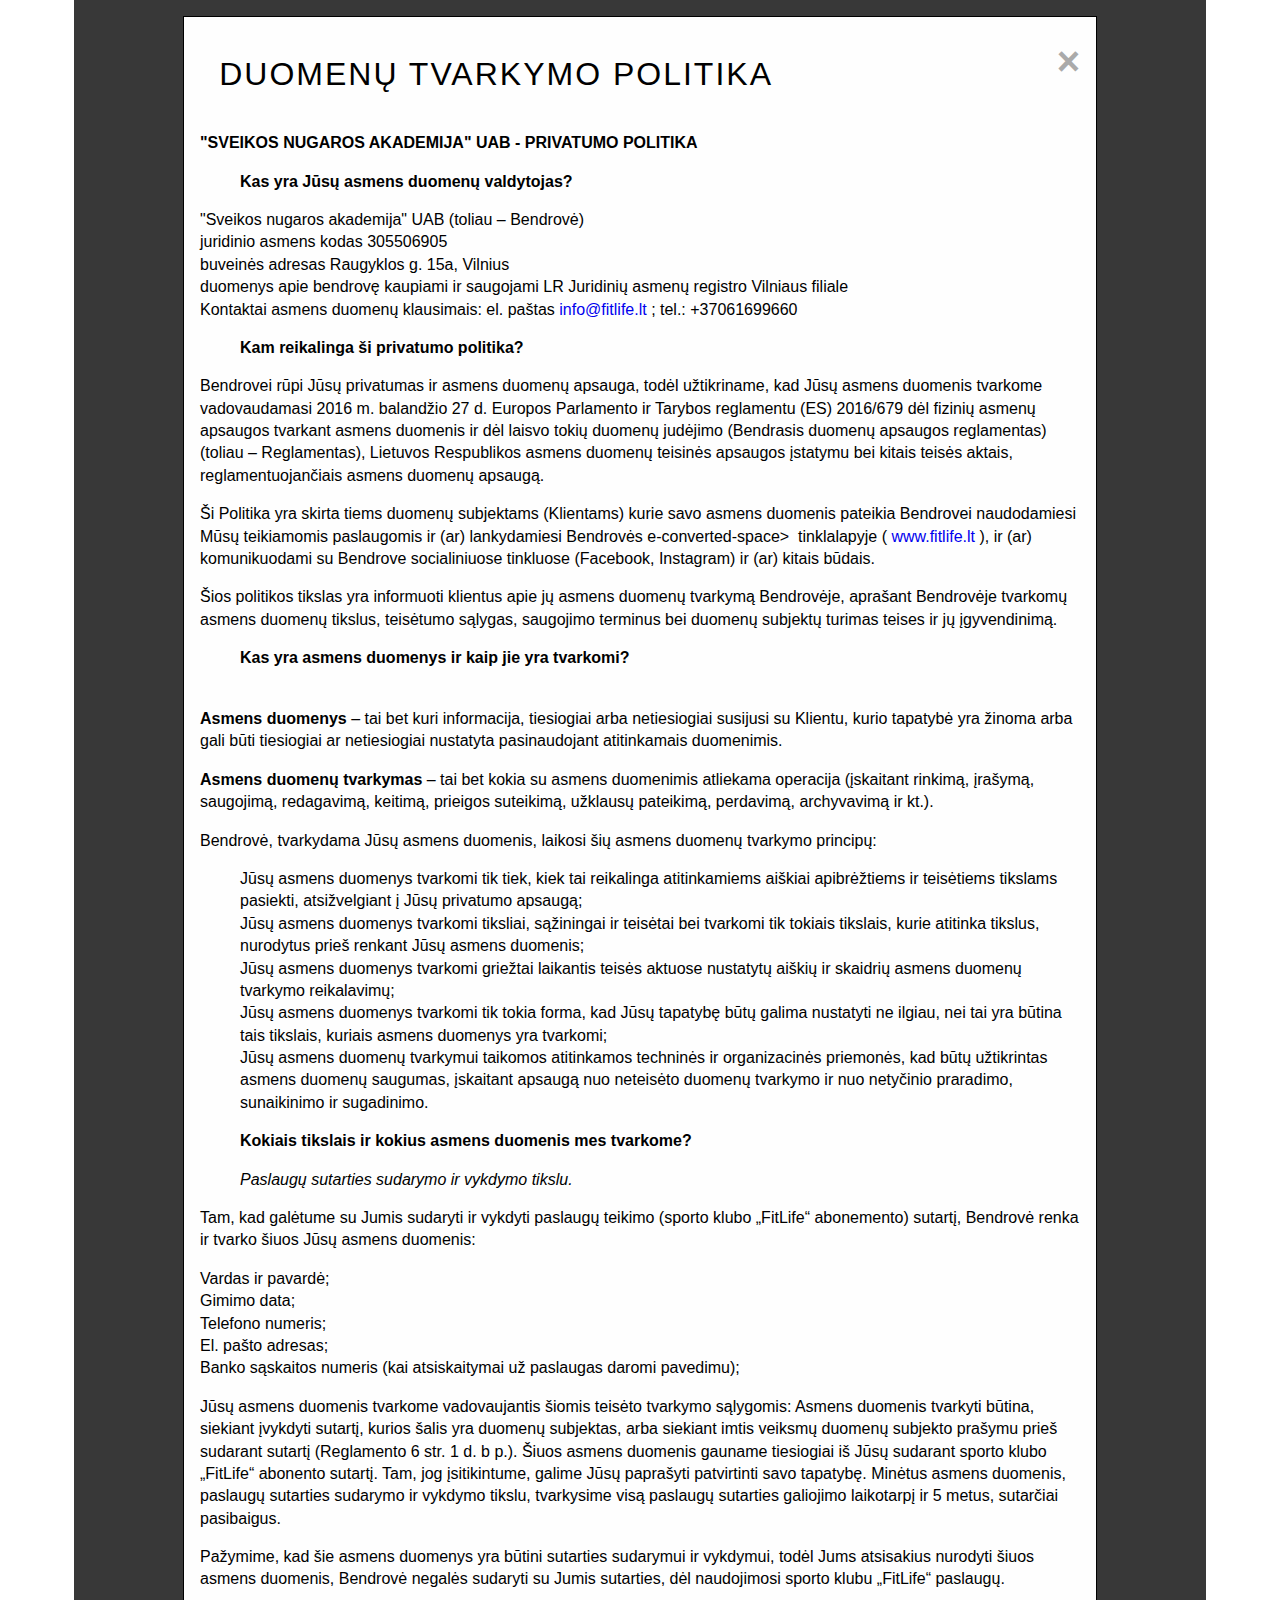
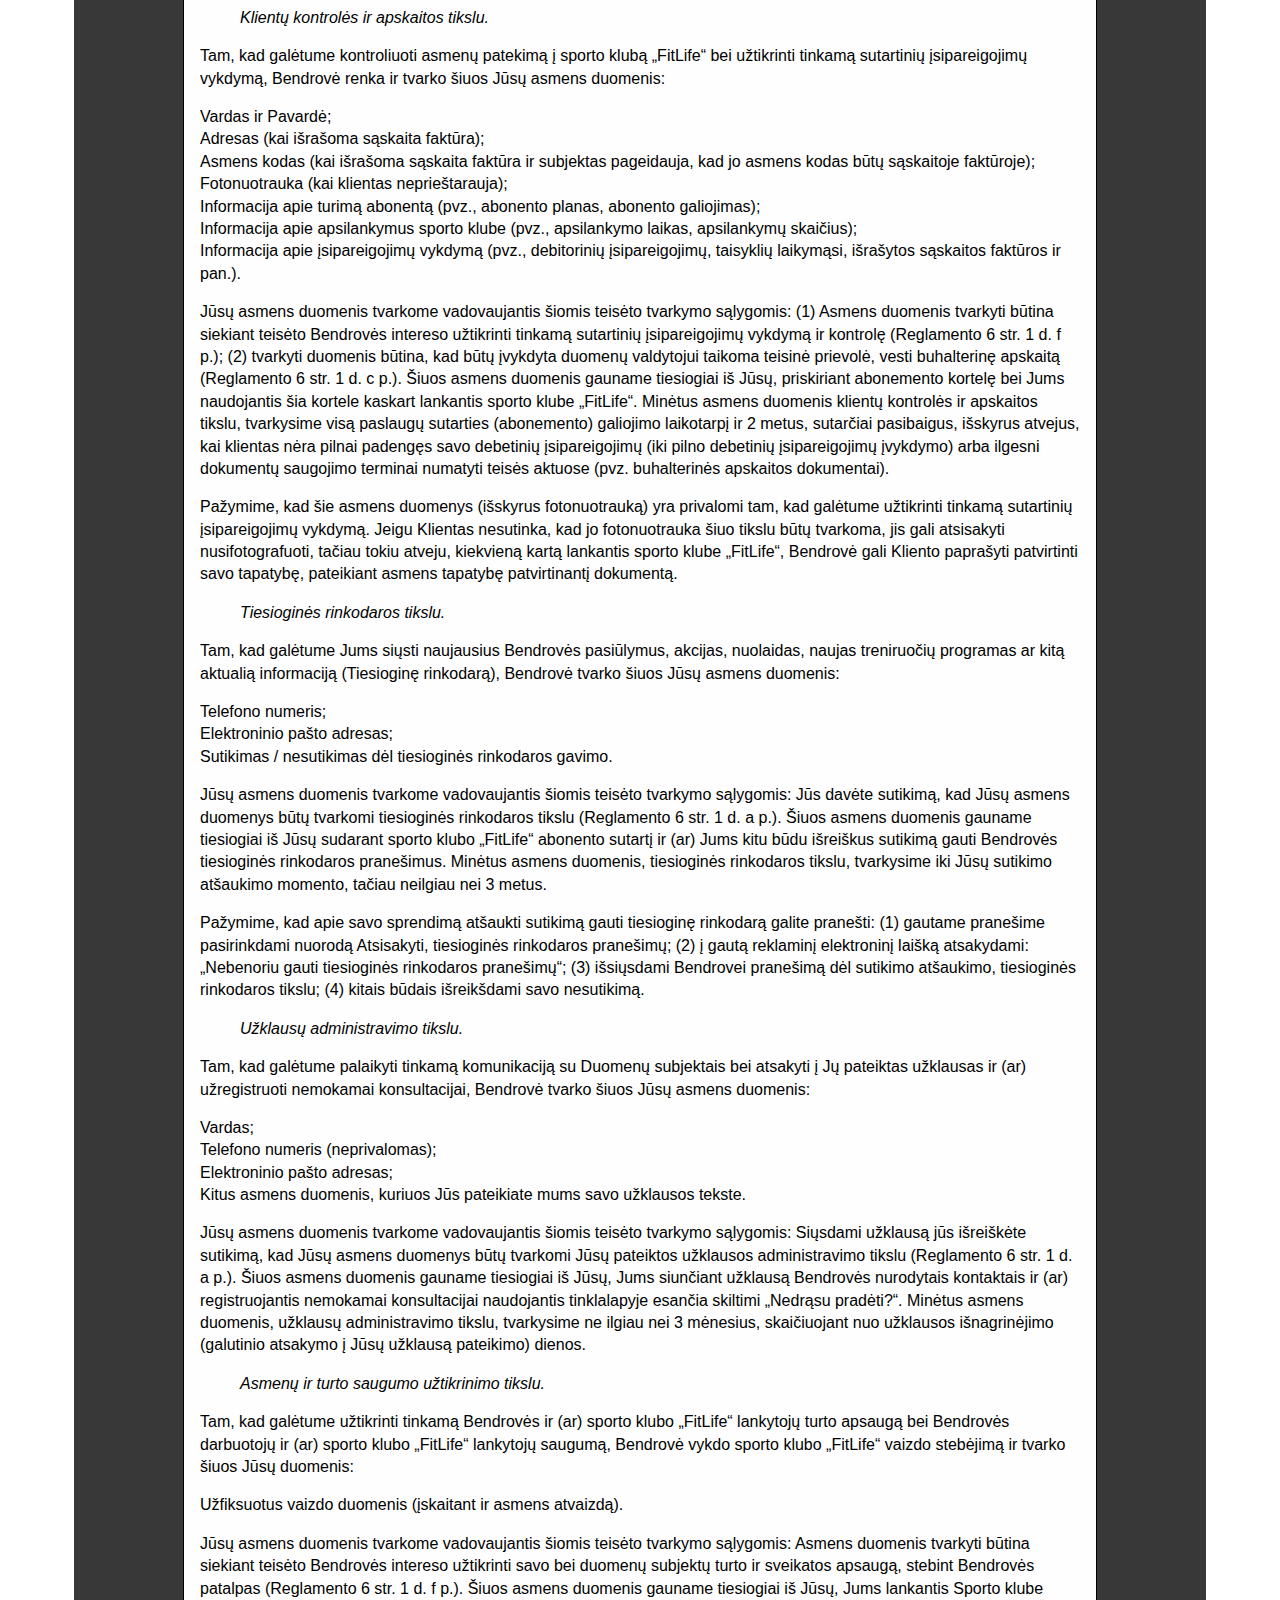
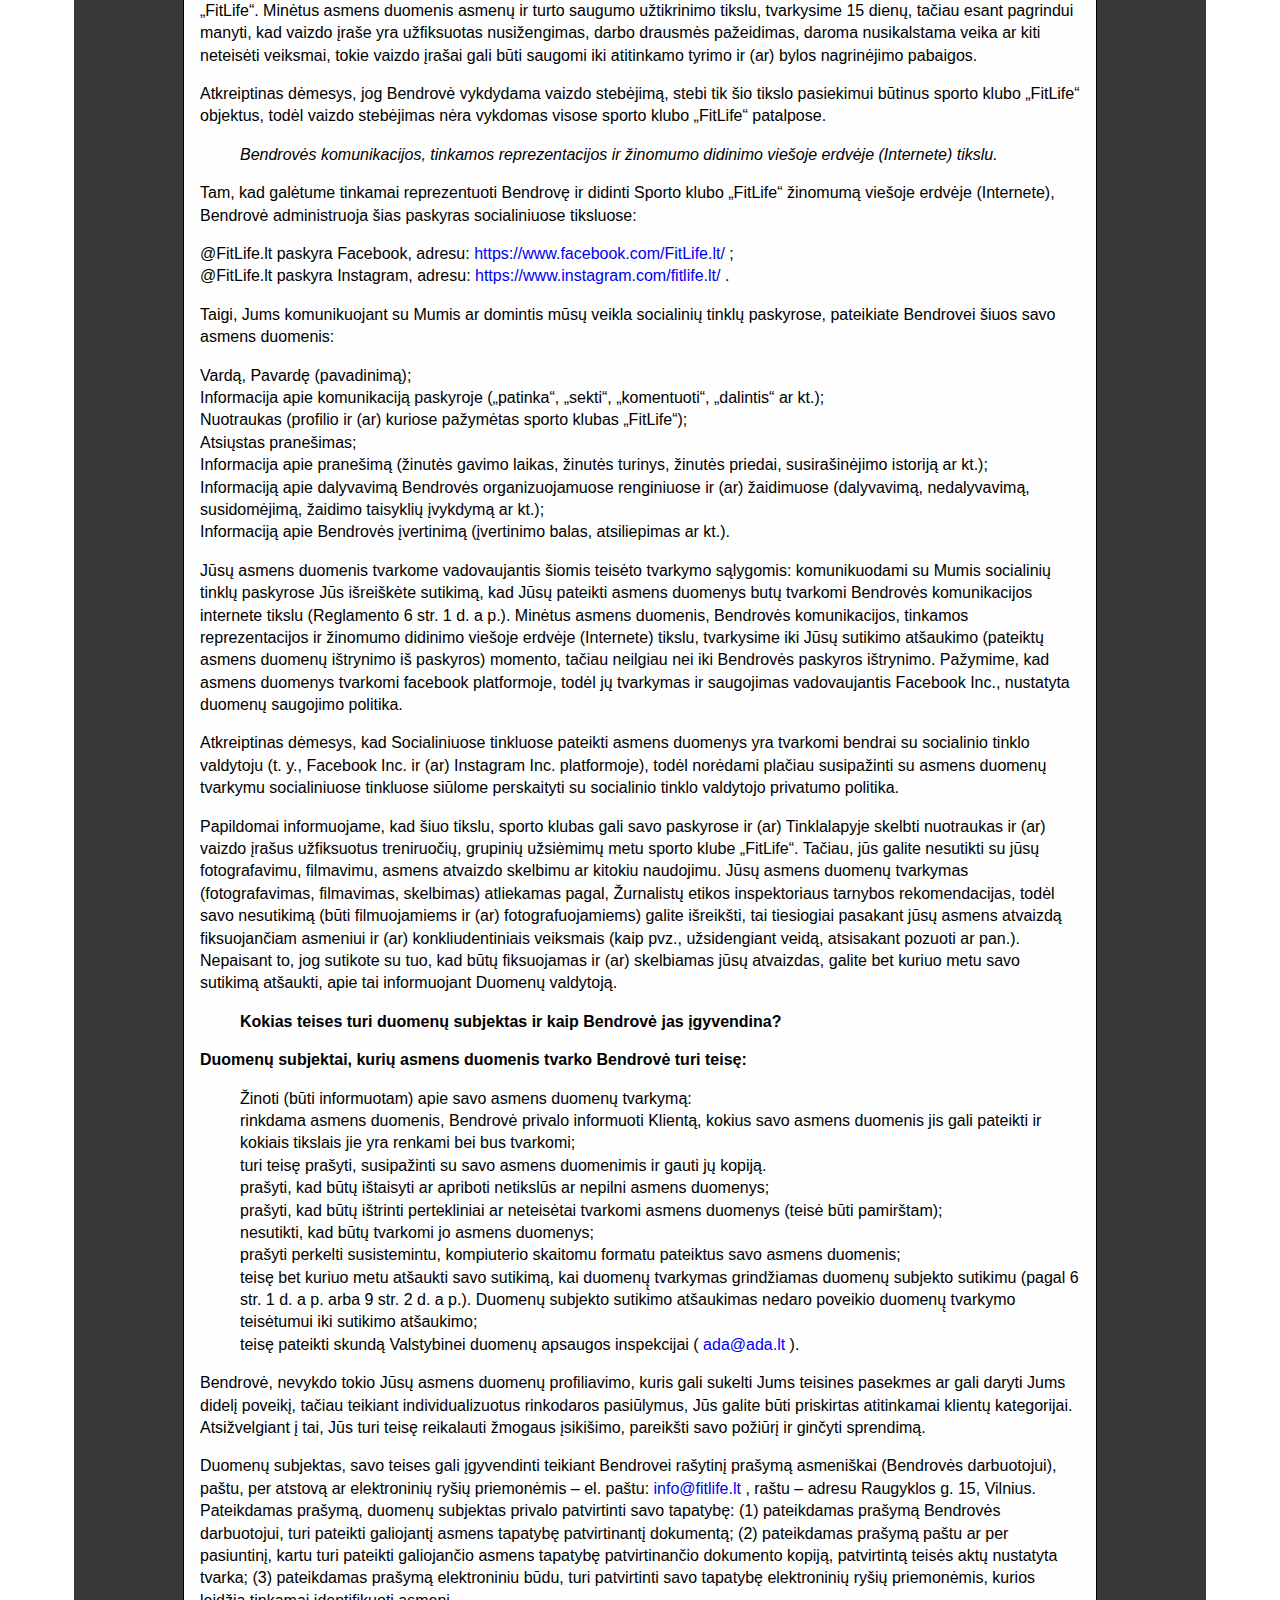
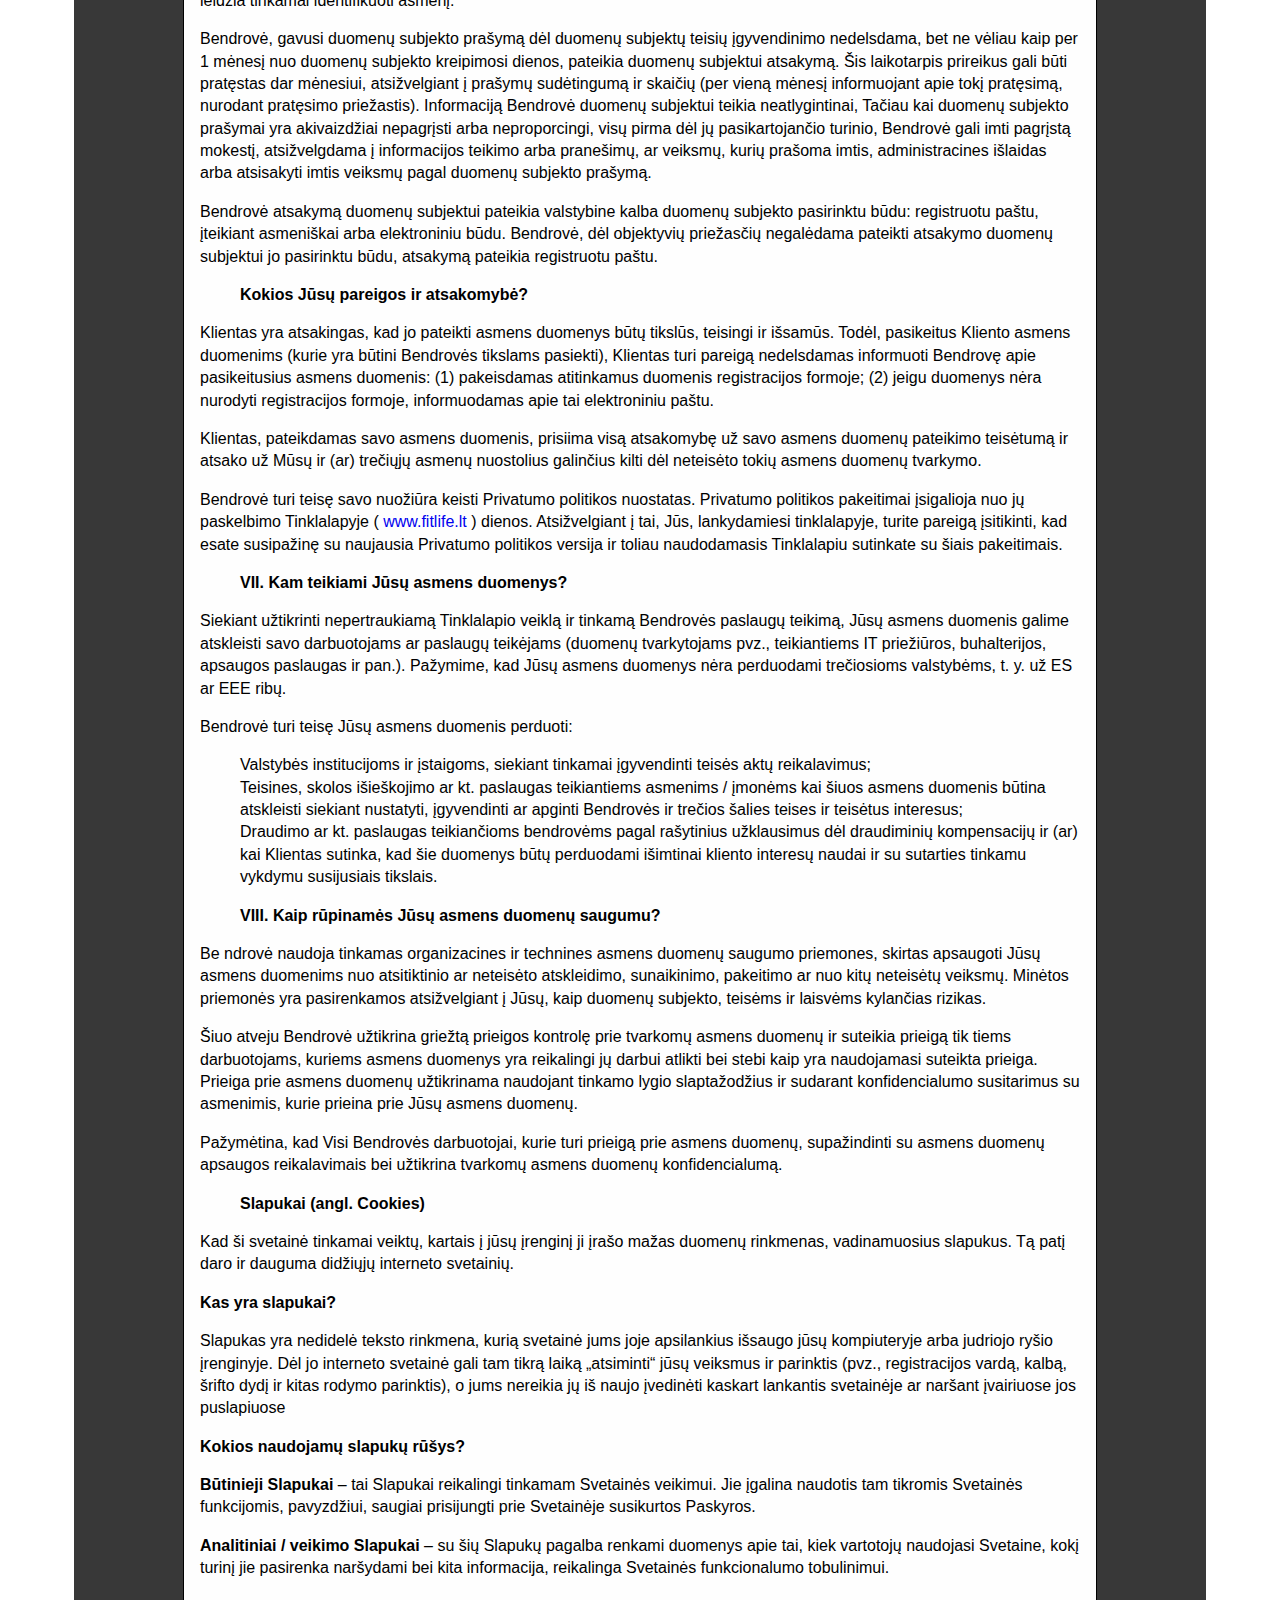
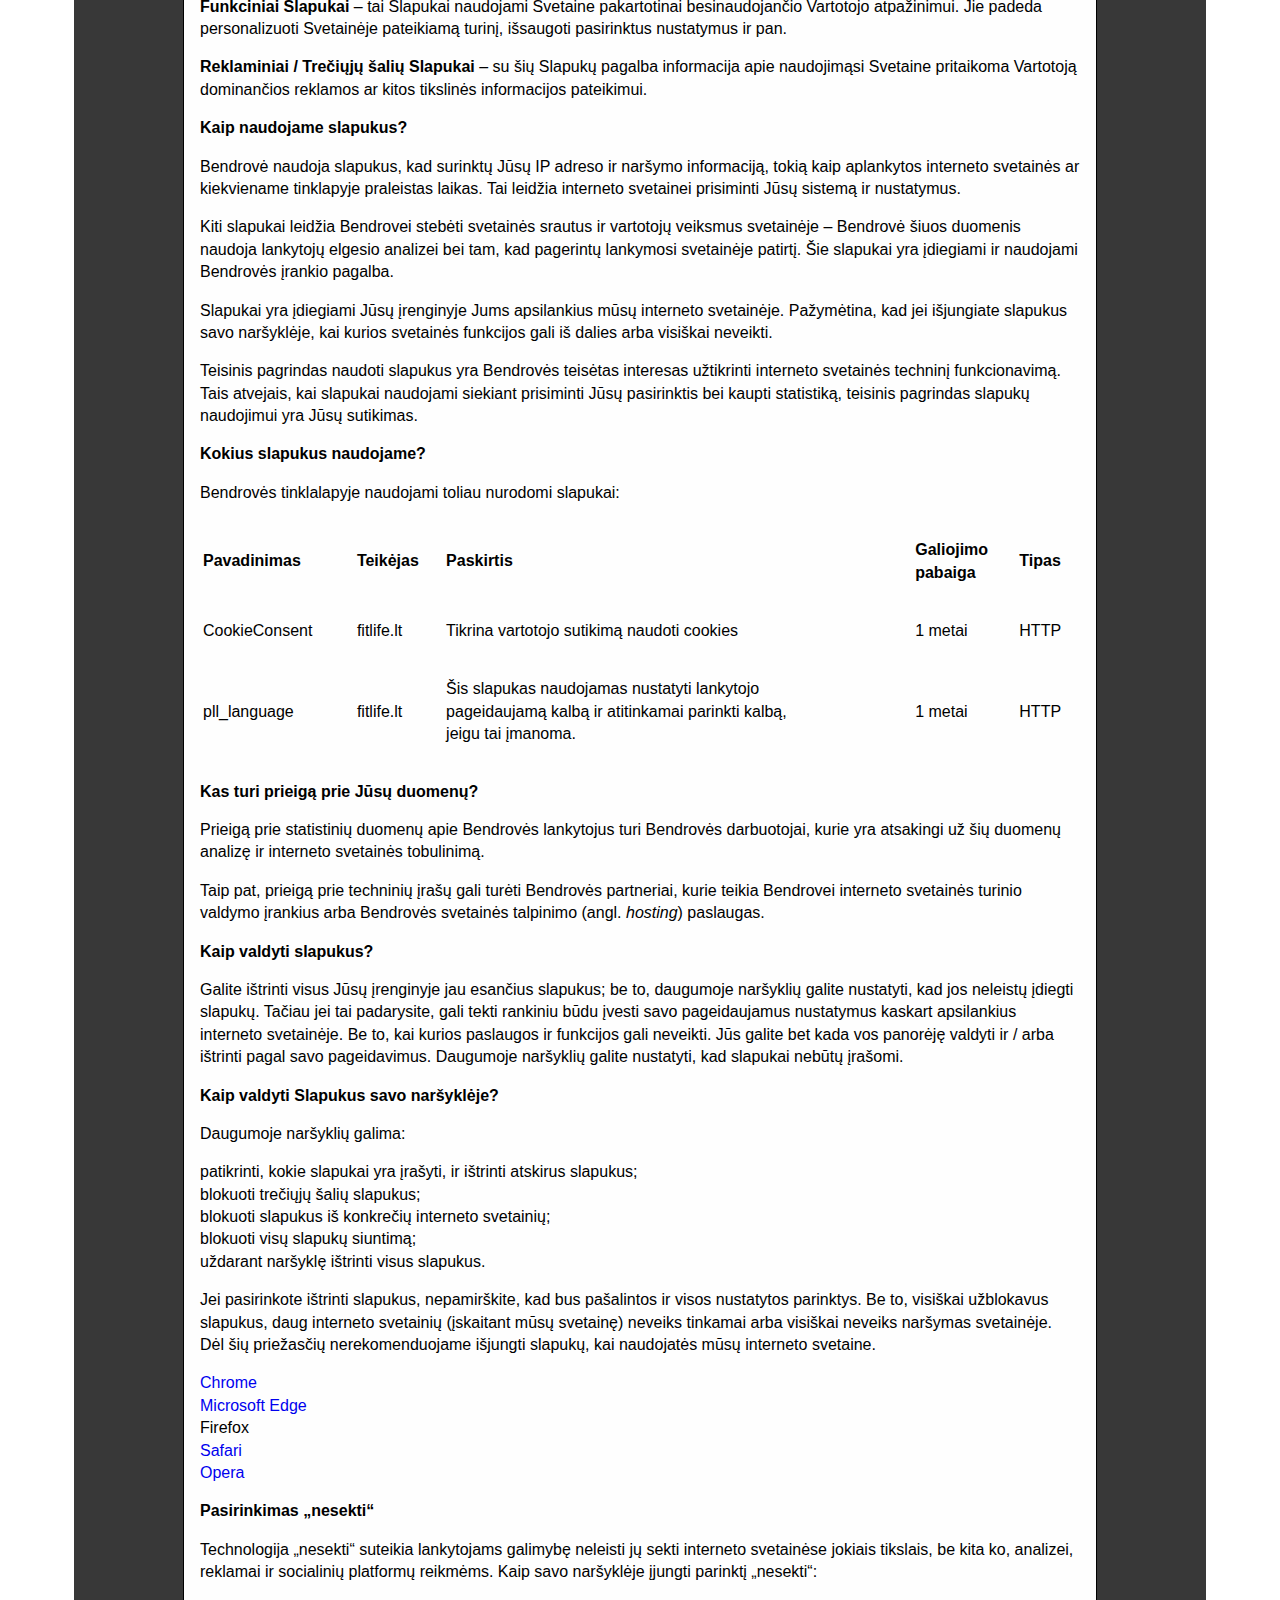
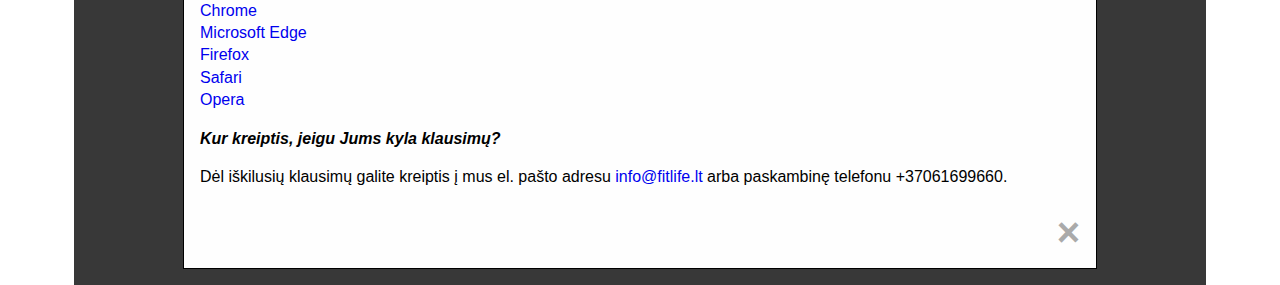
<file: taisyklesLT.html>
<!DOCTYPE html>
<html lang="lt-LT">
<head>
    <meta charset="UTF-8">
    <meta name="viewport" content="width=device-width, initial-scale=1.0">
    <title>FitLife/Taisykles</title>
    <link href="style.css" rel="stylesheet">
</head>

<body class="modal-body">

<div class="modal m-container" id="myModal">
    <div class="modal-content">
        <a class="close" href="index.html#contacts" >&times;</a>
        <h1> Duomenų tvarkymo politika</h1>
		<article>
            <p> <b>"SVEIKOS NUGAROS AKADEMIJA" UAB - PRIVATUMO POLITIKA</b> </p>
            <ol>
            <li> <b>Kas yra Jūsų asmens duomenų valdytojas?</b> </li>
            </ol>
            <p> "Sveikos nugaros akademija" UAB (toliau – Bendrovė)<br> juridinio asmens kodas 305506905<br> buveinės adresas Raugyklos g. 15a, Vilnius<br> duomenys apie bendrovę kaupiami ir saugojami LR Juridinių asmenų registro Vilniaus filiale<br> Kontaktai asmens duomenų klausimais: el. paštas <a href="mailto:info@fitlife.lt"> info@fitlife.lt </a>; tel.: +37061699660 </p>
            <ol >
            <li> <b> Kam reikalinga ši privatumo politika? </b></li>
            </ol>
            <p> Bendrovei rūpi Jūsų privatumas ir asmens duomenų apsauga, todėl užtikriname, kad Jūsų asmens duomenis tvarkome vadovaudamasi 2016 m. balandžio 27 d. Europos Parlamento ir Tarybos reglamentu (ES) 2016/679 dėl fizinių asmenų apsaugos tvarkant asmens duomenis ir dėl laisvo tokių duomenų judėjimo (Bendrasis duomenų apsaugos reglamentas) 
                (toliau – Reglamentas), Lietuvos Respublikos asmens duomenų teisinės apsaugos įstatymu bei kitais teisės aktais, reglamentuojančiais asmens duomenų apsaugą. </p>
            <p> Ši Politika yra skirta tiems duomenų subjektams (Klientams) kurie savo asmens duomenis pateikia Bendrovei naudodamiesi Mūsų teikiamomis paslaugomis ir (ar) lankydamiesi Bendrovės e-converted-space>   tinklalapyje (<a href="https://www.fitlife.lt"> www.fitlife.lt </a>), ir (ar) komunikuodami su Bendrove socialiniuose tinkluose (Facebook, Instagram) ir (ar) kitais būdais. </p>
            <p>  Šios politikos tikslas yra informuoti klientus apie jų asmens duomenų tvarkymą Bendrovėje, aprašant Bendrovėje tvarkomų asmens duomenų tikslus, teisėtumo sąlygas, saugojimo terminus bei duomenų subjektų turimas teises ir jų įgyvendinimą. </p>
            <ol>
                <li><b> Kas yra asmens duomenys ir kaip jie yra tvarkomi? </b> </li>
            </ol>
            <p> <b><br/> Asmens duomenys </b> – tai bet kuri informacija, tiesiogiai arba netiesiogiai susijusi su Klientu, kurio tapatybė yra žinoma arba gali būti tiesiogiai ar netiesiogiai nustatyta pasinaudojant atitinkamais duomenimis.  </p>
            <p><b> Asmens duomenų tvarkymas </b> – tai bet kokia su asmens duomenimis atliekama operacija (įskaitant rinkimą, įrašymą, saugojimą, redagavimą, keitimą, prieigos suteikimą, užklausų pateikimą, perdavimą, archyvavimą ir kt.). </p>
            <p> Bendrovė, tvarkydama Jūsų asmens duomenis, laikosi šių asmens duomenų tvarkymo principų: </p>
            <ol> 
                <li> Jūsų asmens duomenys tvarkomi tik tiek, kiek tai reikalinga atitinkamiems aiškiai apibrėžtiems ir teisėtiems tikslams pasiekti, atsižvelgiant į Jūsų privatumo apsaugą; </li>
                <li> Jūsų asmens duomenys tvarkomi tiksliai, sąžiningai ir teisėtai bei tvarkomi tik tokiais tikslais, kurie atitinka tikslus, nurodytus prieš renkant Jūsų asmens duomenis; </li>
                <li> Jūsų asmens duomenys tvarkomi griežtai laikantis teisės aktuose nustatytų aiškių ir skaidrių asmens duomenų tvarkymo reikalavimų; </li>
                <li> Jūsų asmens duomenys tvarkomi tik tokia forma, kad Jūsų tapatybę būtų galima nustatyti ne ilgiau, nei tai yra būtina tais tikslais, kuriais asmens duomenys yra tvarkomi; </li>
                <li> Jūsų asmens duomenų tvarkymui taikomos atitinkamos techninės ir organizacinės priemonės, kad būtų užtikrintas asmens duomenų saugumas, įskaitant apsaugą nuo neteisėto duomenų tvarkymo ir nuo netyčinio praradimo, sunaikinimo ir sugadinimo. </li>
            </ol>
            <ol>
                <li> <b>Kokiais tikslais ir kokius asmens duomenis mes tvarkome?</b> </li>
            </ol>
            <ol>
                 <li > <i>Paslaugų sutarties sudarymo ir vykdymo tikslu.</i> </li>
            </ol>
            <p>  Tam, kad galėtume su Jumis sudaryti ir vykdyti paslaugų teikimo (sporto klubo „FitLife“ abonemento) sutartį, Bendrovė renka ir tvarko šiuos Jūsų asmens duomenis: </p>
            <ul >
                <li> Vardas ir pavardė; </li>
                <li> Gimimo data; </li>
                <li> Telefono numeris;  </li>
                <li> El. pašto adresas; </li>
                <li> Banko sąskaitos numeris (kai atsiskaitymai už paslaugas daromi pavedimu); </li>
            </ul>
            <p>Jūsų asmens duomenis tvarkome vadovaujantis šiomis teisėto tvarkymo sąlygomis: Asmens duomenis tvarkyti būtina, siekiant įvykdyti sutartį, kurios šalis yra duomenų subjektas, arba siekiant imtis veiksmų duomenų subjekto prašymu prieš sudarant sutartį (Reglamento 6 str. 1 d. b p.). Šiuos asmens duomenis gauname tiesiogiai iš Jūsų sudarant sporto klubo „FitLife“ abonento sutartį.
                 Tam, jog įsitikintume, galime Jūsų paprašyti patvirtinti savo tapatybę. Minėtus asmens duomenis, paslaugų sutarties sudarymo ir vykdymo tikslu, tvarkysime visą paslaugų sutarties galiojimo laikotarpį ir 5 metus, sutarčiai pasibaigus. </p>
            <p> Pažymime, kad šie asmens duomenys yra būtini sutarties sudarymui ir vykdymui, todėl Jums atsisakius nurodyti šiuos asmens duomenis, Bendrovė negalės sudaryti su Jumis sutarties, dėl naudojimosi sporto klubu „FitLife“ paslaugų.  </p>
            <ol>
                <li><i> Klientų kontrolės ir apskaitos tikslu. </i> </li>
            </ol>
            <p>  Tam, kad galėtume kontroliuoti asmenų patekimą į sporto klubą „FitLife“ bei užtikrinti tinkamą sutartinių įsipareigojimų vykdymą, Bendrovė renka ir tvarko šiuos Jūsų asmens duomenis: </p>
            <ul>
                <li> Vardas ir Pavardė; </li>
                <li> Adresas (kai išrašoma sąskaita faktūra); </li>
                <li> Asmens kodas (kai išrašoma sąskaita faktūra ir subjektas pageidauja, kad jo asmens kodas būtų sąskaitoje faktūroje); </li>
                <li> Fotonuotrauka (kai klientas neprieštarauja); </li>
                <li> Informacija apie turimą abonentą (pvz., abonento planas, abonento galiojimas); </li>
                <li> Informacija apie apsilankymus sporto klube (pvz., apsilankymo laikas, apsilankymų skaičius); </li>
                <li> Informacija apie įsipareigojimų vykdymą (pvz., debitorinių įsipareigojimų, taisyklių laikymąsi, išrašytos sąskaitos faktūros ir pan.). </li>
            </ul>


            <p>  Jūsų asmens duomenis tvarkome vadovaujantis šiomis teisėto tvarkymo sąlygomis: (1) Asmens duomenis tvarkyti būtina siekiant teisėto Bendrovės intereso užtikrinti tinkamą sutartinių įsipareigojimų vykdymą ir kontrolę (Reglamento 6 str. 1 d. f p.); (2) tvarkyti duomenis būtina, kad būtų įvykdyta duomenų valdytojui taikoma teisinė prievolė, vesti buhalterinę apskaitą (Reglamento 6 str. 1 d. c p.). Šiuos asmens duomenis gauname tiesiogiai iš Jūsų, priskiriant abonemento kortelę bei Jums naudojantis šia kortele kaskart lankantis sporto klube „FitLife“. Minėtus asmens duomenis klientų kontrolės ir apskaitos tikslu, tvarkysime visą paslaugų sutarties (abonemento) galiojimo laikotarpį ir 2 metus, sutarčiai pasibaigus, išskyrus atvejus, kai klientas nėra pilnai padengęs savo debetinių įsipareigojimų (iki pilno debetinių įsipareigojimų įvykdymo) arba ilgesni dokumentų saugojimo terminai numatyti teisės aktuose (pvz. buhalterinės apskaitos dokumentai). </p>
            <p>  Pažymime, kad šie asmens duomenys (išskyrus fotonuotrauką) yra privalomi tam, kad galėtume užtikrinti tinkamą sutartinių įsipareigojimų vykdymą. Jeigu Klientas nesutinka, kad jo fotonuotrauka šiuo tikslu būtų tvarkoma, jis gali atsisakyti nusifotografuoti, tačiau tokiu atveju, kiekvieną kartą lankantis sporto klube „FitLife“, Bendrovė gali Kliento paprašyti patvirtinti savo tapatybę, pateikiant asmens tapatybę patvirtinantį dokumentą.  </p>
            <ol>
                <li> <i> Tiesioginės rinkodaros tikslu. </i> </li>
            </ol>
            <p> Tam, kad galėtume Jums siųsti naujausius Bendrovės pasiūlymus, akcijas, nuolaidas, naujas treniruočių programas ar kitą aktualią informaciją (Tiesioginę rinkodarą), Bendrovė tvarko šiuos Jūsų asmens duomenis: </p>
            <ul>
                <li> Telefono numeris; </li>
                <li> Elektroninio pašto adresas; </li>
                <li> Sutikimas / nesutikimas dėl tiesioginės rinkodaros gavimo. </li>
            </ul>
            <p> Jūsų asmens duomenis tvarkome vadovaujantis šiomis teisėto tvarkymo sąlygomis: Jūs davėte sutikimą, kad Jūsų asmens duomenys būtų tvarkomi tiesioginės rinkodaros tikslu (Reglamento 6 str. 1 d. a p.). Šiuos asmens duomenis gauname tiesiogiai iš Jūsų sudarant sporto klubo „FitLife“ abonento sutartį ir (ar) Jums kitu būdu išreiškus sutikimą gauti Bendrovės tiesioginės rinkodaros pranešimus. Minėtus asmens duomenis, tiesioginės rinkodaros tikslu, tvarkysime iki Jūsų sutikimo atšaukimo momento, tačiau neilgiau nei 3 metus.  </p>
            <p> Pažymime, kad apie savo sprendimą atšaukti sutikimą gauti tiesioginę rinkodarą galite pranešti: (1) gautame pranešime pasirinkdami nuorodą Atsisakyti, tiesioginės rinkodaros pranešimų; (2) į gautą reklaminį elektroninį laišką atsakydami: „Nebenoriu gauti tiesioginės rinkodaros pranešimų“; (3) išsiųsdami Bendrovei pranešimą dėl sutikimo atšaukimo, tiesioginės rinkodaros tikslu; (4) kitais būdais išreikšdami savo nesutikimą. </p>
            <ol>
                <li> <i>Užklausų administravimo tikslu.</i> </li>
            </ol>
            <p> Tam, kad galėtume palaikyti tinkamą komunikaciją su Duomenų subjektais bei atsakyti į Jų pateiktas užklausas ir (ar) užregistruoti nemokamai konsultacijai, Bendrovė tvarko šiuos Jūsų asmens duomenis: </p>
            <ul>
                <li> Vardas; </li>
                <li> Telefono numeris (neprivalomas); </li>
                <li> Elektroninio pašto adresas; </li>
                <li> Kitus asmens duomenis, kuriuos Jūs pateikiate mums savo užklausos tekste. </li>
            </ul>
            <p>  Jūsų asmens duomenis tvarkome vadovaujantis šiomis teisėto tvarkymo sąlygomis: Siųsdami užklausą jūs išreiškėte sutikimą, kad Jūsų asmens duomenys būtų tvarkomi Jūsų pateiktos užklausos administravimo tikslu (Reglamento 6 str. 1 d. a p.). Šiuos asmens duomenis gauname tiesiogiai iš Jūsų, Jums siunčiant užklausą Bendrovės nurodytais kontaktais ir (ar) registruojantis nemokamai konsultacijai naudojantis tinklalapyje esančia skiltimi „Nedrąsu pradėti?“. Minėtus asmens duomenis, užklausų administravimo tikslu, tvarkysime ne ilgiau nei 3 mėnesius, skaičiuojant nuo užklausos išnagrinėjimo (galutinio atsakymo į Jūsų užklausą pateikimo) dienos. </p>
            <ol>
                <li><i> Asmenų ir turto saugumo užtikrinimo tikslu. </i> </li>
            </ol>
            <p> Tam, kad galėtume užtikrinti tinkamą Bendrovės ir (ar) sporto klubo „FitLife“ lankytojų turto apsaugą bei Bendrovės darbuotojų ir (ar) sporto klubo „FitLife“ lankytojų saugumą, Bendrovė vykdo sporto klubo „FitLife“ vaizdo stebėjimą ir tvarko šiuos Jūsų duomenis: </p>
            <ul>
                <li> Užfiksuotus vaizdo duomenis (įskaitant ir asmens atvaizdą). </li>
            </ul>



            <p> Jūsų asmens duomenis tvarkome vadovaujantis šiomis teisėto tvarkymo sąlygomis: Asmens duomenis tvarkyti būtina siekiant teisėto Bendrovės intereso užtikrinti savo bei duomenų subjektų turto ir sveikatos apsaugą, stebint Bendrovės patalpas (Reglamento 6 str. 1 d. f p.). Šiuos asmens duomenis gauname tiesiogiai iš Jūsų, Jums lankantis Sporto klube „FitLife“. Minėtus asmens duomenis asmenų ir turto saugumo užtikrinimo tikslu, tvarkysime 15 dienų, tačiau esant pagrindui manyti, kad vaizdo įraše yra užfiksuotas nusižengimas, darbo drausmės pažeidimas, daroma nusikalstama veika ar kiti neteisėti veiksmai, tokie vaizdo įrašai gali būti saugomi iki atitinkamo tyrimo ir (ar) bylos nagrinėjimo pabaigos.  </p>
            <p> Atkreiptinas dėmesys, jog Bendrovė vykdydama vaizdo stebėjimą, stebi tik šio tikslo pasiekimui būtinus sporto klubo „FitLife“ objektus, todėl vaizdo stebėjimas nėra vykdomas visose sporto klubo „FitLife“ patalpose.  </p>
            <ol>
                <li><i> Bendrovės komunikacijos, tinkamos reprezentacijos ir žinomumo didinimo viešoje erdvėje (Internete) tikslu. </i> </li>
            </ol>
            <p> Tam, kad galėtume tinkamai reprezentuoti Bendrovę ir didinti Sporto klubo „FitLife“ žinomumą viešoje erdvėje (Internete), Bendrovė administruoja šias paskyras socialiniuose tiksluose: </p>
            <ul>
                <li> @FitLife.lt paskyra Facebook, adresu: <a href="https://www.facebook.com/FitLife.lt/">https://www.facebook.com/FitLife.lt/ </a>;  </li>
                <li> @FitLife.lt paskyra Instagram, adresu: <a href="https://www.instagram.com/fitlife.lt/"> https://www.instagram.com/fitlife.lt/ </a>.  </li>
            </ul>
            <p>  Taigi, Jums komunikuojant su Mumis ar domintis mūsų veikla socialinių tinklų paskyrose, pateikiate Bendrovei šiuos savo asmens duomenis: </p>
            <ul >
                <li> Vardą, Pavardę (pavadinimą); </li>
                <li> Informacija apie komunikaciją paskyroje („patinka“, „sekti“, „komentuoti“, „dalintis“ ar kt.); </li>
                <li> Nuotraukas (profilio ir (ar) kuriose pažymėtas sporto klubas „FitLife“); </li>
                <li> Atsiųstas pranešimas; </li>
                <li> Informacija apie pranešimą (žinutės gavimo laikas, žinutės turinys, žinutės priedai, susirašinėjimo istoriją ar kt.); </li>
                <li> Informaciją apie dalyvavimą Bendrovės organizuojamuose renginiuose ir (ar) žaidimuose (dalyvavimą, nedalyvavimą, susidomėjimą, žaidimo taisyklių įvykdymą ar kt.); </li>
                <li> Informaciją apie Bendrovės įvertinimą (įvertinimo balas, atsiliepimas ar kt.). </li>
            </ul>
            <p>  Jūsų asmens duomenis tvarkome vadovaujantis šiomis teisėto tvarkymo sąlygomis: komunikuodami su Mumis socialinių tinklų paskyrose Jūs išreiškėte sutikimą, kad Jūsų pateikti asmens duomenys butų tvarkomi Bendrovės komunikacijos internete tikslu (Reglamento 6 str. 1 d. a p.). Minėtus asmens duomenis, Bendrovės komunikacijos, tinkamos reprezentacijos ir žinomumo didinimo viešoje erdvėje (Internete) tikslu, tvarkysime iki Jūsų sutikimo atšaukimo (pateiktų asmens duomenų ištrynimo iš paskyros) momento, tačiau neilgiau nei iki Bendrovės paskyros ištrynimo. Pažymime, kad asmens duomenys tvarkomi facebook platformoje, todėl jų tvarkymas ir saugojimas vadovaujantis Facebook Inc., nustatyta duomenų saugojimo politika. </p>
            <p>  Atkreiptinas dėmesys, kad Socialiniuose tinkluose pateikti asmens duomenys yra tvarkomi bendrai su socialinio tinklo valdytoju (t. y., Facebook Inc. ir (ar) Instagram Inc. platformoje), todėl norėdami plačiau susipažinti su asmens duomenų tvarkymu socialiniuose tinkluose siūlome perskaityti su socialinio tinklo valdytojo privatumo politika. </p>
            <p>  Papildomai informuojame, kad šiuo tikslu, sporto klubas gali savo paskyrose ir (ar) Tinklalapyje skelbti nuotraukas ir (ar) vaizdo įrašus užfiksuotus treniruočių, grupinių užsiėmimų metu sporto klube „FitLife“. Tačiau, jūs galite nesutikti su jūsų fotografavimu, filmavimu, asmens atvaizdo skelbimu ar kitokiu naudojimu. Jūsų asmens duomenų tvarkymas (fotografavimas, filmavimas, skelbimas) atliekamas pagal, Žurnalistų etikos inspektoriaus tarnybos rekomendacijas, todėl savo nesutikimą (būti filmuojamiems ir (ar) fotografuojamiems) galite išreikšti, tai tiesiogiai pasakant jūsų asmens atvaizdą fiksuojančiam asmeniui ir (ar) konkliudentiniais veiksmais (kaip pvz., užsidengiant veidą, atsisakant pozuoti ar pan.). Nepaisant to, jog sutikote su tuo, kad būtų fiksuojamas ir (ar) skelbiamas jūsų atvaizdas, galite bet kuriuo metu savo sutikimą atšaukti, apie tai informuojant Duomenų valdytoją.  </p>
            <ol >
                <li > <b>Kokias teises turi duomenų subjektas ir kaip Bendrovė jas įgyvendina?</b> </li>
            </ol>
            <p> <b> Duomenų subjektai, kurių asmens duomenis tvarko Bendrovė turi teisę:  </b>  </p>
            <ol>
                <li> Žinoti (būti informuotam) apie savo asmens duomenų tvarkymą: </li> 
                <li> rinkdama asmens duomenis, Bendrovė privalo informuoti Klientą, kokius savo asmens duomenis jis gali pateikti ir kokiais tikslais jie yra renkami bei bus tvarkomi; </li>
                <li> turi teisę prašyti, susipažinti su savo asmens duomenimis ir gauti jų kopiją. </li>
                <li> prašyti, kad būtų ištaisyti ar apriboti netikslūs ar nepilni asmens duomenys; </li>
                <li> prašyti, kad būtų ištrinti pertekliniai ar neteisėtai tvarkomi asmens duomenys (teisė būti pamirštam); </li>
                <li> nesutikti, kad būtų tvarkomi jo asmens duomenys;  </li>
                <li> prašyti perkelti susistemintu, kompiuterio skaitomu formatu pateiktus savo asmens duomenis; </li>
                <li> teisę bet kuriuo metu atšaukti savo sutikimą, kai duomenų̨ tvarkymas grindžiamas duomenų subjekto sutikimu (pagal 6 str. 1 d. a p. arba 9 str. 2 d. a p.). Duomenų subjekto sutikimo atšaukimas nedaro poveikio duomenų̨ tvarkymo teisėtumui iki sutikimo atšaukimo; </li>
                <li> teisę pateikti skundą Valstybinei duomenų apsaugos inspekcijai (<a href="mailto:ada@ada.lt"> ada@ada.lt </a>).  </li>
            </ol>



            <p>  Bendrovė, nevykdo tokio Jūsų asmens duomenų profiliavimo, kuris gali sukelti Jums teisines pasekmes ar gali daryti Jums didelį poveikį, tačiau teikiant individualizuotus rinkodaros pasiūlymus, Jūs galite būti priskirtas atitinkamai klientų kategorijai. Atsižvelgiant į tai, Jūs turi teisę reikalauti žmogaus įsikišimo, pareikšti savo požiūrį ir ginčyti sprendimą. </p>
            <p>  Duomenų subjektas, savo teises gali įgyvendinti teikiant Bendrovei rašytinį prašymą asmeniškai (Bendrovės darbuotojui), paštu, per atstovą ar elektroninių ryšių priemonėmis – el. paštu: <a href="mailto:info@fitlife.lt"> info@fitlife.lt </a>, raštu – adresu Raugyklos g. 15, Vilnius. Pateikdamas prašymą, duomenų subjektas privalo patvirtinti savo tapatybę: (1) pateikdamas prašymą Bendrovės darbuotojui, turi pateikti galiojantį asmens tapatybę patvirtinantį dokumentą; (2) pateikdamas prašymą paštu ar per pasiuntinį, kartu turi pateikti galiojančio asmens tapatybę patvirtinančio dokumento kopiją, patvirtintą teisės aktų nustatyta tvarka; (3) pateikdamas prašymą elektroniniu būdu, turi patvirtinti savo tapatybę elektroninių ryšių priemonėmis, kurios leidžia tinkamai identifikuoti asmenį. </p>
            <p>  Bendrovė, gavusi duomenų subjekto prašymą dėl duomenų subjektų teisių įgyvendinimo nedelsdama, bet ne vėliau kaip per 1 mėnesį nuo duomenų subjekto kreipimosi dienos, pateikia duomenų subjektui atsakymą. Šis laikotarpis prireikus gali būti pratęstas dar mėnesiui, atsižvelgiant į prašymų sudėtingumą ir skaičių (per vieną mėnesį informuojant apie tokį pratęsimą, nurodant pratęsimo priežastis). Informaciją Bendrovė duomenų subjektui teikia neatlygintinai, Tačiau kai duomenų subjekto prašymai yra akivaizdžiai nepagrįsti arba neproporcingi, visų pirma dėl jų pasikartojančio turinio, Bendrovė gali imti pagrįstą mokestį, atsižvelgdama į informacijos teikimo arba pranešimų, ar veiksmų, kurių prašoma imtis, administracines išlaidas arba atsisakyti imtis veiksmų pagal duomenų subjekto prašymą. </p>
            <p>  Bendrovė atsakymą duomenų subjektui pateikia valstybine kalba duomenų subjekto pasirinktu būdu: registruotu paštu, įteikiant asmeniškai arba elektroniniu būdu. Bendrovė, dėl objektyvių priežasčių negalėdama pateikti atsakymo duomenų subjektui jo pasirinktu būdu, atsakymą pateikia registruotu paštu. </p>
            <ol>
                <li> <b> Kokios Jūsų pareigos ir atsakomybė? </b> </li>
            </ol>
            <p> Klientas yra atsakingas, kad jo pateikti asmens duomenys būtų tikslūs, teisingi ir išsamūs. Todėl, pasikeitus Kliento asmens duomenims (kurie yra būtini Bendrovės tikslams pasiekti), Klientas turi pareigą nedelsdamas informuoti Bendrovę apie pasikeitusius asmens duomenis: (1) pakeisdamas atitinkamus duomenis registracijos formoje; (2) jeigu duomenys nėra nurodyti registracijos formoje, informuodamas apie tai elektroniniu paštu.  </p>
            <p> Klientas, pateikdamas savo asmens duomenis, prisiima visą atsakomybę už savo asmens duomenų pateikimo teisėtumą ir atsako už Mūsų ir (ar) trečiųjų asmenų nuostolius galinčius kilti dėl neteisėto tokių asmens duomenų tvarkymo. </p>
            <p> Bendrovė turi teisę savo nuožiūra keisti Privatumo politikos nuostatas. Privatumo politikos pakeitimai įsigalioja nuo jų paskelbimo Tinklalapyje (<a href="https://www.fitlife.lt"> www.fitlife.lt </a>) dienos. Atsižvelgiant į tai, Jūs, lankydamiesi tinklalapyje, turite pareigą įsitikinti, kad esate susipažinę su naujausia Privatumo politikos versija ir toliau naudodamasis Tinklalapiu sutinkate su šiais pakeitimais. </p>
            <ol>
                <li><b> VII.</b> <b>Kam teikiami Jūsų asmens duomenys? </b> </li>
            </ol>
            <p>  Siekiant užtikrinti nepertraukiamą Tinklalapio veiklą ir tinkamą Bendrovės paslaugų teikimą, Jūsų asmens duomenis galime atskleisti savo darbuotojams ar paslaugų teikėjams (duomenų tvarkytojams pvz., teikiantiems IT priežiūros, buhalterijos, apsaugos paslaugas ir pan.). Pažymime, kad Jūsų asmens duomenys nėra perduodami trečiosioms valstybėms, t. y. už ES ar EEE ribų.  </p>
            <p>  Bendrovė turi teisę Jūsų asmens duomenis perduoti: </p>
            <ol>
                <li> Valstybės institucijoms ir įstaigoms, siekiant tinkamai įgyvendinti teisės aktų reikalavimus; </li>
                <li> Teisines, skolos išieškojimo ar kt. paslaugas teikiantiems asmenims / įmonėms kai šiuos asmens duomenis būtina atskleisti siekiant nustatyti, įgyvendinti ar apginti Bendrovės ir trečios šalies teises ir teisėtus interesus; </li>
                <li> Draudimo ar kt. paslaugas teikiančioms bendrovėms pagal rašytinius užklausimus dėl draudiminių kompensacijų ir (ar) kai Klientas sutinka, kad šie duomenys būtų perduodami išimtinai kliento interesų naudai ir su sutarties tinkamu vykdymu susijusiais tikslais. </li>
            </ol>



            
            <ol >
                <li > <b> VIII.</b>  <b>Kaip rūpinamės Jūsų asmens duomenų saugumu? </b> </li>
            </ol>
            <p> <span >Be  ndrovė naudoja tinkamas organizacines ir technines asmens duomenų saugumo priemones, skirtas apsaugoti Jūsų asmens duomenims nuo atsitiktinio ar neteisėto atskleidimo, sunaikinimo, pakeitimo ar nuo kitų neteisėtų veiksmų. Minėtos priemonės yra pasirenkamos atsižvelgiant į Jūsų, kaip duomenų subjekto, teisėms ir laisvėms kylančias rizikas.  </p>
            <p>  Šiuo atveju Bendrovė užtikrina griežtą prieigos kontrolę prie tvarkomų asmens duomenų ir suteikia prieigą tik tiems darbuotojams, kuriems asmens duomenys yra reikalingi jų darbui atlikti bei stebi kaip yra naudojamasi suteikta prieiga. Prieiga prie asmens duomenų užtikrinama naudojant tinkamo lygio slaptažodžius ir sudarant konfidencialumo susitarimus su asmenimis, kurie prieina prie Jūsų asmens duomenų. </p>
            <p>  Pažymėtina, kad Visi Bendrovės darbuotojai, kurie turi prieigą prie asmens duomenų, supažindinti su asmens duomenų apsaugos reikalavimais bei užtikrina tvarkomų asmens duomenų konfidencialumą. </p>
            <ol >
                <li> <b>Slapukai (angl. Cookies) </b> </li>
            </ol>
            <p>  Kad ši svetainė tinkamai veiktų, kartais į jūsų įrenginį ji įrašo mažas duomenų rinkmenas, vadinamuosius slapukus. Tą patį daro ir dauguma didžiųjų interneto svetainių. </p>
            <p> <b>Kas yra slapukai? </b> </p>
            <p>  Slapukas yra nedidelė teksto rinkmena, kurią svetainė jums joje apsilankius išsaugo jūsų kompiuteryje arba judriojo ryšio įrenginyje. Dėl jo interneto svetainė gali tam tikrą laiką „atsiminti“ jūsų veiksmus ir parinktis (pvz., registracijos vardą, kalbą, šrifto dydį ir kitas rodymo parinktis), o jums nereikia jų iš naujo įvedinėti kaskart lankantis svetainėje ar naršant įvairiuose jos puslapiuose </p>
            <p> <b>Kokios naudojamų slapukų rūšys? </b> </p>
            <p>  <b> Būtinieji Slapukai </b> – tai Slapukai reikalingi tinkamam Svetainės veikimui. Jie įgalina naudotis tam tikromis Svetainės funkcijomis, pavyzdžiui, saugiai prisijungti prie Svetainėje susikurtos Paskyros. </p>
            <p>  <b> Analitiniai / veikimo Slapukai </b> – su šių Slapukų pagalba renkami duomenys apie tai, kiek vartotojų naudojasi Svetaine, kokį turinį jie pasirenka naršydami bei kita informacija, reikalinga Svetainės funkcionalumo tobulinimui. </p>
            <p>  <b> Funkciniai Slapukai </b> – tai Slapukai naudojami Svetaine pakartotinai besinaudojančio Vartotojo atpažinimui. Jie padeda personalizuoti Svetainėje pateikiamą turinį, išsaugoti pasirinktus nustatymus ir pan. </p>
            <p>  <b> Reklaminiai / Trečiųjų šalių Slapukai</b> – su šių Slapukų pagalba informacija apie naudojimąsi Svetaine pritaikoma Vartotoją dominančios reklamos ar kitos tikslinės informacijos pateikimui. </p>
            <p> <b> Kaip naudojame slapukus? </b> </p>
            <p> Bendrovė naudoja slapukus, kad surinktų Jūsų IP adreso ir naršymo informaciją, tokią kaip aplankytos interneto svetainės ar kiekviename tinklapyje praleistas laikas. Tai leidžia interneto svetainei prisiminti Jūsų sistemą ir nustatymus. </p>
            <p> Kiti slapukai leidžia Bendrovei stebėti svetainės srautus ir vartotojų veiksmus svetainėje – Bendrovė šiuos duomenis naudoja lankytojų elgesio analizei bei tam, kad pagerintų lankymosi svetainėje patirtį. Šie slapukai yra įdiegiami ir naudojami Bendrovės įrankio pagalba. </p>
            <p> Slapukai yra įdiegiami Jūsų įrenginyje Jums apsilankius mūsų interneto svetainėje. Pažymėtina, kad jei išjungiate slapukus savo naršyklėje, kai kurios svetainės funkcijos gali iš dalies arba visiškai neveikti. </p>
            <p> Teisinis pagrindas naudoti slapukus yra Bendrovės teisėtas interesas užtikrinti interneto svetainės techninį funkcionavimą. Tais atvejais, kai slapukai naudojami siekiant prisiminti Jūsų pasirinktis bei kaupti statistiką, teisinis pagrindas slapukų naudojimui yra Jūsų sutikimas. </p>
            <p> <b> Kokius slapukus naudojame? </b> </p>
            <p> Bendrovės tinklalapyje naudojami toliau nurodomi slapukai: </p>

            <table class="rulesTable" >
                
                    <tr>
                        <th>
                            <p> Pavadinimas </p>
                        </th>
                        <th>
                            <p> Teikėjas </p>
                        </th>
                        <th>
                            <p> Paskirtis </p>
                        </th>
                        <th>
                            <p> Galiojimo <br>pabaiga </p>
                        </th>
                        <th>
                            <p> Tipas </p>
                        </th>
                    </tr>

                    <tr>
                        <td>
                            <p> CookieConsent </p>
                        </td>
                        <td >
                            <p > fitlife.lt </p>
                        </td>
                        <td>
                            <p> Tikrina vartotojo sutikimą naudoti cookies </p>
                        </td>
                        <td>
                            <p> 1 metai </p>
                        </td>
                        <td>
                            <p> HTTP </p>
                        </td>
                    </tr>

                    <tr>
                        <td>
                            <p> pll_language </p>
                        </td>
                        <td>
                            <p> fitlife.lt </p>
                        </td>
                        <td>
                            <p > Šis slapukas naudojamas nustatyti lankytojo <br> pageidaujamą kalbą ir  atitinkamai  parinkti kalbą,<br>  jeigu  tai įmanoma. </p>
                        </td>
                        <td>
                            <p > 1 metai </p>
                        </td>
                        <td>
                            <p> HTTP </p>
                        </td>
                    </tr>

                
            </table>

            
            <p> <b> Kas turi prieigą prie Jūsų duomenų? </b> </p>
            <p> Prieigą prie statistinių duomenų apie Bendrovės lankytojus turi Bendrovės darbuotojai, kurie yra atsakingi už šių duomenų analizę ir interneto svetainės tobulinimą. </p>
            <p> Taip pat, prieigą prie techninių įrašų gali turėti Bendrovės partneriai, kurie teikia Bendrovei interneto svetainės turinio valdymo įrankius arba Bendrovės svetainės talpinimo (angl. <i>hosting</i>) paslaugas. </p>
            <p> <b> Kaip valdyti slapukus? </b> </p>
            <p> Galite ištrinti visus Jūsų įrenginyje jau esančius slapukus; be to, daugumoje naršyklių galite nustatyti, kad jos neleistų įdiegti slapukų. Tačiau jei tai padarysite, gali tekti rankiniu būdu įvesti savo pageidaujamus nustatymus kaskart apsilankius interneto svetainėje. Be to, kai kurios paslaugos ir funkcijos gali neveikti. Jūs galite bet kada vos panorėję valdyti ir / arba ištrinti pagal savo pageidavimus. Daugumoje naršyklių galite nustatyti, kad slapukai nebūtų įrašomi. </p>
            <p> <b> Kaip valdyti Slapukus savo naršyklėje? </b> </p>
            <p> Daugumoje naršyklių galima: </p>
            <ul>
                <li> patikrinti, kokie slapukai yra įrašyti, ir ištrinti atskirus slapukus; </li>
                <li> blokuoti trečiųjų šalių slapukus; </li>
                <li> blokuoti slapukus iš konkrečių interneto svetainių; </li>
                <li> blokuoti visų slapukų siuntimą; </li>
                <li> uždarant naršyklę ištrinti visus slapukus. </li>
            </ul>
            <p> Jei pasirinkote ištrinti slapukus, nepamirškite, kad bus pašalintos ir visos nustatytos parinktys. Be to, visiškai užblokavus slapukus, daug interneto svetainių (įskaitant mūsų svetainę) neveiks tinkamai arba visiškai neveiks naršymas svetainėje. Dėl šių priežasčių nerekomenduojame išjungti slapukų, kai naudojatės mūsų interneto svetaine. </p>
            <ul>
                <li> <a href="https://support.google.com/accounts/answer/32050?co=GENIE.Platform%253DDesktop&amp;hl=lt"> Chrome </a> </li>
                <li> <a href="https://support.microsoft.com/lt-lt/help/10607/microsoft-edge-view-delete-browser-history"> Microsoft Edge </a> </li>
                <li> Firefox </li>
                <li> <a href="https://support.apple.com/kb/ph21411?locale=en_US"> Safari </a> </li>
                <li> <a href="https://www.opera.com/help/tutorials/security/privacy/"> Opera </a> </li>
            </ul>
            <p> <b>Pasirinkimas „nesekti“</b> </p>
            <p> Technologija „nesekti“ suteikia lankytojams galimybę neleisti jų sekti interneto svetainėse jokiais tikslais, be kita ko, analizei, reklamai ir socialinių platformų reikmėms. Kaip savo naršyklėje įjungti parinktį „nesekti“: </p>
            <ul >
                <li> <a href="https://support.google.com/chrome/answer/114836?hl=lt&amp;ref_topic=3421433"> Chrome </a> </li>
                <li> <a href="https://privacy.microsoft.com/lt-lt/windows-10-microsoft-edge-and-privacy"> Microsoft Edge </a> </li>
                <li> <a href="https://support.mozilla.org/lt/kb/nurodyti-svetainems-kad-jos-jusu-nestebetu"> Firefox </a> </li>
                <li> <a href="http://help.apple.com/safari/mac/9.0/#/sfri40732"> Safari </a> </li>
                <li> <a href="http://help.opera.com/Windows/12.10/en/notrack.html"> Opera </a> </li>
            </ul>
            <p> <b><i> Kur kreiptis, jeigu Jums kyla klausimų? </i></b> </p>
            <p> Dėl iškilusių klausimų galite kreiptis į mus el. pašto adresu <a href="mailto:info@fitlife.lt"> info@fitlife.lt </a>   arba paskambinę telefonu +37061699660. </p>
            <a class="close" href="index.html#contacts" >&times;</a>
		</article> 
    </div>
</div>
<!-- <script src="script.js"></script> -->
</body>
</html>
</file>
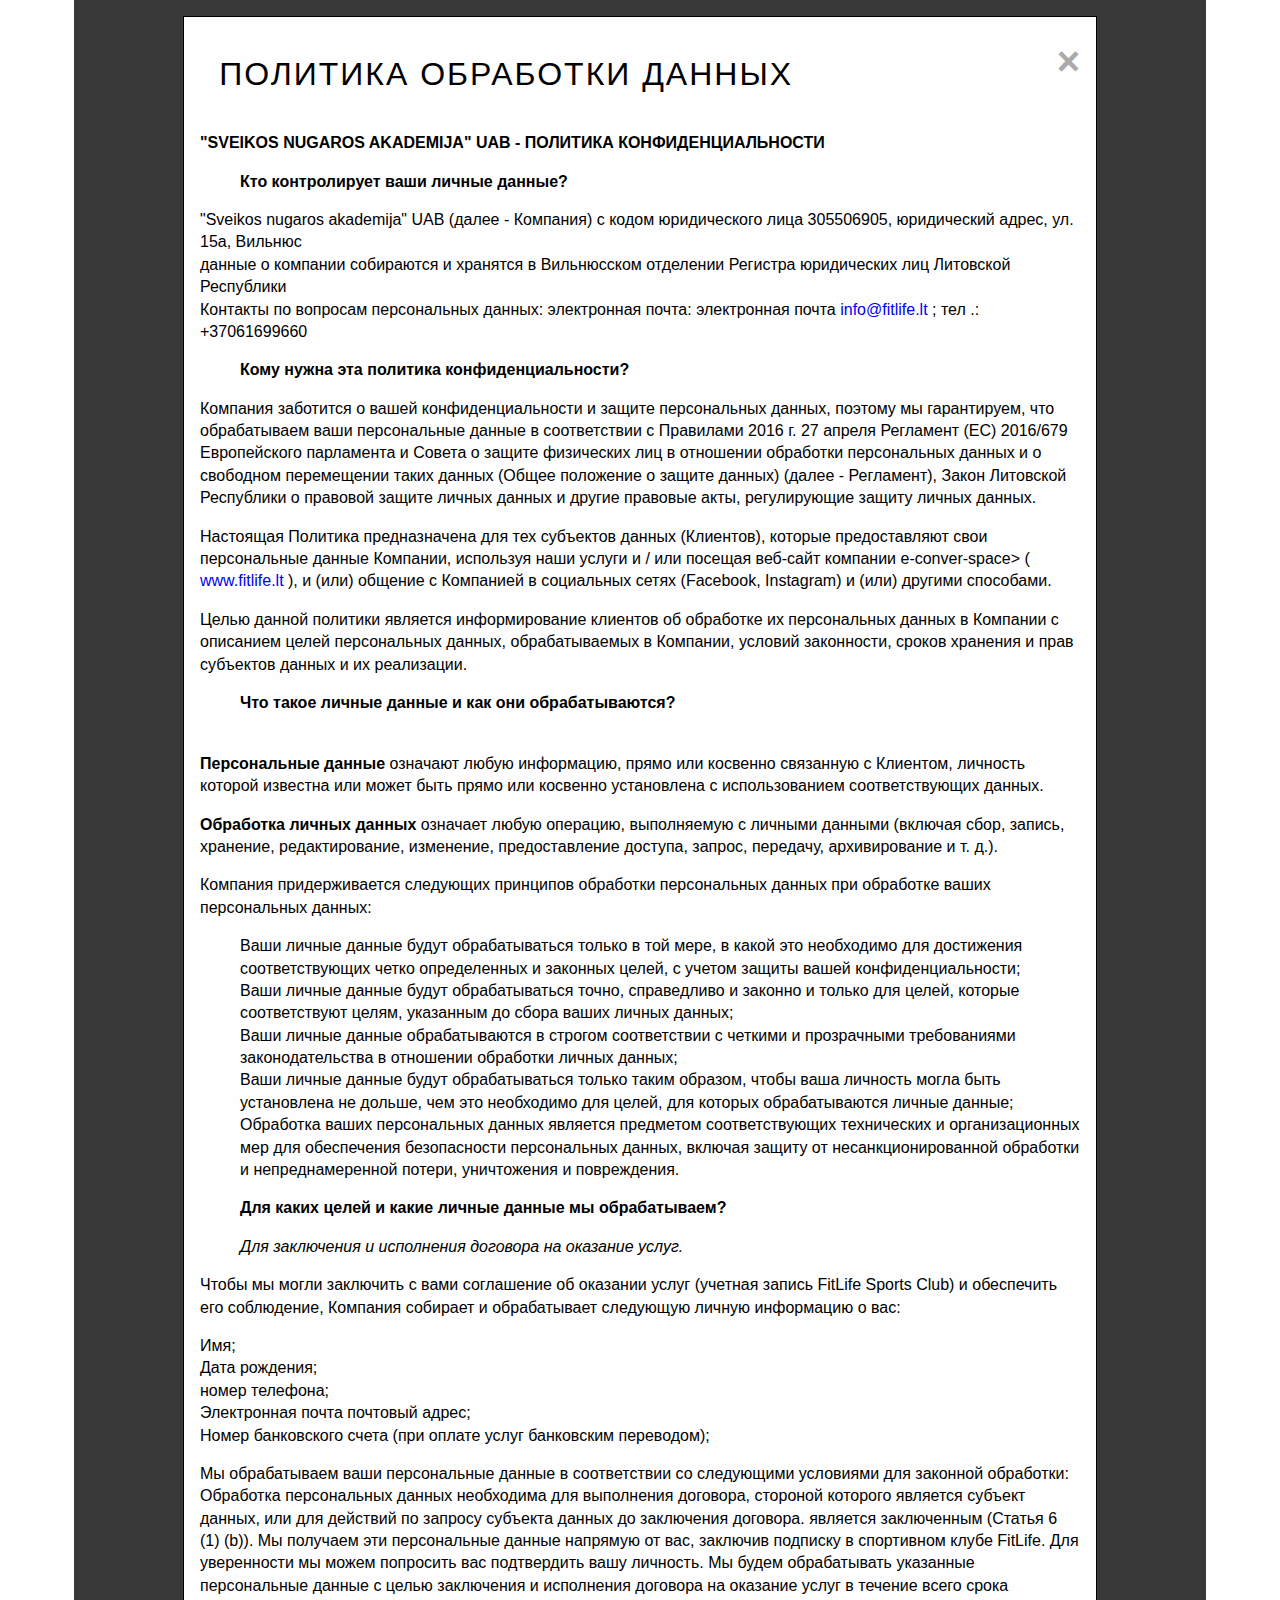
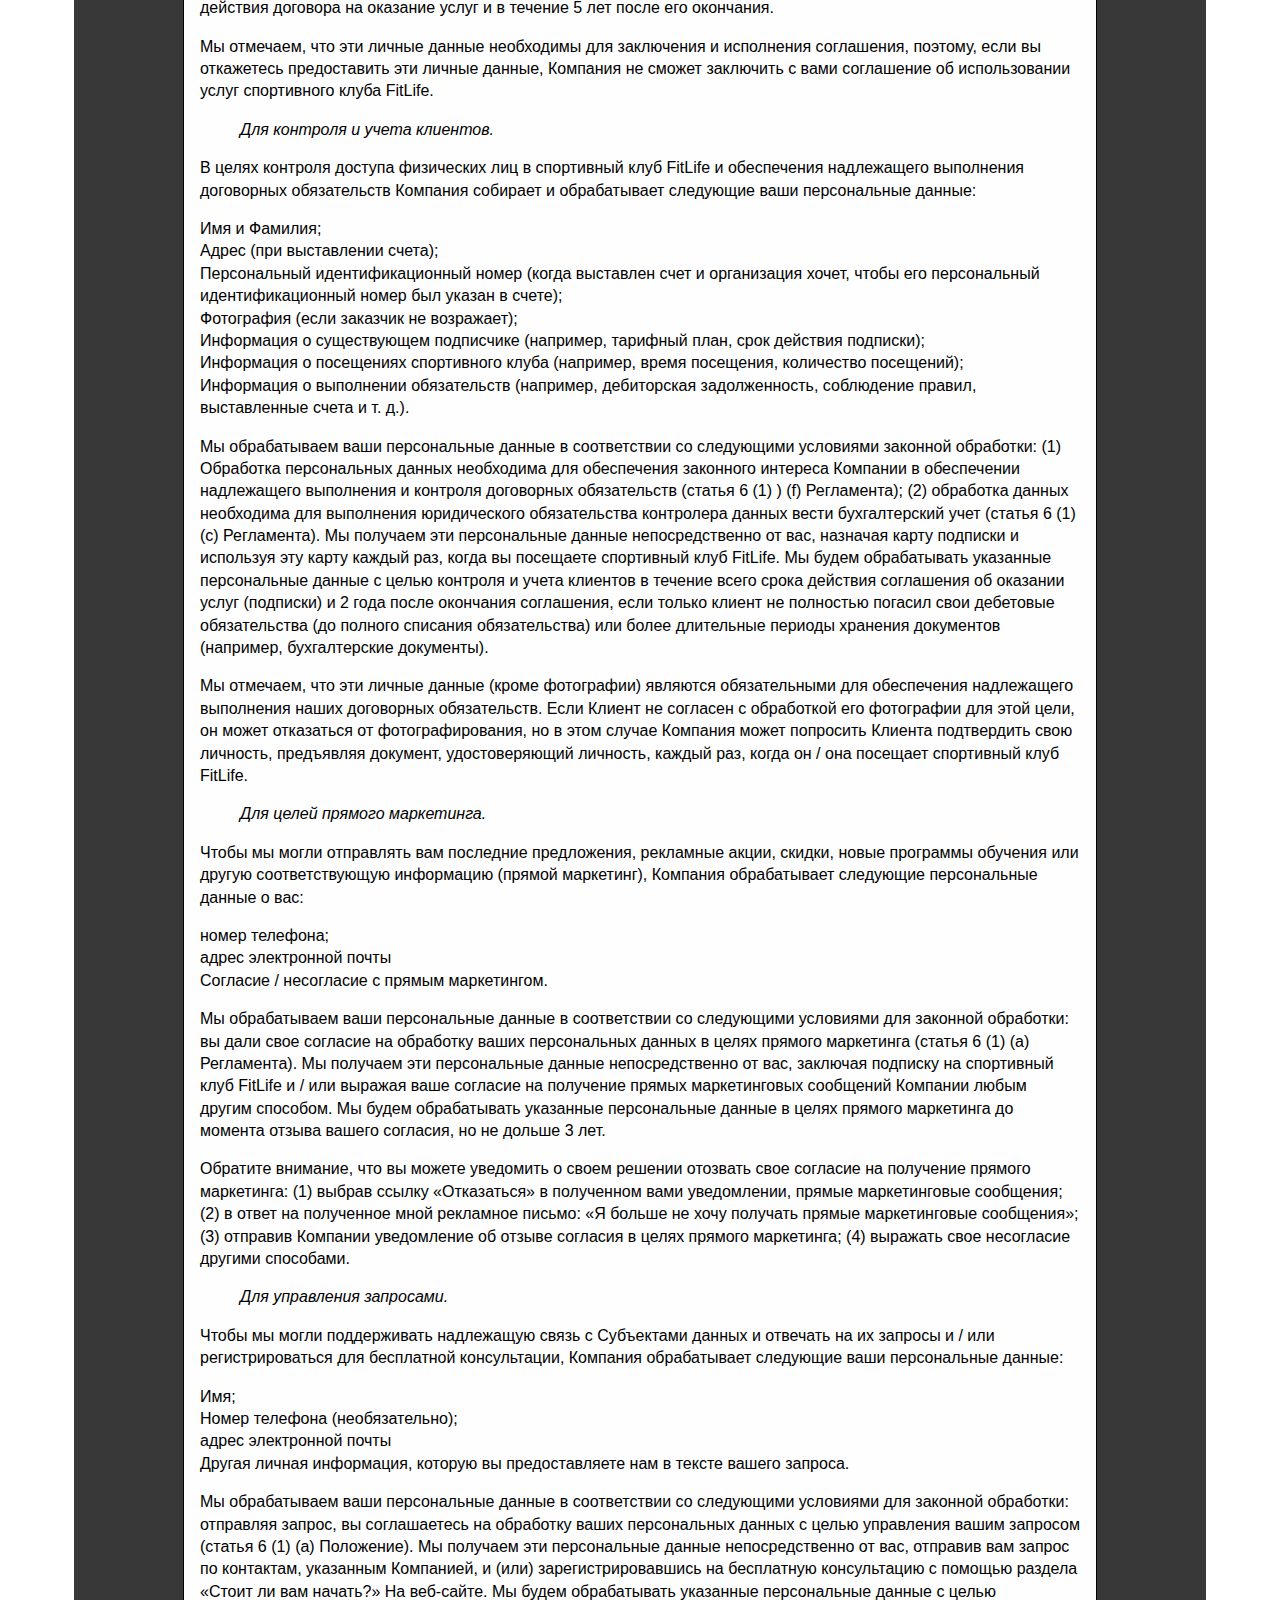
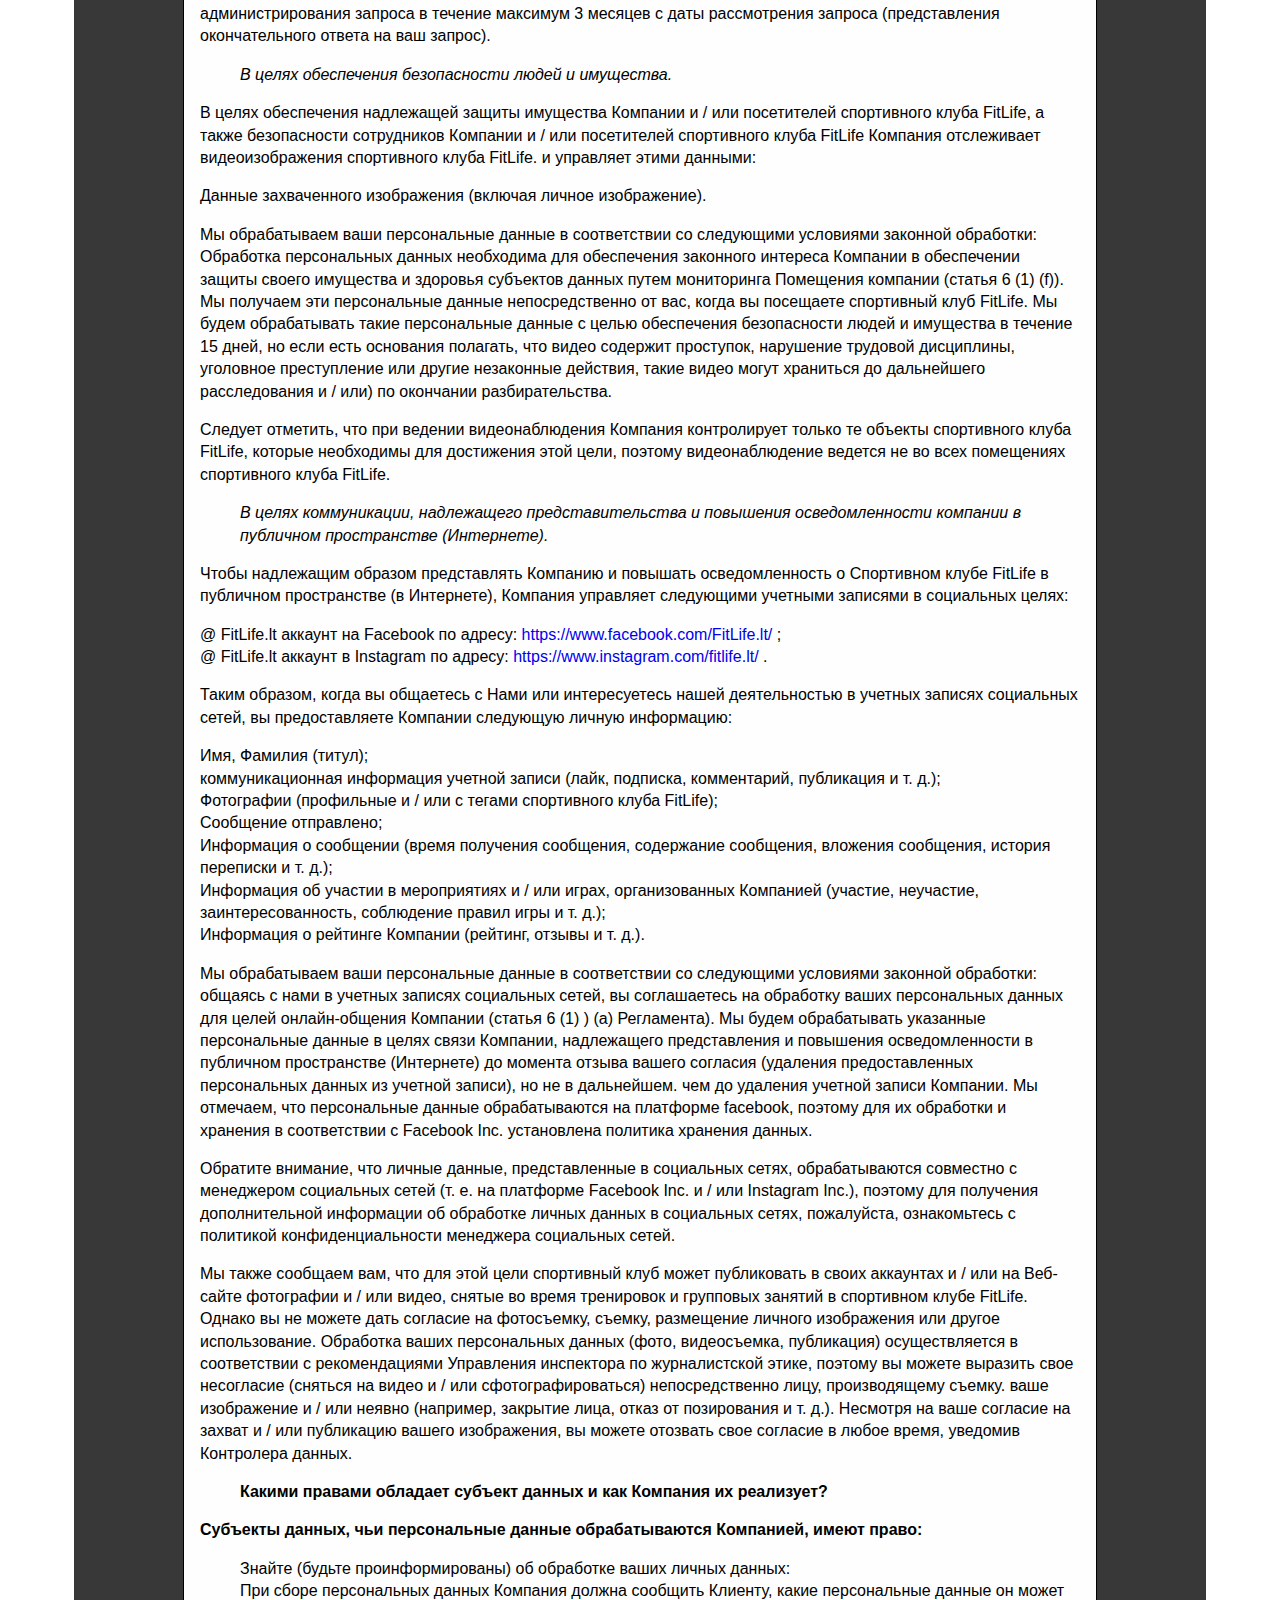
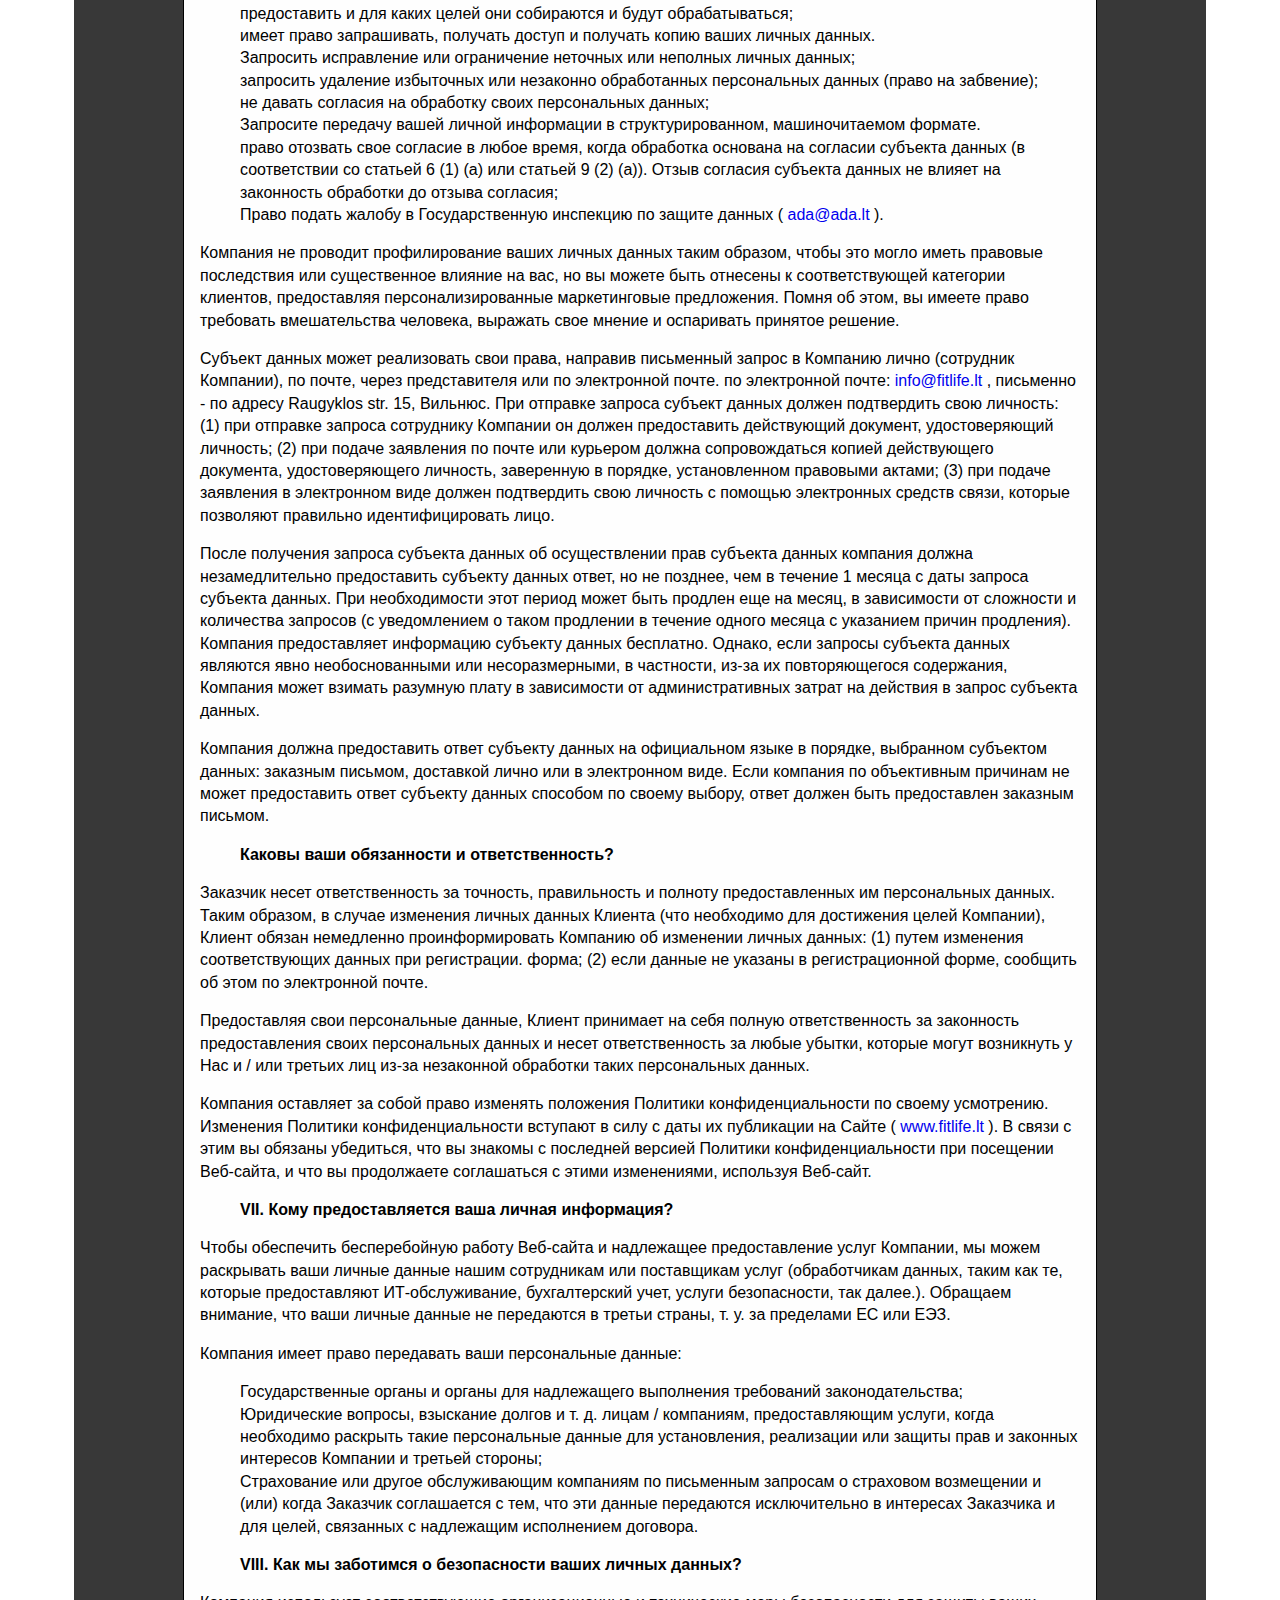
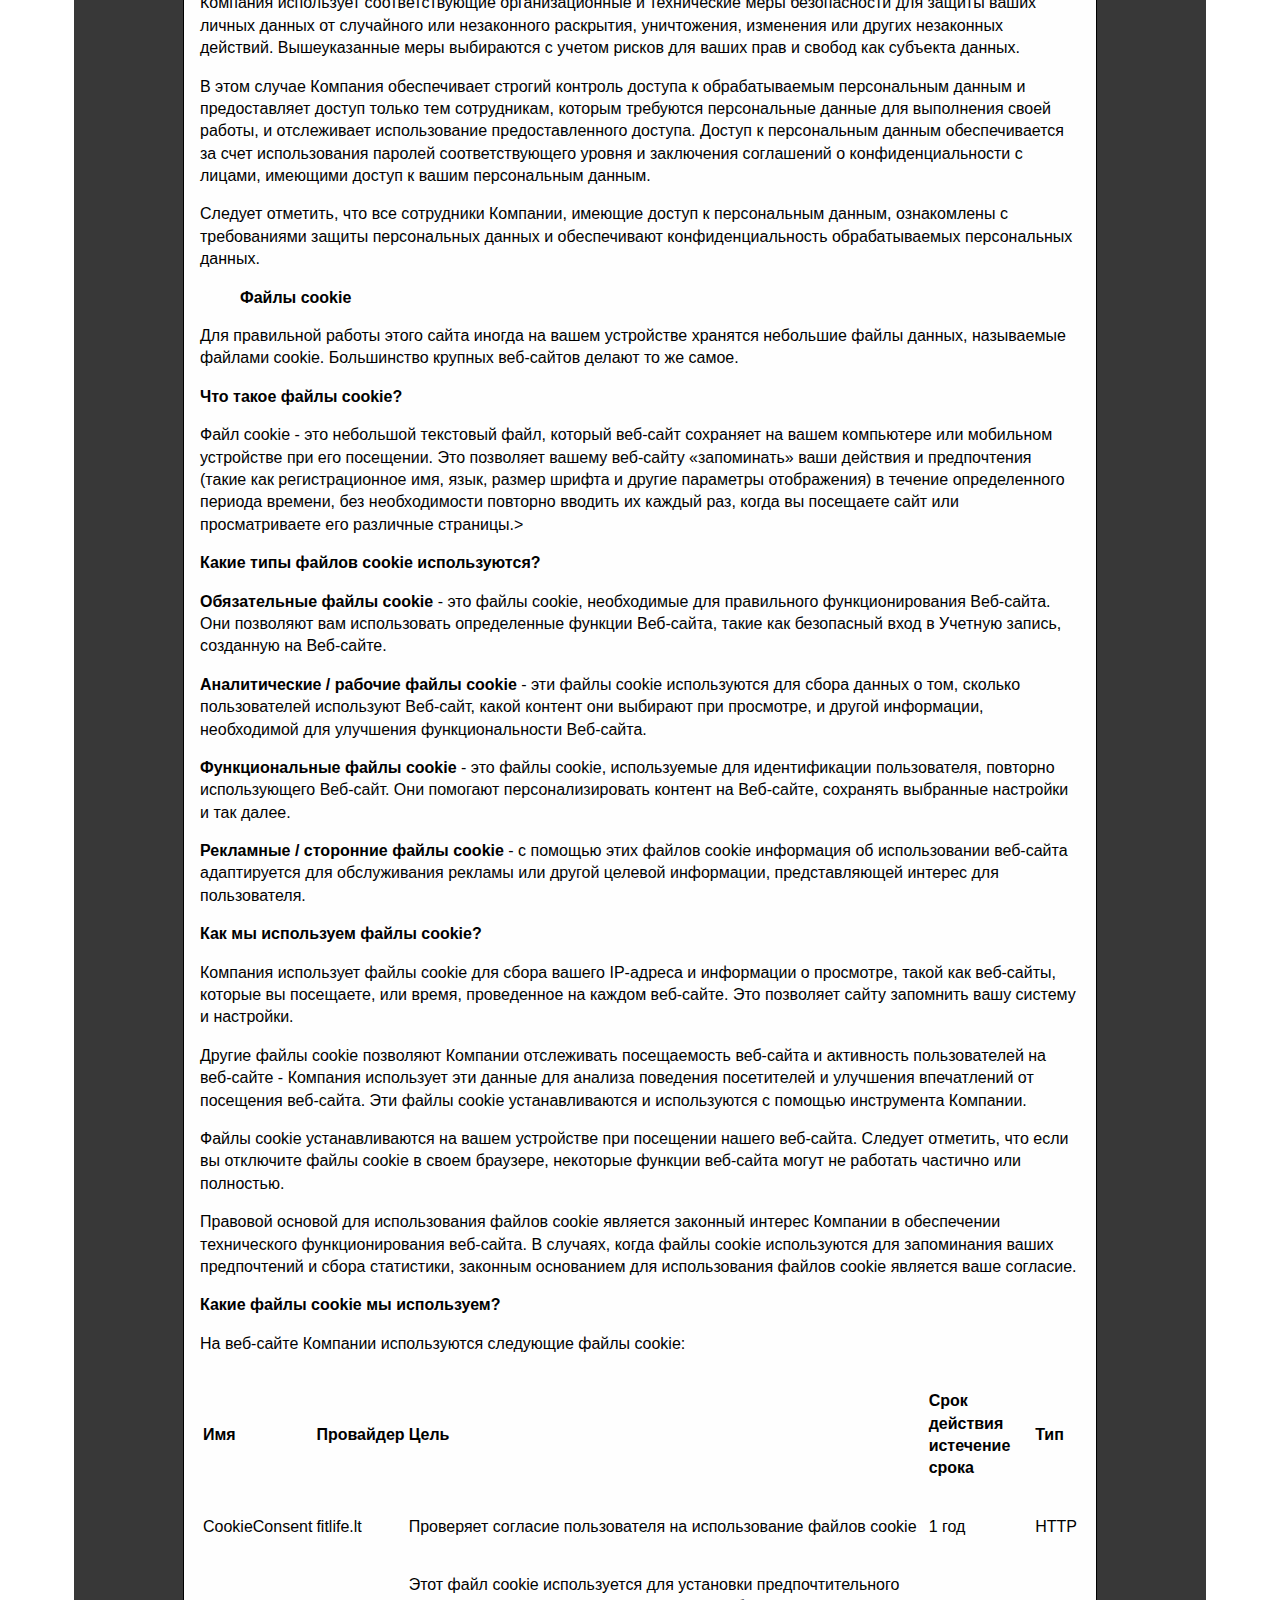
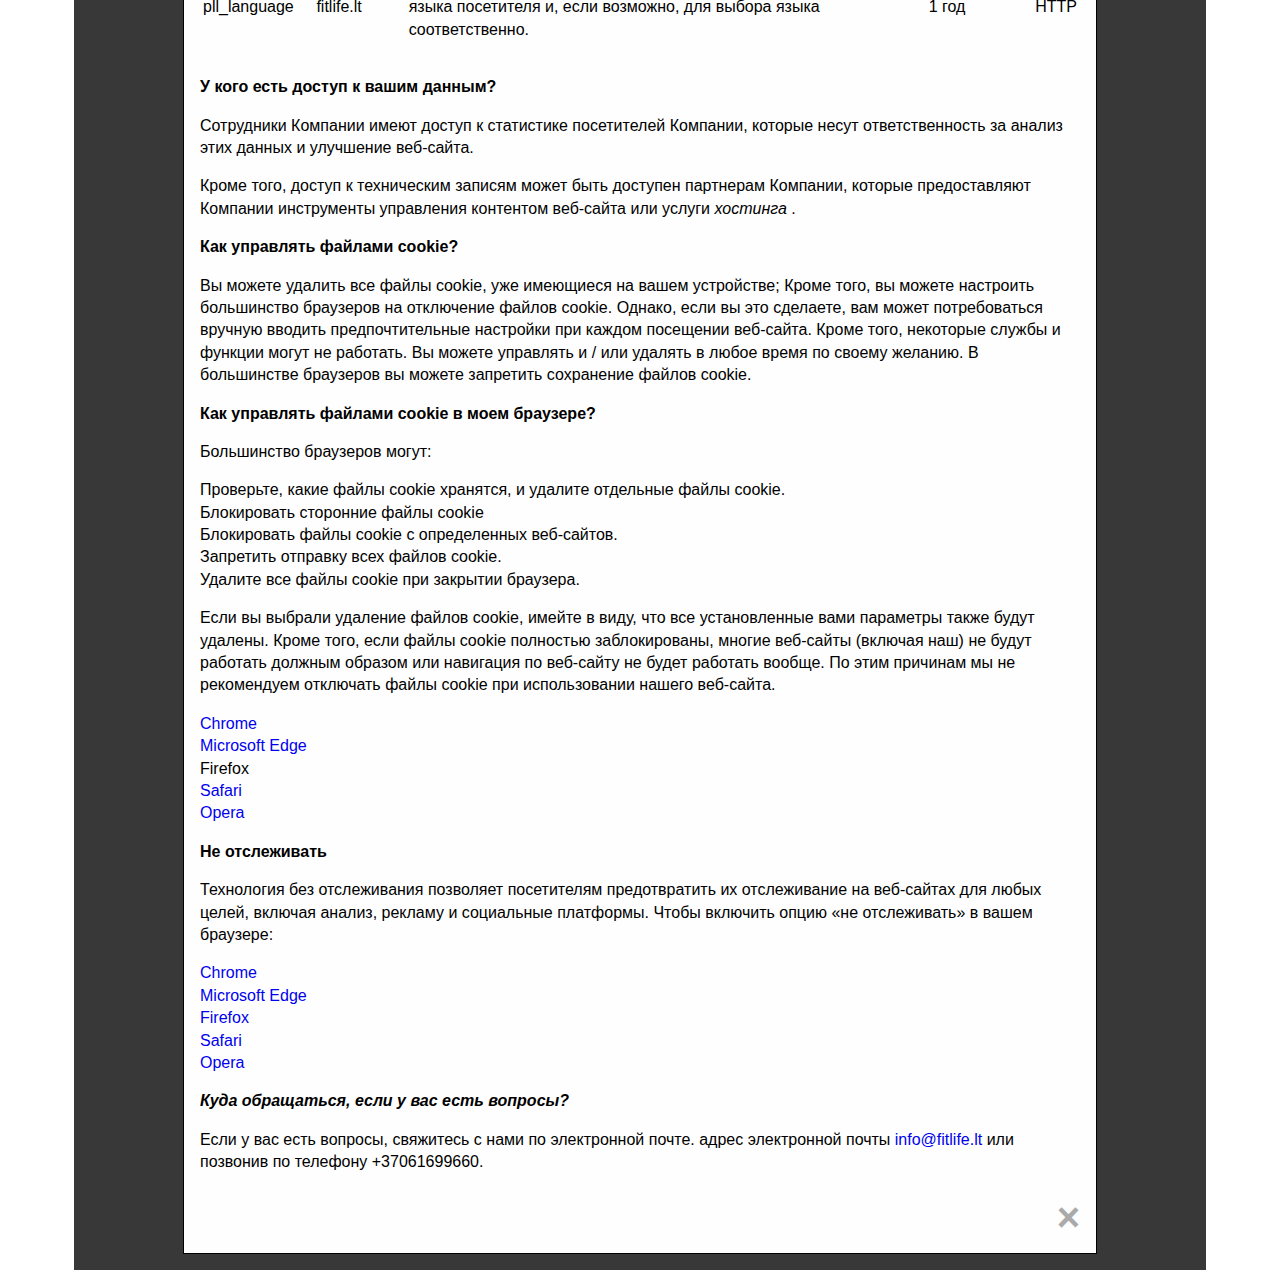
<file: taisyklesRU.html>
<!DOCTYPE html>
<html lang="lt-LT">
<head>
    <meta charset="UTF-8">
    <meta name="viewport" content="width=device-width, initial-scale=1.0">
    <title>FitLife/Taisykles</title>
    <link href="style.css" rel="stylesheet">
</head>

<body class="modal-body">

<div class="modal m-container" id="myModal">
    <div class="modal-content">
        <a class="close" href="index.html#contacts" >&times;</a>
        <h1> Политика обработки данных</h1>
		<article>
            <p> <b>"SVEIKOS NUGAROS AKADEMIJA" UAB - ПОЛИТИКА КОНФИДЕНЦИАЛЬНОСТИ</b> </p>
            <ol>
                <li> <b> Кто контролирует ваши личные данные? </b> </li>
                </ol>
                <p> "Sveikos nugaros akademija" UAB  (далее - Компания) с кодом юридического лица 305506905, юридический адрес, ул. 15а, Вильнюс <br> данные о компании собираются и хранятся в Вильнюсском отделении Регистра юридических лиц Литовской Республики <br> Контакты по вопросам персональных данных: электронная почта: электронная почта <a href="mailto:info@fitlife.lt"> info@fitlife.lt </a>; тел .: +37061699660 </p>
                <ol>
                <li> <b> Кому нужна эта политика конфиденциальности? </b> </li>
                </ol>
                <p> Компания заботится о вашей конфиденциальности и защите персональных данных, поэтому мы гарантируем, что обрабатываем ваши персональные данные в соответствии с Правилами 2016 г. 27 апреля Регламент (ЕС) 2016/679 Европейского парламента и Совета о защите физических лиц в отношении обработки персональных данных и о свободном перемещении таких данных (Общее положение о защите данных)
                    (далее - Регламент), Закон Литовской Республики о правовой защите личных данных и другие правовые акты, регулирующие защиту личных данных. </p>
                <p> Настоящая Политика предназначена для тех субъектов данных (Клиентов), которые предоставляют свои персональные данные Компании, используя наши услуги и / или посещая веб-сайт компании e-conver-space> (<a href = "https: // www .fitlife. lt "> www.fitlife.lt </a>), и (или) общение с Компанией в социальных сетях (Facebook, Instagram) и (или) другими способами. </p>
                <p> Целью данной политики является информирование клиентов об обработке их персональных данных в Компании с описанием целей персональных данных, обрабатываемых в Компании, условий законности, сроков хранения и прав субъектов данных и их реализации. </p>
                <ol>
                    <li> <b> Что такое личные данные и как они обрабатываются? </b> </li>
                </ol>
                <p> <b> <br/> Персональные данные </b> означают любую информацию, прямо или косвенно связанную с Клиентом, личность которой известна или может быть прямо или косвенно установлена ​​с использованием соответствующих данных. </p>
                <p> <b> Обработка личных данных </b> означает любую операцию, выполняемую с личными данными (включая сбор, запись, хранение, редактирование, изменение, предоставление доступа, запрос, передачу, архивирование и т. д.). </p>
                <p> Компания придерживается следующих принципов обработки персональных данных при обработке ваших персональных данных: </p>
                <ol>
                    <li> Ваши личные данные будут обрабатываться только в той мере, в какой это необходимо для достижения соответствующих четко определенных и законных целей, с учетом защиты вашей конфиденциальности; </li>
                    <li> Ваши личные данные будут обрабатываться точно, справедливо и законно и только для целей, которые соответствуют целям, указанным до сбора ваших личных данных; </li>
                    <li> Ваши личные данные обрабатываются в строгом соответствии с четкими и прозрачными требованиями законодательства в отношении обработки личных данных; </li>
                    <li> Ваши личные данные будут обрабатываться только таким образом, чтобы ваша личность могла быть установлена ​​не дольше, чем это необходимо для целей, для которых обрабатываются личные данные; </li>
                    <li> Обработка ваших персональных данных является предметом соответствующих технических и организационных мер для обеспечения безопасности персональных данных, включая защиту от несанкционированной обработки и непреднамеренной потери, уничтожения и повреждения. </li>
                </ol>
                <ol>
                    <li> <b> Для каких целей и какие личные данные мы обрабатываем? </b> </li>
                </ol>
                <ol>
                     <li> <i> Для заключения и исполнения договора на оказание услуг. </i> </li>
                </ol>
                <p> Чтобы мы могли заключить с вами соглашение об оказании услуг (учетная запись FitLife Sports Club) и обеспечить его соблюдение, Компания собирает и обрабатывает следующую личную информацию о вас: </p>
                <ul>
                    <li> Имя; </li>
                    <li> Дата рождения; </li>
                    <li> номер телефона; </li>
                    <li> Электронная почта почтовый адрес; </li>
                    <li> Номер банковского счета (при оплате услуг банковским переводом); </li>
                </ul>
                <p> Мы обрабатываем ваши персональные данные в соответствии со следующими условиями для законной обработки: Обработка персональных данных необходима для выполнения договора, стороной которого является субъект данных, или для действий по запросу субъекта данных до заключения договора. является заключенным (Статья 6 (1) (b)). Мы получаем эти персональные данные напрямую от вас, заключив подписку в спортивном клубе FitLife.
                     Для уверенности мы можем попросить вас подтвердить вашу личность. Мы будем обрабатывать указанные персональные данные с целью заключения и исполнения договора на оказание услуг в течение всего срока действия договора на оказание услуг и в течение 5 лет после его окончания. </p>
                <p> Мы отмечаем, что эти личные данные необходимы для заключения и исполнения соглашения, поэтому, если вы откажетесь предоставить эти личные данные, Компания не сможет заключить с вами соглашение об использовании услуг спортивного клуба FitLife. </p>
                <ol>
                    <li> <i> Для контроля и учета клиентов. </i> </li>
                </ol>
                <p> В целях контроля доступа физических лиц в спортивный клуб FitLife и обеспечения надлежащего выполнения договорных обязательств Компания собирает и обрабатывает следующие ваши персональные данные: </p>
                <ul>
                    <li> Имя и Фамилия; </li>
                    <li> Адрес (при выставлении счета); </li>
                    <li> Персональный идентификационный номер (когда выставлен счет и организация хочет, чтобы его персональный идентификационный номер был указан в счете); </li>
                    <li> Фотография (если заказчик не возражает); </li>
                    <li> Информация о существующем подписчике (например, тарифный план, срок действия подписки); </li>
                    <li> Информация о посещениях спортивного клуба (например, время посещения, количество посещений); </li>
                    <li> Информация о выполнении обязательств (например, дебиторская задолженность, соблюдение правил, выставленные счета и т. д.). </li>
                </ul>


                <p> Мы обрабатываем ваши персональные данные в соответствии со следующими условиями законной обработки: (1) Обработка персональных данных необходима для обеспечения законного интереса Компании в обеспечении надлежащего выполнения и контроля договорных обязательств (статья 6 (1) ) (f) Регламента); (2) обработка данных необходима для выполнения юридического обязательства контролера данных вести бухгалтерский учет (статья 6 (1) (c) Регламента). Мы получаем эти персональные данные непосредственно от вас, назначая карту подписки и используя эту карту каждый раз, когда вы посещаете спортивный клуб FitLife. Мы будем обрабатывать указанные персональные данные с целью контроля и учета клиентов в течение всего срока действия соглашения об оказании услуг (подписки) и 2 года после окончания соглашения, если только клиент не полностью погасил свои дебетовые обязательства (до полного списания обязательства) или более длительные периоды хранения документов (например, бухгалтерские документы). </p>
                <p> Мы отмечаем, что эти личные данные (кроме фотографии) являются обязательными для обеспечения надлежащего выполнения наших договорных обязательств. Если Клиент не согласен с обработкой его фотографии для этой цели, он может отказаться от фотографирования, но в этом случае Компания может попросить Клиента подтвердить свою личность, предъявляя документ, удостоверяющий личность, каждый раз, когда он / она посещает спортивный клуб FitLife. </p>
                <ol>
                    <li> <i> Для целей прямого маркетинга. </i> </li>
                </ol>
                <p> Чтобы мы могли отправлять вам последние предложения, рекламные акции, скидки, новые программы обучения или другую соответствующую информацию (прямой маркетинг), Компания обрабатывает следующие персональные данные о вас: </p>
                <ul>
                    <li> номер телефона; </li>
                    <li> адрес электронной почты </li>
                    <li> Согласие / несогласие с прямым маркетингом. </li>
                </ul>
                <p> Мы обрабатываем ваши персональные данные в соответствии со следующими условиями для законной обработки: вы дали свое согласие на обработку ваших персональных данных в целях прямого маркетинга (статья 6 (1) (а) Регламента). Мы получаем эти персональные данные непосредственно от вас, заключая подписку на спортивный клуб FitLife и / или выражая ваше согласие на получение прямых маркетинговых сообщений Компании любым другим способом. Мы будем обрабатывать указанные персональные данные в целях прямого маркетинга до момента отзыва вашего согласия, но не дольше 3 лет. </p>
                <p> Обратите внимание, что вы можете уведомить о своем решении отозвать свое согласие на получение прямого маркетинга: (1) выбрав ссылку «Отказаться» в полученном вами уведомлении, прямые маркетинговые сообщения; (2) в ответ на полученное мной рекламное письмо: «Я больше не хочу получать прямые маркетинговые сообщения»; (3) отправив Компании уведомление об отзыве согласия в целях прямого маркетинга; (4) выражать свое несогласие другими способами. </p>
                <ol>
                    <li> <i> Для управления запросами. </i> </li>
                </ol>
                <p> Чтобы мы могли поддерживать надлежащую связь с Субъектами данных и отвечать на их запросы и / или регистрироваться для бесплатной консультации, Компания обрабатывает следующие ваши персональные данные: </p>
                <ul>
                    <li> Имя; </li>
                    <li> Номер телефона (необязательно); </li>
                    <li> адрес электронной почты </li>
                    <li> Другая личная информация, которую вы предоставляете нам в тексте вашего запроса. </li>
                </ul>
                <p> Мы обрабатываем ваши персональные данные в соответствии со следующими условиями для законной обработки: отправляя запрос, вы соглашаетесь на обработку ваших персональных данных с целью управления вашим запросом (статья 6 (1) (а) Положение). Мы получаем эти персональные данные непосредственно от вас, отправив вам запрос по контактам, указанным Компанией, и (или) зарегистрировавшись на бесплатную консультацию с помощью раздела «Стоит ли вам начать?» На веб-сайте. Мы будем обрабатывать указанные персональные данные с целью администрирования запроса в течение максимум 3 месяцев с даты рассмотрения запроса (представления окончательного ответа на ваш запрос). </p>
                <ol>
                    <li> <i> В целях обеспечения безопасности людей и имущества. </i> </li>
                </ol>
                <p> В целях обеспечения надлежащей защиты имущества Компании и / или посетителей спортивного клуба FitLife, а также безопасности сотрудников Компании и / или посетителей спортивного клуба FitLife Компания отслеживает видеоизображения спортивного клуба FitLife. и управляет этими данными: </p>
                <ul>
                    <li> Данные захваченного изображения (включая личное изображение). </li>
                </ul>



                <p> Мы обрабатываем ваши персональные данные в соответствии со следующими условиями законной обработки: Обработка персональных данных необходима для обеспечения законного интереса Компании в обеспечении защиты своего имущества и здоровья субъектов данных путем мониторинга Помещения компании (статья 6 (1) (f)). Мы получаем эти персональные данные непосредственно от вас, когда вы посещаете спортивный клуб FitLife. Мы будем обрабатывать такие персональные данные с целью обеспечения безопасности людей и имущества в течение 15 дней, но если есть основания полагать, что видео содержит проступок, нарушение трудовой дисциплины, уголовное преступление или другие незаконные действия, такие видео могут храниться до дальнейшего расследования и / или) по окончании разбирательства. </p>
                <p> Следует отметить, что при ведении видеонаблюдения Компания контролирует только те объекты спортивного клуба FitLife, которые необходимы для достижения этой цели, поэтому видеонаблюдение ведется не во всех помещениях спортивного клуба FitLife. </p>
                <ol>
                    <li> <i> В целях коммуникации, надлежащего представительства и повышения осведомленности компании в публичном пространстве (Интернете). </i> </li>
                </ol>
                <p> Чтобы надлежащим образом представлять Компанию и повышать осведомленность о Спортивном клубе FitLife в публичном пространстве (в Интернете), Компания управляет следующими учетными записями в социальных целях: </p>
                <ul>
                    <li> @ FitLife.lt аккаунт на Facebook по адресу: <a href="https://www.facebook.com/FitLife.lt/"> https://www.facebook.com/FitLife.lt/ </a >; </li>
                    <li> @ FitLife.lt аккаунт в Instagram по адресу: <a href="https://www.instagram.com/fitlife.lt/"> https://www.instagram.com/fitlife.lt/ </a >. </li>
                </ul>
                <p> Таким образом, когда вы общаетесь с Нами или интересуетесь нашей деятельностью в учетных записях социальных сетей, вы предоставляете Компании следующую личную информацию: </p>
                <ul>
                    <li> Имя, Фамилия (титул); </li>
                    <li> коммуникационная информация учетной записи (лайк, подписка, комментарий, публикация и т. д.); </li>
                    <li> Фотографии (профильные и / или с тегами спортивного клуба FitLife); </li>
                    <li> Сообщение отправлено; </li>
                    <li> Информация о сообщении (время получения сообщения, содержание сообщения, вложения сообщения, история переписки и т. д.); </li>
                    <li> Информация об участии в мероприятиях и / или играх, организованных Компанией (участие, неучастие, заинтересованность, соблюдение правил игры и т. д.); </li>
                    <li> Информация о рейтинге Компании (рейтинг, отзывы и т. д.). </li>
                </ul>
                <p> Мы обрабатываем ваши персональные данные в соответствии со следующими условиями законной обработки: общаясь с нами в учетных записях социальных сетей, вы соглашаетесь на обработку ваших персональных данных для целей онлайн-общения Компании (статья 6 (1) ) (а) Регламента). Мы будем обрабатывать указанные персональные данные в целях связи Компании, надлежащего представления и повышения осведомленности в публичном пространстве (Интернете) до момента отзыва вашего согласия (удаления предоставленных персональных данных из учетной записи), но не в дальнейшем. чем до удаления учетной записи Компании. Мы отмечаем, что персональные данные обрабатываются на платформе facebook, поэтому для их обработки и хранения в соответствии с Facebook Inc. установлена ​​политика хранения данных. </p>
                <p> Обратите внимание, что личные данные, представленные в социальных сетях, обрабатываются совместно с менеджером социальных сетей (т. е. на платформе Facebook Inc. и / или Instagram Inc.), поэтому для получения дополнительной информации об обработке личных данных в социальных сетях, пожалуйста, ознакомьтесь с политикой конфиденциальности менеджера социальных сетей. </p>
                <p> Мы также сообщаем вам, что для этой цели спортивный клуб может публиковать в своих аккаунтах и ​​/ или на Веб-сайте фотографии и / или видео, снятые во время тренировок и групповых занятий в спортивном клубе FitLife. Однако вы не можете дать согласие на фотосъемку, съемку, размещение личного изображения или другое использование. Обработка ваших персональных данных (фото, видеосъемка, публикация) осуществляется в соответствии с рекомендациями Управления инспектора по журналистской этике, поэтому вы можете выразить свое несогласие (сняться на видео и / или сфотографироваться) непосредственно лицу, производящему съемку. ваше изображение и / или неявно (например, закрытие лица, отказ от позирования и т. д.). Несмотря на ваше согласие на захват и / или публикацию вашего изображения, вы можете отозвать свое согласие в любое время, уведомив Контролера данных. </p>
                <ol>
                    <li> <b> Какими правами обладает субъект данных и как Компания их реализует? </b> </li>
                </ol>
                <p> <b> Субъекты данных, чьи персональные данные обрабатываются Компанией, имеют право: </b> </p>
                <ol>
                    <li> Знайте (будьте проинформированы) об обработке ваших личных данных: </li>
                    <li> При сборе персональных данных Компания должна сообщить Клиенту, какие персональные данные он может предоставить и для каких целей они собираются и будут обрабатываться; </li>
                    <li> имеет право запрашивать, получать доступ и получать копию ваших личных данных. </li>
                    <li> Запросить исправление или ограничение неточных или неполных личных данных; </li>
                    <li> запросить удаление избыточных или незаконно обработанных персональных данных (право на забвение); </li>
                    <li> не давать согласия на обработку своих персональных данных; </li>
                    <li> Запросите передачу вашей личной информации в структурированном, машиночитаемом формате. </li>
                    <li> право отозвать свое согласие в любое время, когда обработка основана на согласии субъекта данных (в соответствии со статьей 6 (1) (а) или статьей 9 (2) (а)). Отзыв согласия субъекта данных не влияет на законность обработки до отзыва согласия; </li>
                    <li> Право подать жалобу в Государственную инспекцию по защите данных (<a href="mailto:ada@ada.lt"> ada@ada.lt </a>). </li>
                </ol>



                <p> Компания не проводит профилирование ваших личных данных таким образом, чтобы это могло иметь правовые последствия или существенное влияние на вас, но вы можете быть отнесены к соответствующей категории клиентов, предоставляя персонализированные маркетинговые предложения. Помня об этом, вы имеете право требовать вмешательства человека, выражать свое мнение и оспаривать принятое решение. </p>
                <p> Субъект данных может реализовать свои права, направив письменный запрос в Компанию лично (сотрудник Компании), по почте, через представителя или по электронной почте. по электронной почте: <a href="mailto:info@fitlife.lt"> info@fitlife.lt </a>, письменно - по адресу Raugyklos str. 15, Вильнюс. При отправке запроса субъект данных должен подтвердить свою личность: (1) при отправке запроса сотруднику Компании он должен предоставить действующий документ, удостоверяющий личность; (2) при подаче заявления по почте или курьером должна сопровождаться копией действующего документа, удостоверяющего личность, заверенную в порядке, установленном правовыми актами; (3) при подаче заявления в электронном виде должен подтвердить свою личность с помощью электронных средств связи, которые позволяют правильно идентифицировать лицо. </p>
                <p> После получения запроса субъекта данных об осуществлении прав субъекта данных компания должна незамедлительно предоставить субъекту данных ответ, но не позднее, чем в течение 1 месяца с даты запроса субъекта данных. При необходимости этот период может быть продлен еще на месяц, в зависимости от сложности и количества запросов (с уведомлением о таком продлении в течение одного месяца с указанием причин продления). Компания предоставляет информацию субъекту данных бесплатно. Однако, если запросы субъекта данных являются явно необоснованными или несоразмерными, в частности, из-за их повторяющегося содержания, Компания может взимать разумную плату в зависимости от административных затрат на действия в запрос субъекта данных. </p>
                <p> Компания должна предоставить ответ субъекту данных на официальном языке в порядке, выбранном субъектом данных: заказным письмом, доставкой лично или в электронном виде. Если компания по объективным причинам не может предоставить ответ субъекту данных способом по своему выбору, ответ должен быть предоставлен заказным письмом. </p>
                <ol>
                    <li> <b> Каковы ваши обязанности и ответственность? </b> </li>
                </ol>
                <p> Заказчик несет ответственность за точность, правильность и полноту предоставленных им персональных данных. Таким образом, в случае изменения личных данных Клиента (что необходимо для достижения целей Компании), Клиент обязан немедленно проинформировать Компанию об изменении личных данных: (1) путем изменения соответствующих данных при регистрации. форма; (2) если данные не указаны в регистрационной форме, сообщить об этом по электронной почте. </p>
                <p> Предоставляя свои персональные данные, Клиент принимает на себя полную ответственность за законность предоставления своих персональных данных и несет ответственность за любые убытки, которые могут возникнуть у Нас и / или третьих лиц из-за незаконной обработки таких персональных данных. </p>
                <p> Компания оставляет за собой право изменять положения Политики конфиденциальности по своему усмотрению. Изменения Политики конфиденциальности вступают в силу с даты их публикации на Сайте (<a href="https://www.fitlife.lt"> www.fitlife.lt </a>). В связи с этим вы обязаны убедиться, что вы знакомы с последней версией Политики конфиденциальности при посещении Веб-сайта, и что вы продолжаете соглашаться с этими изменениями, используя Веб-сайт. </p>
                <ol>
                    <li> <b> VII. </b> <b> Кому предоставляется ваша личная информация? </b> </li>
                </ol>
                <p> Чтобы обеспечить бесперебойную работу Веб-сайта и надлежащее предоставление услуг Компании, мы можем раскрывать ваши личные данные нашим сотрудникам или поставщикам услуг (обработчикам данных, таким как те, которые предоставляют ИТ-обслуживание, бухгалтерский учет, услуги безопасности, так далее.). Обращаем внимание, что ваши личные данные не передаются в третьи страны, т. у. за пределами ЕС или ЕЭЗ. </p>
                <p> Компания имеет право передавать ваши персональные данные: </p>
                <ol>
                    <li> Государственные органы и органы для надлежащего выполнения требований законодательства; </li>
                    <li> Юридические вопросы, взыскание долгов и т. д. лицам / компаниям, предоставляющим услуги, когда необходимо раскрыть такие персональные данные для установления, реализации или защиты прав и законных интересов Компании и третьей стороны; </li>
                    <li> Страхование или другое обслуживающим компаниям по письменным запросам о страховом возмещении и (или) когда Заказчик соглашается с тем, что эти данные передаются исключительно в интересах Заказчика и для целей, связанных с надлежащим исполнением договора. </li>
                </ol>




                <ol>
                    <li> <b> VIII. </b> <b> Как мы заботимся о безопасности ваших личных данных? </b> </li>
                </ol>
                <p> <span> Компания использует соответствующие организационные и технические меры безопасности для защиты ваших личных данных от случайного или незаконного раскрытия, уничтожения, изменения или других незаконных действий. Вышеуказанные меры выбираются с учетом рисков для ваших прав и свобод как субъекта данных. </p>
                <p> В этом случае Компания обеспечивает строгий контроль доступа к обрабатываемым персональным данным и предоставляет доступ только тем сотрудникам, которым требуются персональные данные для выполнения своей работы, и отслеживает использование предоставленного доступа. Доступ к персональным данным обеспечивается за счет использования паролей соответствующего уровня и заключения соглашений о конфиденциальности с лицами, имеющими доступ к вашим персональным данным. </p>
                <p> Следует отметить, что все сотрудники Компании, имеющие доступ к персональным данным, ознакомлены с требованиями защиты персональных данных и обеспечивают конфиденциальность обрабатываемых персональных данных. </p>
                <ol>
                    <li> <b> Файлы cookie </b> </li>
                </ol>
                <p> Для правильной работы этого сайта иногда на вашем устройстве хранятся небольшие файлы данных, называемые файлами cookie. Большинство крупных веб-сайтов делают то же самое. </p>
                <p> <b> Что такое файлы cookie? </b> </p>
                <p> Файл cookie - это небольшой текстовый файл, который веб-сайт сохраняет на вашем компьютере или мобильном устройстве при его посещении. Это позволяет вашему веб-сайту «запоминать» ваши действия и предпочтения (такие как регистрационное имя, язык, размер шрифта и другие параметры отображения) в течение определенного периода времени, без необходимости повторно вводить их каждый раз, когда вы посещаете сайт или просматриваете его различные страницы.>
                <p> <b> Какие типы файлов cookie используются? </b> </p>
                <p> <b> Обязательные файлы cookie </b> - это файлы cookie, необходимые для правильного функционирования Веб-сайта. Они позволяют вам использовать определенные функции Веб-сайта, такие как безопасный вход в Учетную запись, созданную на Веб-сайте. </p>
                <p> <b> Аналитические / рабочие файлы cookie </b> - эти файлы cookie используются для сбора данных о том, сколько пользователей используют Веб-сайт, какой контент они выбирают при просмотре, и другой информации, необходимой для улучшения функциональности Веб-сайта. </p>
                <p> <b> Функциональные файлы cookie </b> - это файлы cookie, используемые для идентификации пользователя, повторно использующего Веб-сайт. Они помогают персонализировать контент на Веб-сайте, сохранять выбранные настройки и так далее. </p>
                <p> <b> Рекламные / сторонние файлы cookie </b> - с помощью этих файлов cookie информация об использовании веб-сайта адаптируется для обслуживания рекламы или другой целевой информации, представляющей интерес для пользователя. </p>
                <p> <b> Как мы используем файлы cookie? </b> </p>
                <p> Компания использует файлы cookie для сбора вашего IP-адреса и информации о просмотре, такой как веб-сайты, которые вы посещаете, или время, проведенное на каждом веб-сайте. Это позволяет сайту запомнить вашу систему и настройки. </p>
                <p> Другие файлы cookie позволяют Компании отслеживать посещаемость веб-сайта и активность пользователей на веб-сайте - Компания использует эти данные для анализа поведения посетителей и улучшения впечатлений от посещения веб-сайта. Эти файлы cookie устанавливаются и используются с помощью инструмента Компании. </p>
                <p> Файлы cookie устанавливаются на вашем устройстве при посещении нашего веб-сайта. Следует отметить, что если вы отключите файлы cookie в своем браузере, некоторые функции веб-сайта могут не работать частично или полностью. </p>
                <p> Правовой основой для использования файлов cookie является законный интерес Компании в обеспечении технического функционирования веб-сайта. В случаях, когда файлы cookie используются для запоминания ваших предпочтений и сбора статистики, законным основанием для использования файлов cookie является ваше согласие. </p>
                <p> <b> Какие файлы cookie мы используем? </b> </p>
                <p> На веб-сайте Компании используются следующие файлы cookie: </p>

                <table class = "rulesTable">
                
                    <tr>
                        <th>
                            <p> Имя </p>
                        </th>
                        <th>
                            <p> Провайдер </p>
                        </th>
                        <th>
                            <p> Цель </p>
                        </th>
                        <th>
                            <p> Срок действия <br> истечение срока </p>
                        </th>
                        <th>
                            <p> Тип </p>
                        </th>
                    </tr>

                    <tr>
                        <td>
                            <p> CookieConsent </p>
                        </td>
                        <td>
                            <p> fitlife.lt </p>
                        </td>
                        <td>
                            <p> Проверяет согласие пользователя на использование файлов cookie </p>
                        </td>
                        <td>
                            <p> 1 год </p>
                        </td>
                        <td>
                            <p> HTTP </p>
                        </td>
                    </tr>

                    <tr>
                        <td>
                            <p> pll_language </p>
                        </td>
                        <td>
                            <p> fitlife.lt </p>
                        </td>
                        <td>
                            <p> Этот файл cookie используется для установки предпочтительного языка посетителя и, если возможно, для выбора языка соответственно. </p>
                        </td>
                        <td>
                            <p> 1 год </p>
                        </td>
                        <td>
                            <p> HTTP </p>
                        </td>
                    </tr>

                
            </table>

            
            <p> <b> У кого есть доступ к вашим данным? </b> </p>
            <p> Сотрудники Компании имеют доступ к статистике посетителей Компании, которые несут ответственность за анализ этих данных и улучшение веб-сайта. </p>
            <p> Кроме того, доступ к техническим записям может быть доступен партнерам Компании, которые предоставляют Компании инструменты управления контентом веб-сайта или услуги <i> хостинга </i>. </p>
            <p> <b> Как управлять файлами cookie? </b> </p>
            <p> Вы можете удалить все файлы cookie, уже имеющиеся на вашем устройстве; Кроме того, вы можете настроить большинство браузеров на отключение файлов cookie. Однако, если вы это сделаете, вам может потребоваться вручную вводить предпочтительные настройки при каждом посещении веб-сайта. Кроме того, некоторые службы и функции могут не работать. Вы можете управлять и / или удалять в любое время по своему желанию. В большинстве браузеров вы можете запретить сохранение файлов cookie. </p>
            <p> <b> Как управлять файлами cookie в моем браузере? </b> </p>
            <p> Большинство браузеров могут: </p>
            <ul>
                <li> Проверьте, какие файлы cookie хранятся, и удалите отдельные файлы cookie. </li>
                <li> Блокировать сторонние файлы cookie </li>
                <li> Блокировать файлы cookie с определенных веб-сайтов. </li>
                <li> Запретить отправку всех файлов cookie. </li>
                <li> Удалите все файлы cookie при закрытии браузера. </li>
            </ul>
            <p> Если вы выбрали удаление файлов cookie, имейте в виду, что все установленные вами параметры также будут удалены. Кроме того, если файлы cookie полностью заблокированы, многие веб-сайты (включая наш) не будут работать должным образом или навигация по веб-сайту не будет работать вообще. По этим причинам мы не рекомендуем отключать файлы cookie при использовании нашего веб-сайта. </p>
            <ul>
                <li> <a href="https://support.google.com/accounts/answer/32050?co=GENIE.Platform%253DDesktop&amp;hl=en"> Chrome </a> </li>
                <li> <a href="https://support.microsoft.com/en-us/help/10607/microsoft-edge-view-delete-browser-history"> Microsoft Edge </a> </li>
                <li> Firefox </li>
                <li> <a href="https://support.apple.com/kb/ph21411?locale=en_US"> Safari </a> </li>
                <li> <a href="https://www.opera.com/help/tutorials/security/privacy/"> Opera </a> </li>
            </ul>
            <p> <b> Не отслеживать </b> </p>
            <p> Технология без отслеживания позволяет посетителям предотвратить их отслеживание на веб-сайтах для любых целей, включая анализ, рекламу и социальные платформы. Чтобы включить опцию «не отслеживать» в вашем браузере: </p>
            <ul>
                <li> <a href="https://support.google.com/chrome/answer/114836?hl=en&amp;ref_topic=3421433"> Chrome </a> </li>
                <li> <a href="https://privacy.microsoft.com/en-us/windows-10-microsoft-edge-and-privacy"> Microsoft Edge </a> </li>
                <li> <a href="https://support.mozilla.org/en/kb/show-site-when-you-you-you-beebest"> Firefox </a> </li>
                <li> <a href="http://help.apple.com/safari/mac/9.0/#/sfri40732"> Safari </a> </li>
                <li> <a href="http://help.opera.com/Windows/12.10/en/notrack.html"> Opera </a> </li>
            </ul>
            <p> <b> <i> Куда обращаться, если у вас есть вопросы? </i> </b> </p>
            <p> Если у вас есть вопросы, свяжитесь с нами по электронной почте. адрес электронной почты <a href="mailto:info@fitlife.lt"> info@fitlife.lt </a> или позвонив по телефону +37061699660. </p>
            <a class="close" href="index.html#contacts">&times; </a>
		</article> 
    </div>
</div>
<!-- <script src="script.js"></script> -->
</body>
</html>
</file>
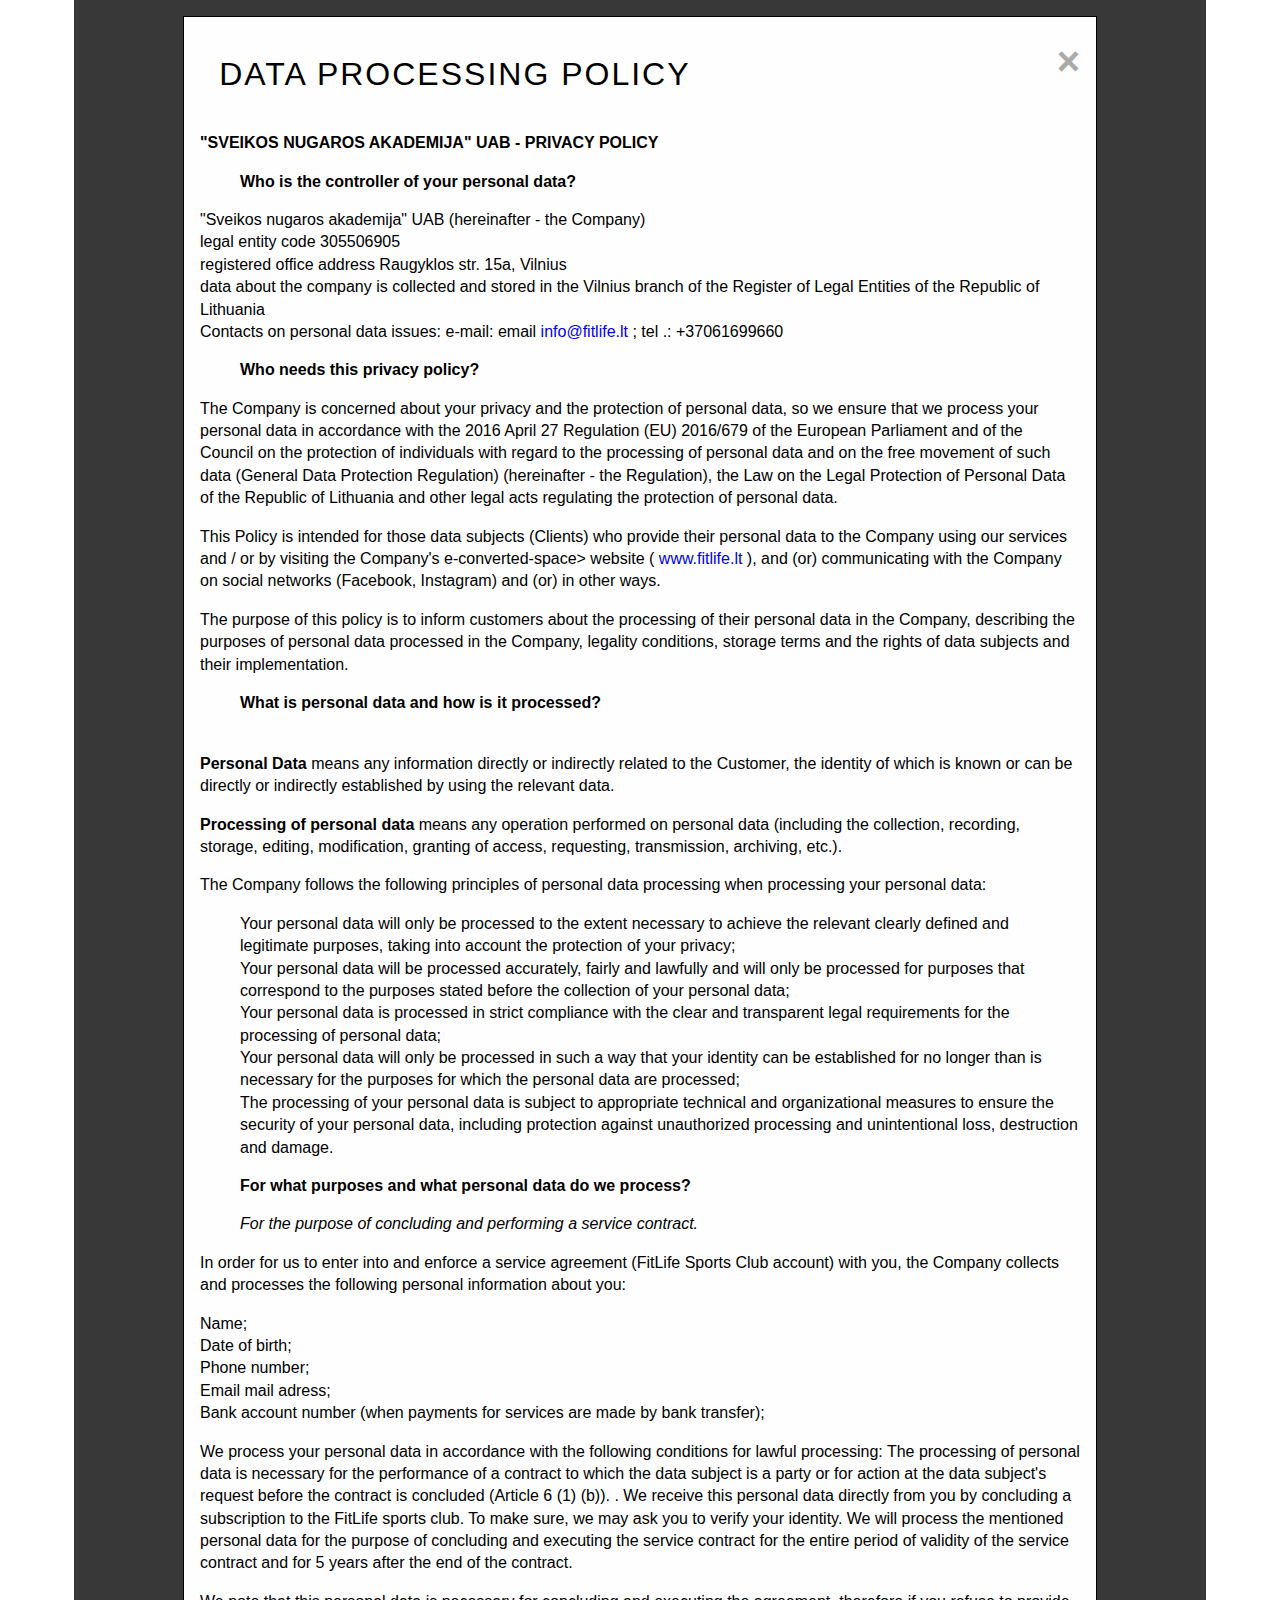
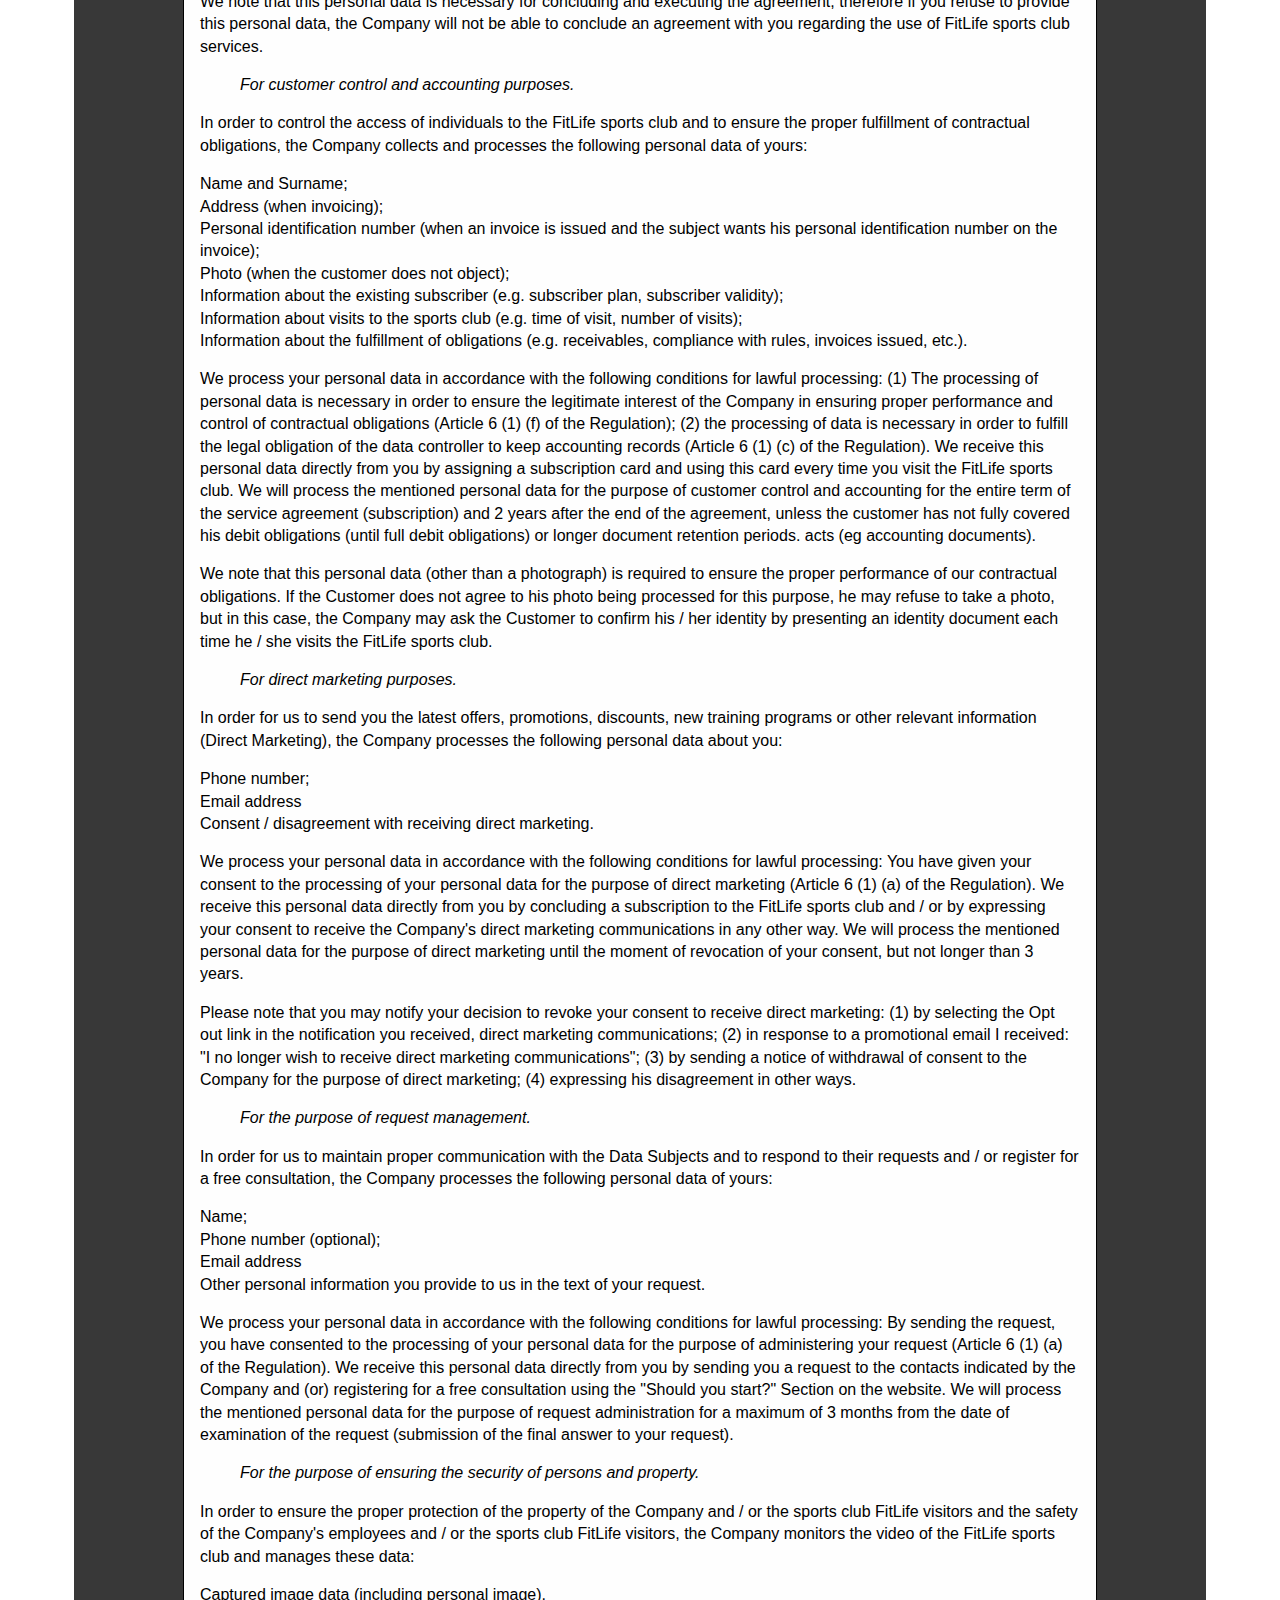
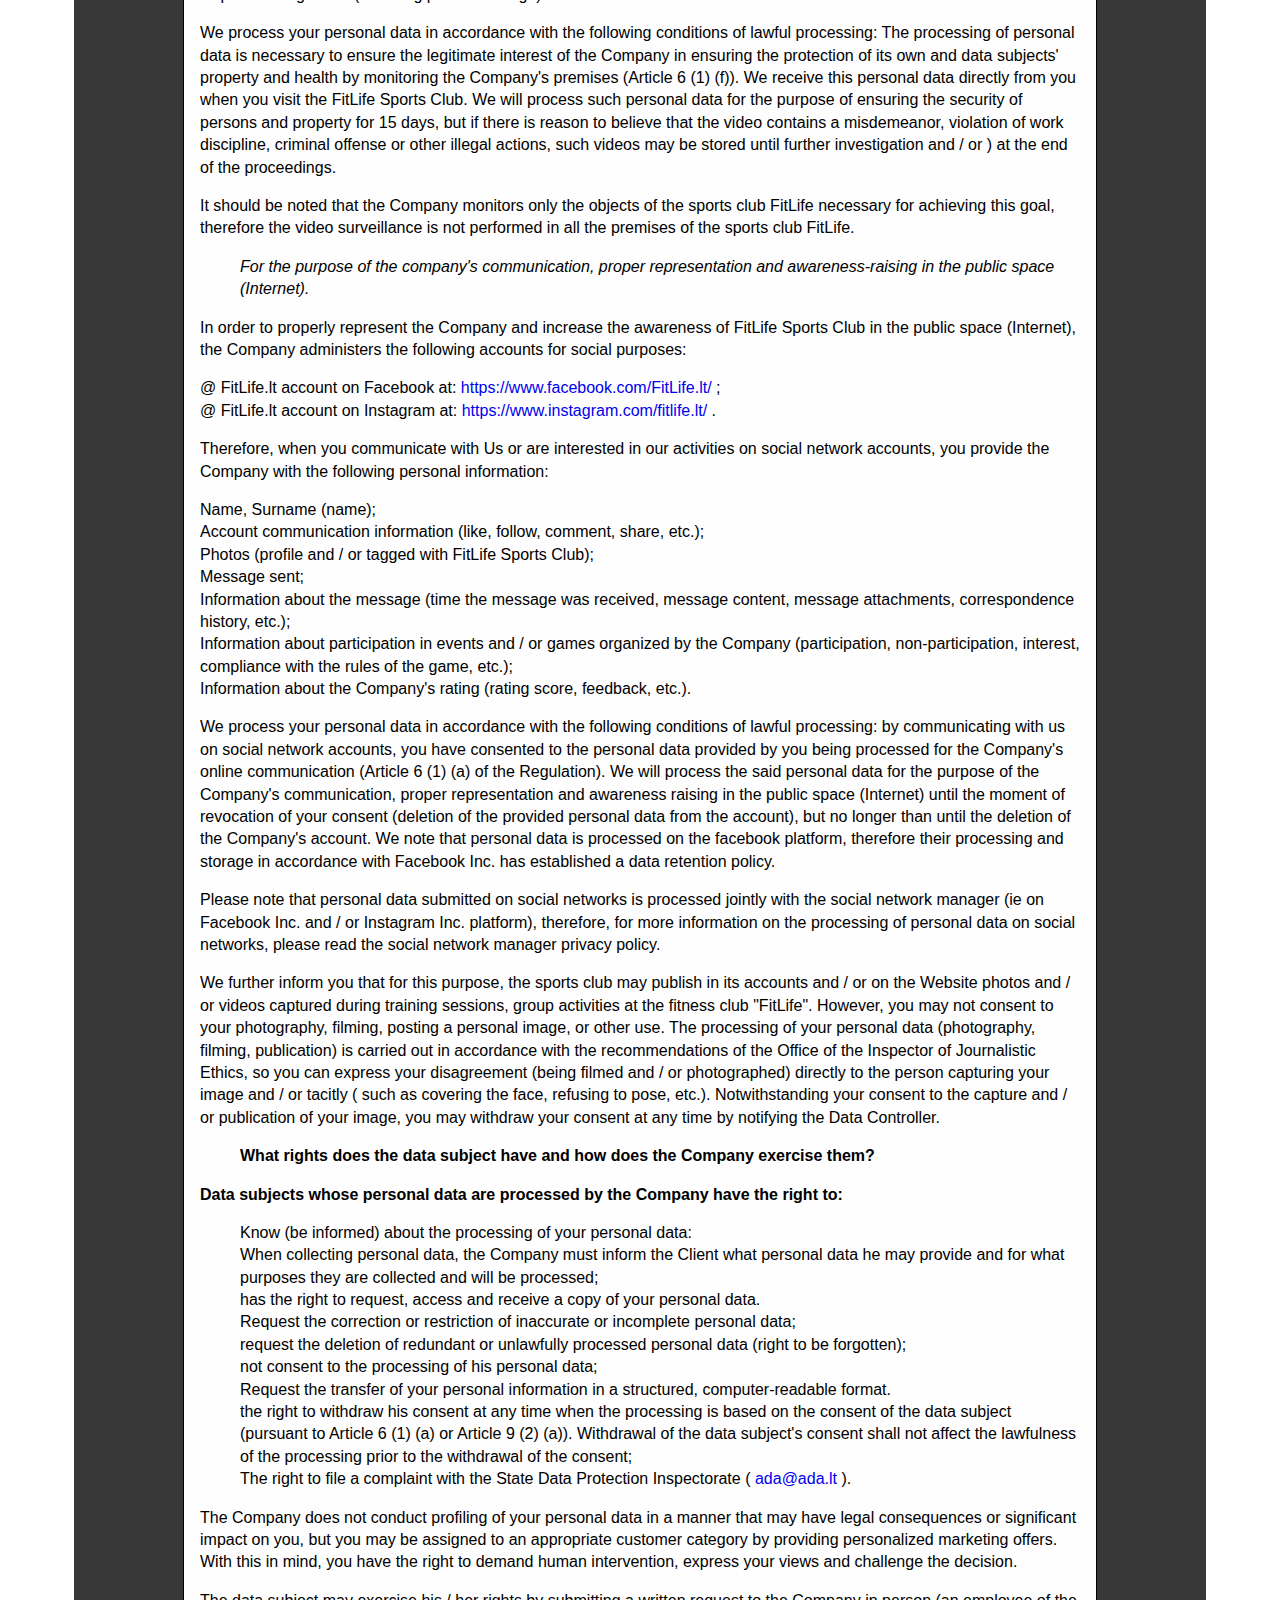
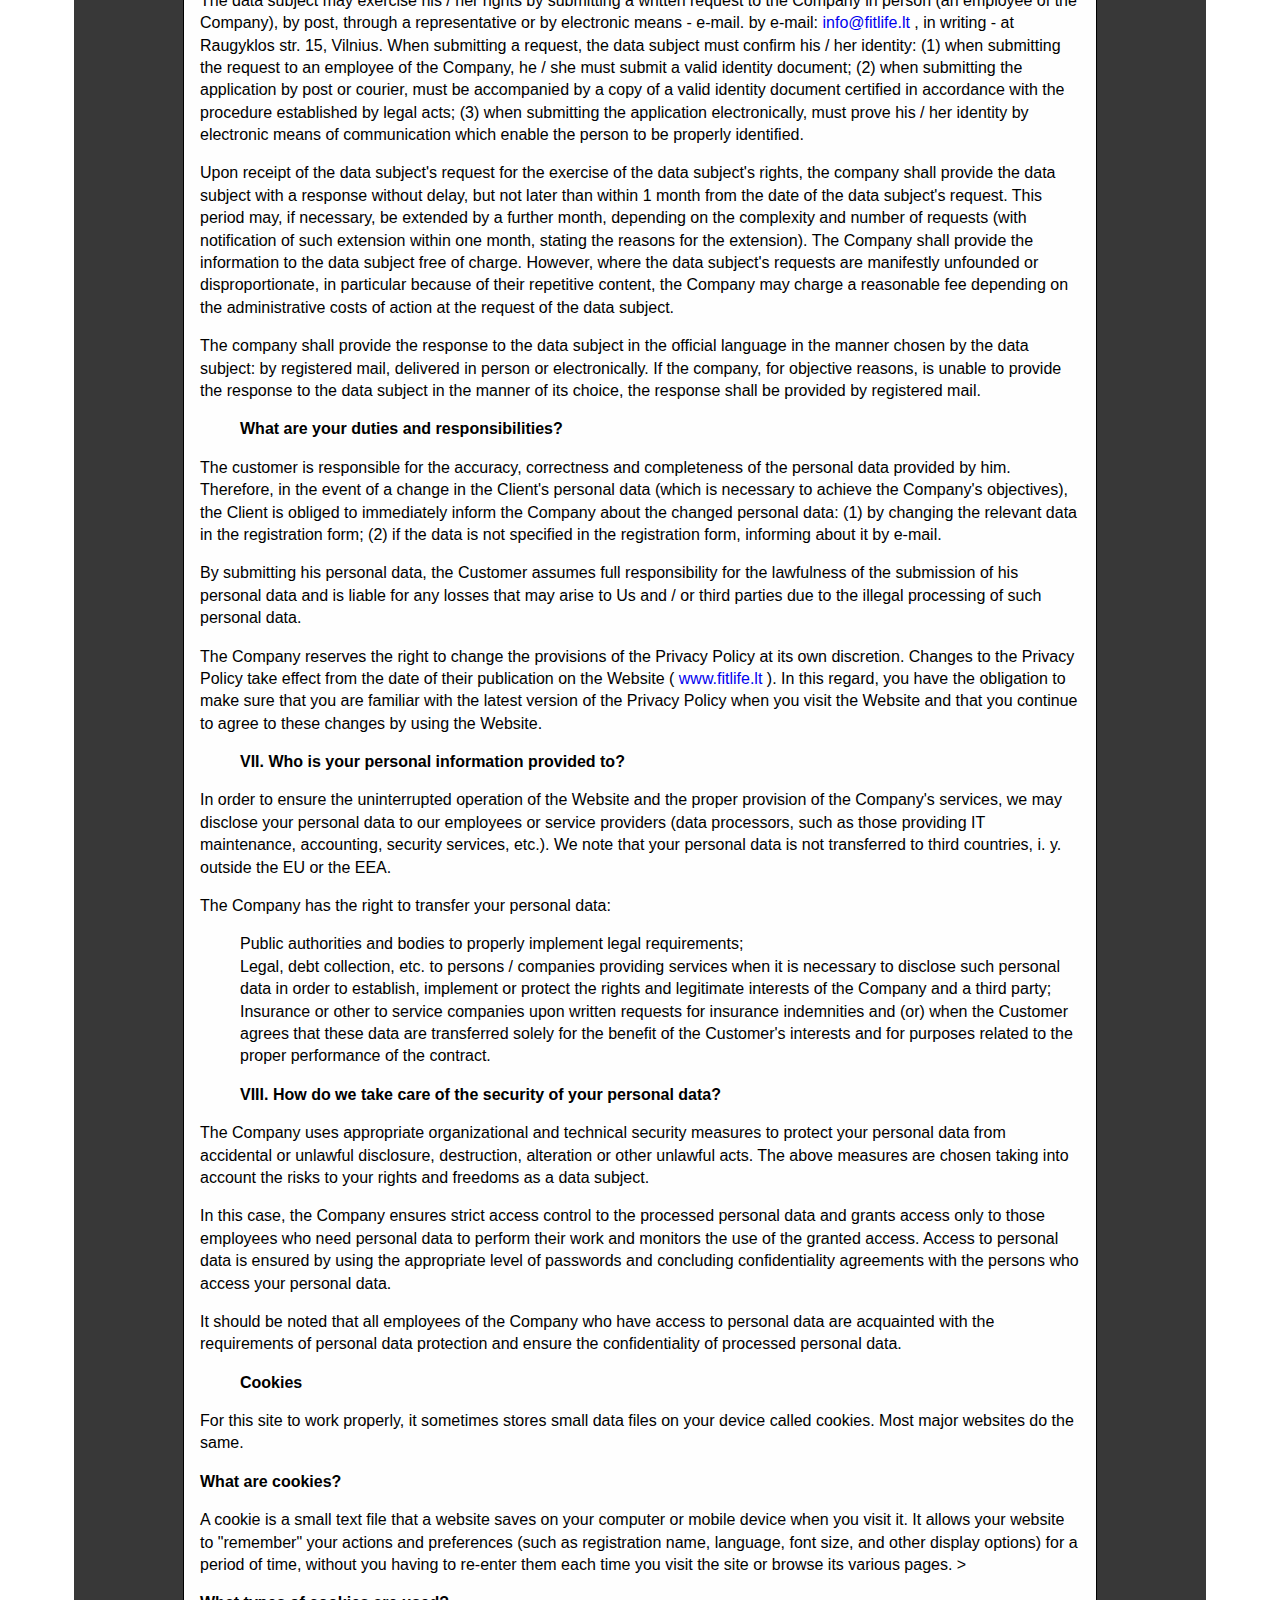
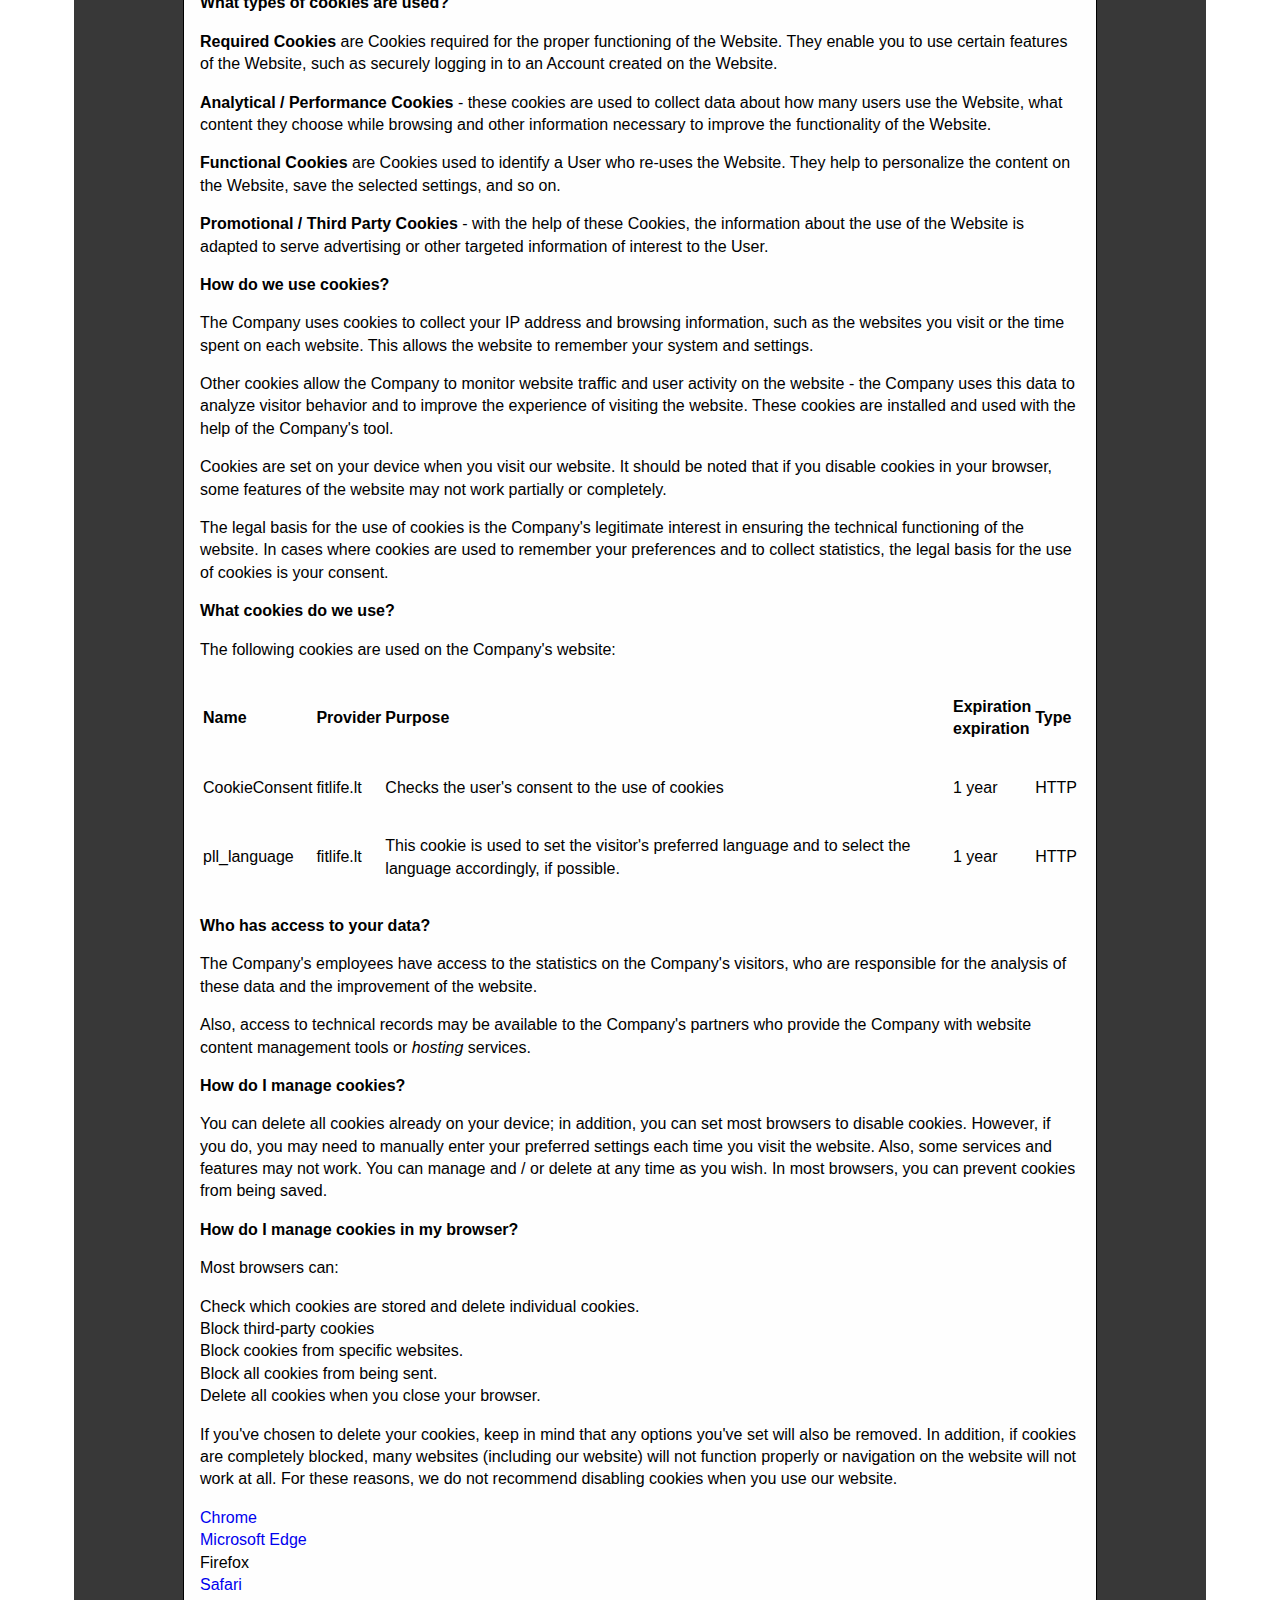
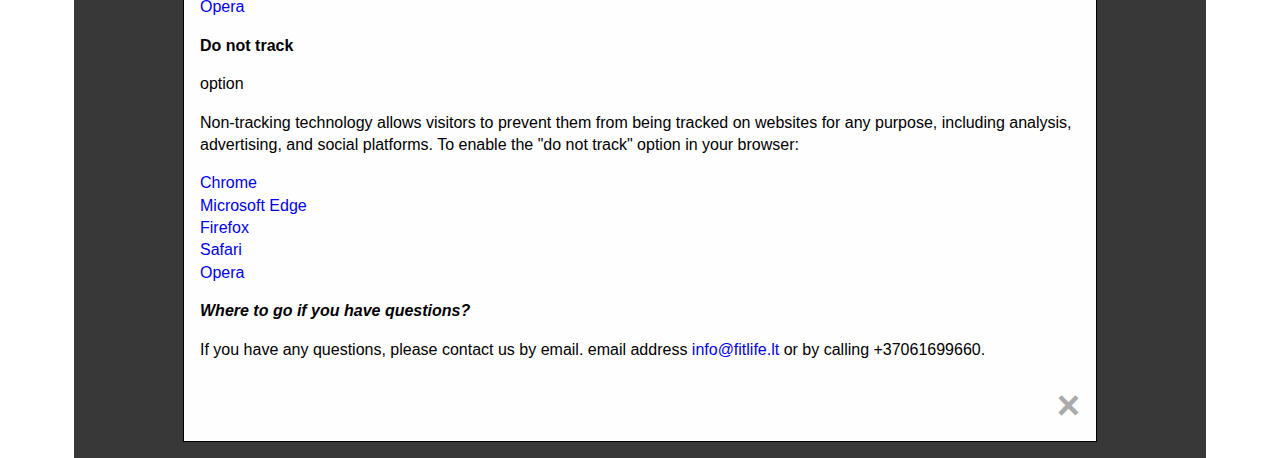
<file: taisyklesUK.html>
<!DOCTYPE html>
<html lang="lt-LT">
<head>
    <meta charset="UTF-8">
    <meta name="viewport" content="width=device-width, initial-scale=1.0">
    <title>FitLife/Rules</title>
    <link href="style.css" rel="stylesheet">
</head>

<body class="modal-body">

<div class="modal m-container" id="myModal">
    <div class="modal-content">
        <a class="close" href="index.html#contacts" >&times;</a>
        <h1> Data processing policy</h1>
		<article>
            <p> <b>"SVEIKOS NUGAROS AKADEMIJA" UAB - PRIVACY POLICY</b> </p>
            <ol>
                <li> <b> Who is the controller of your personal data? </b> </li>
                </ol>
                <p> "Sveikos nugaros akademija" UAB (hereinafter - the Company) <br> legal entity code 305506905 <br> registered office address Raugyklos str. 15a, Vilnius <br> data about the company is collected and stored in the Vilnius branch of the Register of Legal Entities of the Republic of Lithuania <br> Contacts on personal data issues: e-mail: email <a href="mailto:info@fitlife.lt"> info@fitlife.lt </a>; tel .: +37061699660 </p>
                <ol>
                <li> <b> Who needs this privacy policy? </b> </li>
                </ol>
                <p> The Company is concerned about your privacy and the protection of personal data, so we ensure that we process your personal data in accordance with the 2016 April 27 Regulation (EU) 2016/679 of the European Parliament and of the Council on the protection of individuals with regard to the processing of personal data and on the free movement of such data (General Data Protection Regulation)
                    (hereinafter - the Regulation), the Law on the Legal Protection of Personal Data of the Republic of Lithuania and other legal acts regulating the protection of personal data. </p>
                <p> This Policy is intended for those data subjects (Clients) who provide their personal data to the Company using our services and / or by visiting the Company's e-converted-space> website (<a href = "https: //www.fitlife. lt "> www.fitlife.lt </a>), and (or) communicating with the Company on social networks (Facebook, Instagram) and (or) in other ways. </p>
                <p> The purpose of this policy is to inform customers about the processing of their personal data in the Company, describing the purposes of personal data processed in the Company, legality conditions, storage terms and the rights of data subjects and their implementation. </p>
                <ol>
                    <li> <b> What is personal data and how is it processed? </b> </li>
                </ol>
                <p> <b> <br/> Personal Data </b> means any information directly or indirectly related to the Customer, the identity of which is known or can be directly or indirectly established by using the relevant data. </p>
                <p> <b> Processing of personal data </b> means any operation performed on personal data (including the collection, recording, storage, editing, modification, granting of access, requesting, transmission, archiving, etc.). </p>
                <p> The Company follows the following principles of personal data processing when processing your personal data: </p>
                <ol>
                    <li> Your personal data will only be processed to the extent necessary to achieve the relevant clearly defined and legitimate purposes, taking into account the protection of your privacy; </li>
                    <li> Your personal data will be processed accurately, fairly and lawfully and will only be processed for purposes that correspond to the purposes stated before the collection of your personal data; </li>
                    <li> Your personal data is processed in strict compliance with the clear and transparent legal requirements for the processing of personal data; </li>
                    <li> Your personal data will only be processed in such a way that your identity can be established for no longer than is necessary for the purposes for which the personal data are processed; </li>
                    <li> The processing of your personal data is subject to appropriate technical and organizational measures to ensure the security of your personal data, including protection against unauthorized processing and unintentional loss, destruction and damage. </li>
                </ol>
                <ol>
                    <li> <b> For what purposes and what personal data do we process? </b> </li>
                </ol>
                <ol>
                     <li> <i> For the purpose of concluding and performing a service contract. </i> </li>
                </ol>
                <p> In order for us to enter into and enforce a service agreement (FitLife Sports Club account) with you, the Company collects and processes the following personal information about you: </p>
                <ul>
                    <li> Name; </li>
                    <li> Date of birth; </li>
                    <li> Phone number; </li>
                    <li> Email mail adress; </li>
                    <li> Bank account number (when payments for services are made by bank transfer); </li>
                </ul>
                <p> We process your personal data in accordance with the following conditions for lawful processing: The processing of personal data is necessary for the performance of a contract to which the data subject is a party or for action at the data subject's request before the contract is concluded (Article 6 (1) (b)). . We receive this personal data directly from you by concluding a subscription to the FitLife sports club.
                     To make sure, we may ask you to verify your identity. We will process the mentioned personal data for the purpose of concluding and executing the service contract for the entire period of validity of the service contract and for 5 years after the end of the contract. </p>
                <p> We note that this personal data is necessary for concluding and executing the agreement, therefore if you refuse to provide this personal data, the Company will not be able to conclude an agreement with you regarding the use of FitLife sports club services. </p>
                <ol>
                    <li> <i> For customer control and accounting purposes. </i> </li>
                </ol>
                <p> In order to control the access of individuals to the FitLife sports club and to ensure the proper fulfillment of contractual obligations, the Company collects and processes the following personal data of yours: </p>
                <ul>
                    <li> Name and Surname; </li>
                    <li> Address (when invoicing); </li>
                    <li> Personal identification number (when an invoice is issued and the subject wants his personal identification number on the invoice); </li>
                    <li> Photo (when the customer does not object); </li>
                    <li> Information about the existing subscriber (e.g. subscriber plan, subscriber validity); </li>
                    <li> Information about visits to the sports club (e.g. time of visit, number of visits); </li>
                    <li> Information about the fulfillment of obligations (e.g. receivables, compliance with rules, invoices issued, etc.). </li>
                </ul>


                <p> We process your personal data in accordance with the following conditions for lawful processing: (1) The processing of personal data is necessary in order to ensure the legitimate interest of the Company in ensuring proper performance and control of contractual obligations (Article 6 (1) (f) of the Regulation); (2) the processing of data is necessary in order to fulfill the legal obligation of the data controller to keep accounting records (Article 6 (1) (c) of the Regulation). We receive this personal data directly from you by assigning a subscription card and using this card every time you visit the FitLife sports club. We will process the mentioned personal data for the purpose of customer control and accounting for the entire term of the service agreement (subscription) and 2 years after the end of the agreement, unless the customer has not fully covered his debit obligations (until full debit obligations) or longer document retention periods. acts (eg accounting documents). </p>
                <p> We note that this personal data (other than a photograph) is required to ensure the proper performance of our contractual obligations. If the Customer does not agree to his photo being processed for this purpose, he may refuse to take a photo, but in this case, the Company may ask the Customer to confirm his / her identity by presenting an identity document each time he / she visits the FitLife sports club. </p>
                <ol>
                    <li> <i> For direct marketing purposes. </i> </li>
                </ol>
                <p> In order for us to send you the latest offers, promotions, discounts, new training programs or other relevant information (Direct Marketing), the Company processes the following personal data about you: </p>
                <ul>
                    <li> Phone number; </li>
                    <li> Email address </li>
                    <li> Consent / disagreement with receiving direct marketing. </li>
                </ul>
                <p> We process your personal data in accordance with the following conditions for lawful processing: You have given your consent to the processing of your personal data for the purpose of direct marketing (Article 6 (1) (a) of the Regulation). We receive this personal data directly from you by concluding a subscription to the FitLife sports club and / or by expressing your consent to receive the Company's direct marketing communications in any other way. We will process the mentioned personal data for the purpose of direct marketing until the moment of revocation of your consent, but not longer than 3 years. </p>
                <p> Please note that you may notify your decision to revoke your consent to receive direct marketing: (1) by selecting the Opt out link in the notification you received, direct marketing communications; (2) in response to a promotional email I received: "I no longer wish to receive direct marketing communications"; (3) by sending a notice of withdrawal of consent to the Company for the purpose of direct marketing; (4) expressing his disagreement in other ways. </p>
                <ol>
                    <li> <i> For the purpose of request management. </i> </li>
                </ol>
                <p> In order for us to maintain proper communication with the Data Subjects and to respond to their requests and / or register for a free consultation, the Company processes the following personal data of yours: </p>
                <ul>
                    <li> Name; </li>
                    <li> Phone number (optional); </li>
                    <li> Email address </li>
                    <li> Other personal information you provide to us in the text of your request. </li>
                </ul>
                <p> We process your personal data in accordance with the following conditions for lawful processing: By sending the request, you have consented to the processing of your personal data for the purpose of administering your request (Article 6 (1) (a) of the Regulation). We receive this personal data directly from you by sending you a request to the contacts indicated by the Company and (or) registering for a free consultation using the "Should you start?" Section on the website. We will process the mentioned personal data for the purpose of request administration for a maximum of 3 months from the date of examination of the request (submission of the final answer to your request). </p>
                <ol>
                    <li> <i> For the purpose of ensuring the security of persons and property. </i> </li>
                </ol>
                <p> In order to ensure the proper protection of the property of the Company and / or the sports club FitLife visitors and the safety of the Company's employees and / or the sports club FitLife visitors, the Company monitors the video of the FitLife sports club and manages these data: </p>
                <ul>
                    <li> Captured image data (including personal image). </li>
                </ul>



                <p> We process your personal data in accordance with the following conditions of lawful processing: The processing of personal data is necessary to ensure the legitimate interest of the Company in ensuring the protection of its own and data subjects' property and health by monitoring the Company's premises (Article 6 (1) (f)). We receive this personal data directly from you when you visit the FitLife Sports Club. We will process such personal data for the purpose of ensuring the security of persons and property for 15 days, but if there is reason to believe that the video contains a misdemeanor, violation of work discipline, criminal offense or other illegal actions, such videos may be stored until further investigation and / or ) at the end of the proceedings. </p>
                <p> It should be noted that the Company monitors only the objects of the sports club FitLife necessary for achieving this goal, therefore the video surveillance is not performed in all the premises of the sports club FitLife. </p>
                <ol>
                    <li> <i> For the purpose of the company's communication, proper representation and awareness-raising in the public space (Internet). </i> </li>
                </ol>
                <p> In order to properly represent the Company and increase the awareness of FitLife Sports Club in the public space (Internet), the Company administers the following accounts for social purposes: </p>
                <ul>
                    <li> @ FitLife.lt account on Facebook at: <a href="https://www.facebook.com/FitLife.lt/"> https://www.facebook.com/FitLife.lt/ </a >; </li>
                    <li> @ FitLife.lt account on Instagram at: <a href="https://www.instagram.com/fitlife.lt/"> https://www.instagram.com/fitlife.lt/ </a >. </li>
                </ul>
                <p> Therefore, when you communicate with Us or are interested in our activities on social network accounts, you provide the Company with the following personal information: </p>
                <ul>
                    <li> Name, Surname (name); </li>
                    <li> Account communication information (like, follow, comment, share, etc.); </li>
                    <li> Photos (profile and / or tagged with FitLife Sports Club); </li>
                    <li> Message sent; </li>
                    <li> Information about the message (time the message was received, message content, message attachments, correspondence history, etc.); </li>
                    <li> Information about participation in events and / or games organized by the Company (participation, non-participation, interest, compliance with the rules of the game, etc.); </li>
                    <li> Information about the Company's rating (rating score, feedback, etc.). </li>
                </ul>
                <p> We process your personal data in accordance with the following conditions of lawful processing: by communicating with us on social network accounts, you have consented to the personal data provided by you being processed for the Company's online communication (Article 6 (1) (a) of the Regulation). We will process the said personal data for the purpose of the Company's communication, proper representation and awareness raising in the public space (Internet) until the moment of revocation of your consent (deletion of the provided personal data from the account), but no longer than until the deletion of the Company's account. We note that personal data is processed on the facebook platform, therefore their processing and storage in accordance with Facebook Inc. has established a data retention policy. </p>
                <p> Please note that personal data submitted on social networks is processed jointly with the social network manager (ie on Facebook Inc. and / or Instagram Inc. platform), therefore, for more information on the processing of personal data on social networks, please read the social network manager privacy policy. </p>
                <p> We further inform you that for this purpose, the sports club may publish in its accounts and / or on the Website photos and / or videos captured during training sessions, group activities at the fitness club "FitLife". However, you may not consent to your photography, filming, posting a personal image, or other use. The processing of your personal data (photography, filming, publication) is carried out in accordance with the recommendations of the Office of the Inspector of Journalistic Ethics, so you can express your disagreement (being filmed and / or photographed) directly to the person capturing your image and / or tacitly ( such as covering the face, refusing to pose, etc.). Notwithstanding your consent to the capture and / or publication of your image, you may withdraw your consent at any time by notifying the Data Controller. </p>
                <ol>
                    <li> <b> What rights does the data subject have and how does the Company exercise them? </b> </li>
                </ol>
                <p> <b> Data subjects whose personal data are processed by the Company have the right to: </b> </p>
                <ol>
                    <li> Know (be informed) about the processing of your personal data: </li>
                    <li> When collecting personal data, the Company must inform the Client what personal data he may provide and for what purposes they are collected and will be processed; </li>
                    <li> has the right to request, access and receive a copy of your personal data. </li>
                    <li> Request the correction or restriction of inaccurate or incomplete personal data; </li>
                    <li> request the deletion of redundant or unlawfully processed personal data (right to be forgotten); </li>
                    <li> not consent to the processing of his personal data; </li>
                    <li> Request the transfer of your personal information in a structured, computer-readable format. </li>
                    <li> the right to withdraw his consent at any time when the processing is based on the consent of the data subject (pursuant to Article 6 (1) (a) or Article 9 (2) (a)). Withdrawal of the data subject's consent shall not affect the lawfulness of the processing prior to the withdrawal of the consent; </li>
                    <li> The right to file a complaint with the State Data Protection Inspectorate (<a href="mailto:ada@ada.lt"> ada@ada.lt </a>). </li>
                </ol>



                <p> The Company does not conduct profiling of your personal data in a manner that may have legal consequences or significant impact on you, but you may be assigned to an appropriate customer category by providing personalized marketing offers. With this in mind, you have the right to demand human intervention, express your views and challenge the decision. </p>
                <p> The data subject may exercise his / her rights by submitting a written request to the Company in person (an employee of the Company), by post, through a representative or by electronic means - e-mail. by e-mail: <a href="mailto:info@fitlife.lt"> info@fitlife.lt </a>, in writing - at Raugyklos str. 15, Vilnius. When submitting a request, the data subject must confirm his / her identity: (1) when submitting the request to an employee of the Company, he / she must submit a valid identity document; (2) when submitting the application by post or courier, must be accompanied by a copy of a valid identity document certified in accordance with the procedure established by legal acts; (3) when submitting the application electronically, must prove his / her identity by electronic means of communication which enable the person to be properly identified. </p>
                <p> Upon receipt of the data subject's request for the exercise of the data subject's rights, the company shall provide the data subject with a response without delay, but not later than within 1 month from the date of the data subject's request. This period may, if necessary, be extended by a further month, depending on the complexity and number of requests (with notification of such extension within one month, stating the reasons for the extension). The Company shall provide the information to the data subject free of charge. However, where the data subject's requests are manifestly unfounded or disproportionate, in particular because of their repetitive content, the Company may charge a reasonable fee depending on the administrative costs of action at the request of the data subject. </p>
                <p> The company shall provide the response to the data subject in the official language in the manner chosen by the data subject: by registered mail, delivered in person or electronically. If the company, for objective reasons, is unable to provide the response to the data subject in the manner of its choice, the response shall be provided by registered mail. </p>
                <ol>
                    <li> <b> What are your duties and responsibilities? </b> </li>
                </ol>
                <p> The customer is responsible for the accuracy, correctness and completeness of the personal data provided by him. Therefore, in the event of a change in the Client's personal data (which is necessary to achieve the Company's objectives), the Client is obliged to immediately inform the Company about the changed personal data: (1) by changing the relevant data in the registration form; (2) if the data is not specified in the registration form, informing about it by e-mail. </p>
                <p> By submitting his personal data, the Customer assumes full responsibility for the lawfulness of the submission of his personal data and is liable for any losses that may arise to Us and / or third parties due to the illegal processing of such personal data. </p>
                <p> The Company reserves the right to change the provisions of the Privacy Policy at its own discretion. Changes to the Privacy Policy take effect from the date of their publication on the Website (<a href="https://www.fitlife.lt"> www.fitlife.lt </a>). In this regard, you have the obligation to make sure that you are familiar with the latest version of the Privacy Policy when you visit the Website and that you continue to agree to these changes by using the Website. </p>
                <ol>
                    <li> <b> VII. </b> <b> Who is your personal information provided to? </b> </li>
                </ol>
                <p> In order to ensure the uninterrupted operation of the Website and the proper provision of the Company's services, we may disclose your personal data to our employees or service providers (data processors, such as those providing IT maintenance, accounting, security services, etc.). We note that your personal data is not transferred to third countries, i. y. outside the EU or the EEA. </p>
                <p> The Company has the right to transfer your personal data: </p>
                <ol>
                    <li> Public authorities and bodies to properly implement legal requirements; </li>
                    <li> Legal, debt collection, etc. to persons / companies providing services when it is necessary to disclose such personal data in order to establish, implement or protect the rights and legitimate interests of the Company and a third party; </li>
                    <li> Insurance or other to service companies upon written requests for insurance indemnities and (or) when the Customer agrees that these data are transferred solely for the benefit of the Customer's interests and for purposes related to the proper performance of the contract. </li>
                </ol>



                <ol>
                    <li> <b> VIII. </b> <b> How do we take care of the security of your personal data? </b> </li>
                </ol>
                <p> <span> The Company uses appropriate organizational and technical security measures to protect your personal data from accidental or unlawful disclosure, destruction, alteration or other unlawful acts. The above measures are chosen taking into account the risks to your rights and freedoms as a data subject. </p>
                <p> In this case, the Company ensures strict access control to the processed personal data and grants access only to those employees who need personal data to perform their work and monitors the use of the granted access. Access to personal data is ensured by using the appropriate level of passwords and concluding confidentiality agreements with the persons who access your personal data. </p>
                <p> It should be noted that all employees of the Company who have access to personal data are acquainted with the requirements of personal data protection and ensure the confidentiality of processed personal data. </p>
                <ol>
                    <li> <b> Cookies </b> </li>
                </ol>
                <p> For this site to work properly, it sometimes stores small data files on your device called cookies. Most major websites do the same. </p>
                <p> <b> What are cookies? </b> </p>
                <p> A cookie is a small text file that a website saves on your computer or mobile device when you visit it. It allows your website to "remember" your actions and preferences (such as registration name, language, font size, and other display options) for a period of time, without you having to re-enter them each time you visit the site or browse its various pages. >
                <p> <b> What types of cookies are used? </b> </p>
                <p> <b> Required Cookies </b> are Cookies required for the proper functioning of the Website. They enable you to use certain features of the Website, such as securely logging in to an Account created on the Website. </p>
                <p> <b> Analytical / Performance Cookies </b> - these cookies are used to collect data about how many users use the Website, what content they choose while browsing and other information necessary to improve the functionality of the Website. </p>
                <p> <b> Functional Cookies </b> are Cookies used to identify a User who re-uses the Website. They help to personalize the content on the Website, save the selected settings, and so on. </p>
                <p> <b> Promotional / Third Party Cookies </b> - with the help of these Cookies, the information about the use of the Website is adapted to serve advertising or other targeted information of interest to the User. </p>
                <p> <b> How do we use cookies? </b> </p>
                <p> The Company uses cookies to collect your IP address and browsing information, such as the websites you visit or the time spent on each website. This allows the website to remember your system and settings. </p>
                <p> Other cookies allow the Company to monitor website traffic and user activity on the website - the Company uses this data to analyze visitor behavior and to improve the experience of visiting the website. These cookies are installed and used with the help of the Company's tool. </p>
                <p> Cookies are set on your device when you visit our website. It should be noted that if you disable cookies in your browser, some features of the website may not work partially or completely. </p>
                <p> The legal basis for the use of cookies is the Company's legitimate interest in ensuring the technical functioning of the website. In cases where cookies are used to remember your preferences and to collect statistics, the legal basis for the use of cookies is your consent. </p>
                <p> <b> What cookies do we use? </b> </p>
                <p> The following cookies are used on the Company's website: </p>

                <table class = "rulesTable">
                
                    <tr>
                        <th>
                            <p> Name </p>
                        </th>
                        <th>
                            <p> Provider </p>
                        </th>
                        <th>
                            <p> Purpose </p>
                        </th>
                        <th>
                            <p> Expiration <br> expiration </p>
                        </th>
                        <th>
                            <p> Type </p>
                        </th>
                    </tr>

                    <tr>
                        <td>
                            <p> CookieConsent </p>
                        </td>
                        <td>
                            <p> fitlife.lt </p>
                        </td>
                        <td>
                            <p> Checks the user's consent to the use of cookies </p>
                        </td>
                        <td>
                            <p> 1 year </p>
                        </td>
                        <td>
                            <p> HTTP </p>
                        </td>
                    </tr>

                    <tr>
                        <td>
                            <p> pll_language </p>
                        </td>
                        <td>
                            <p> fitlife.lt </p>
                        </td>
                        <td>
                            <p> This cookie is used to set the visitor's preferred language and to select the language accordingly, if possible. </p>
                        </td>
                        <td>
                            <p> 1 year </p>
                        </td>
                        <td>
                            <p> HTTP </p>
                        </td>
                    </tr>

                
            </table>

            
            <p> <b> Who has access to your data? </b> </p>
            <p> The Company's employees have access to the statistics on the Company's visitors, who are responsible for the analysis of these data and the improvement of the website. </p>
            <p> Also, access to technical records may be available to the Company's partners who provide the Company with website content management tools or <i> hosting </i> services. </p>
            <p> <b> How do I manage cookies? </b> </p>
            <p> You can delete all cookies already on your device; in addition, you can set most browsers to disable cookies. However, if you do, you may need to manually enter your preferred settings each time you visit the website. Also, some services and features may not work. You can manage and / or delete at any time as you wish. In most browsers, you can prevent cookies from being saved. </p>
            <p> <b> How do I manage cookies in my browser? </b> </p>
            <p> Most browsers can: </p>
            <ul>
                <li> Check which cookies are stored and delete individual cookies. </li>
                <li> Block third-party cookies </li>
                <li> Block cookies from specific websites. </li>
                <li> Block all cookies from being sent. </li>
                <li> Delete all cookies when you close your browser. </li>
            </ul>
            <p> If you've chosen to delete your cookies, keep in mind that any options you've set will also be removed. In addition, if cookies are completely blocked, many websites (including our website) will not function properly or navigation on the website will not work at all. For these reasons, we do not recommend disabling cookies when you use our website. </p>
            <ul>
                <li> <a href="https://support.google.com/accounts/answer/32050?co=GENIE.Platform%253DDesktop&amp;hl=en"> Chrome </a> </li>
                <li> <a href="https://support.microsoft.com/en-us/help/10607/microsoft-edge-view-delete-browser-history"> Microsoft Edge </a> </li>
                <li> Firefox </li>
                <li> <a href="https://support.apple.com/kb/ph21411?locale=en_US"> Safari </a> </li>
                <li> <a href="https://www.opera.com/help/tutorials/security/privacy/"> Opera </a> </li>
            </ul>
            <p> <b> Do not track </b> </p> option
            <p> Non-tracking technology allows visitors to prevent them from being tracked on websites for any purpose, including analysis, advertising, and social platforms. To enable the "do not track" option in your browser: </p>
            <ul>
                <li> <a href="https://support.google.com/chrome/answer/114836?hl=en&amp;ref_topic=3421433"> Chrome </a> </li>
                <li> <a href="https://privacy.microsoft.com/en-us/windows-10-microsoft-edge-and-privacy"> Microsoft Edge </a> </li>
                <li> <a href="https://support.mozilla.org/en/kb/show-site-when-you-you-you-beebest"> Firefox </a> </li>
                <li> <a href="http://help.apple.com/safari/mac/9.0/#/sfri40732"> Safari </a> </li>
                <li> <a href="http://help.opera.com/Windows/12.10/en/notrack.html"> Opera </a> </li>
            </ul>
            <p> <b> <i> Where to go if you have questions? </i> </b> </p>
            <p> If you have any questions, please contact us by email. email address <a href="mailto:info@fitlife.lt"> info@fitlife.lt </a> or by calling +37061699660. </p>
            <a class="close" href="index.html#contacts">&times; </a>
		</article> 
    </div>
</div>
<!-- <script src="script.js"></script> -->
</body>
</html>
</file>
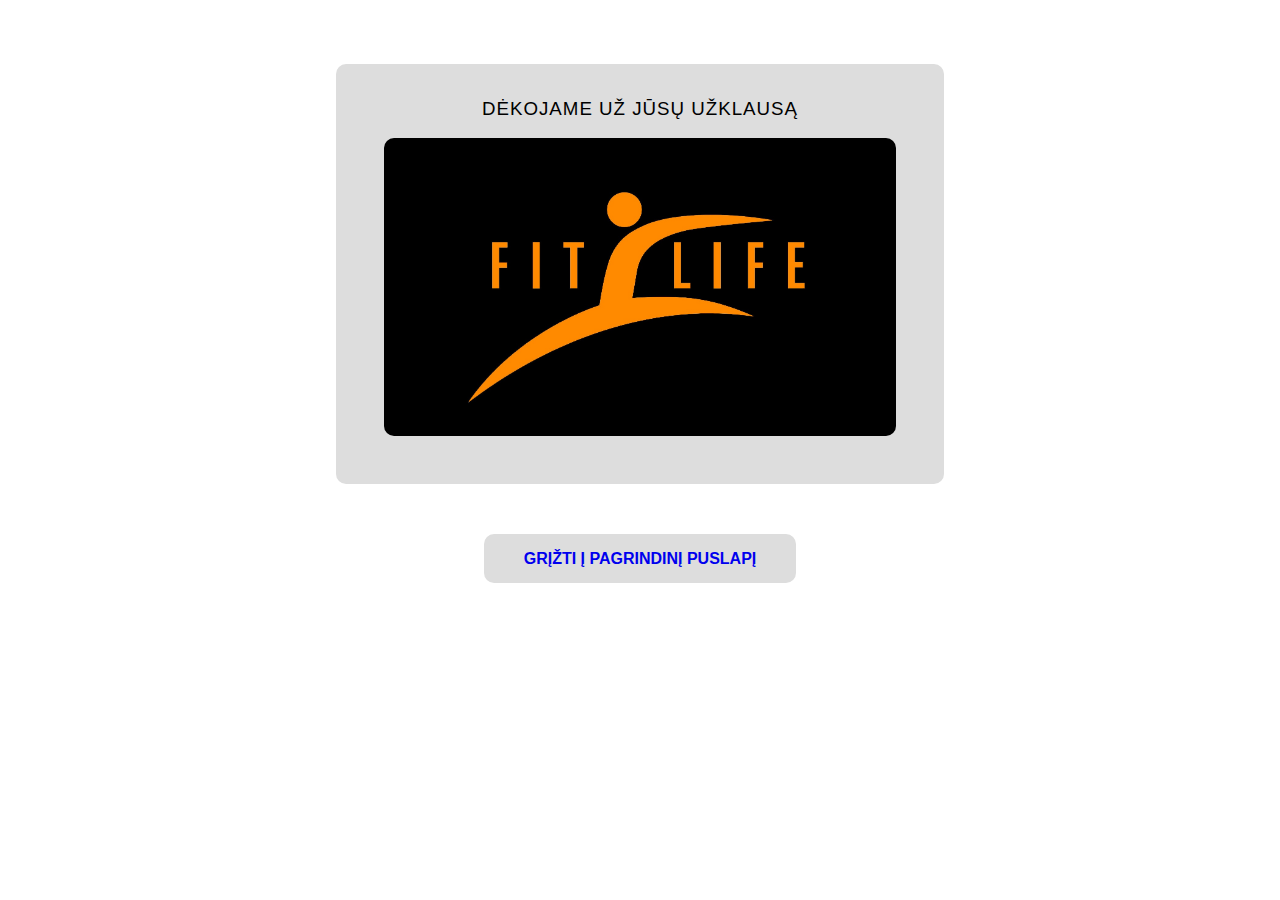
<file: thanks.html>
<!DOCTYPE html>
<html lang="en">
<head>
    <meta charset="UTF-8">
    <meta http-equiv="X-UA-Compatible" content="IE=edge">
    <meta name="viewport" content="width=device-width, initial-scale=1.0">
    <title>Thank you</title>
    <link href="style.css" rel="stylesheet">
</head>
<body>
    
    <div class="thank-you">
        <h3> Dėkojame už jūsų užklausą </h3>
        <img src="images/mainSlide/logoFITLIFE.jpg" > 
    </div>
    <a class="thank-you-btn" href="index.html" > Grįžti į pagrindinį puslapį </a>

</body>
</html>
</file>
<file: style.css>
/********* SUPER GENERAL *********/
body {
    margin: 0;
    line-height: 1.4;
    text-align: center;
    font-family: "Montserrat", sans-serif;
    font-size: 1rem;
}
img {
    max-width: 100%;
    display: block;
}
li {
    list-style: none;
}
html {
    scroll-behavior: smooth;
}
/*********  LANGUAGE *********/
.languageVisible {
    display: block;
}
.disabled {
    display: none;
}

.rulesTable {
    width: 100%;
    margin: 0 auto;
}

/*********  FONTS AND TYPOGRAPHY *********/
/*********  text padding includes *********/
a {
    text-decoration: none;
}

h1,
h2,
h3 {
    margin: 0;
    text-transform: uppercase;
    font-weight: 400;
}

h1 {
    padding: 0.6em;
    font-size: 2rem;
    letter-spacing: 2px;
}
h2 {
    padding-bottom: 0.8em;
    font-size: 1.2rem;
    letter-spacing: 1px;
}
.programos p,
.programos h2 {
    padding: 1rem;
    margin: 0;
}

h3 {
    letter-spacing: 1px;
    font-size: 1.1 rem;
}

.stronger {
    font-weight: 900;
}

#modal-header {
    padding: 1em;
    margin: 0;
}

.galery,
.form,
.main-footer,
.dataCheckBox {
    color: white;
}

.nav-list a {
    color: black;
    font-weight: 900;
    text-transform: uppercase;
    font-size: 0.9em;
    padding: 0 5px;
}

.kontaktai a {
    color: rgb(13, 69, 255);
    font-size: 1em;
}
.kontaktai a:hover,
.kontaktai a:focus,
.dataCheckBox:hover,
.dataCheckBox:focus {
    color: rgb(157, 180, 255);
    text-decoration: underline;
    letter-spacing: 1px;
}

.bodyControl {
    font-weight: 400;
    margin: 0;
    line-height: 1;
}

.bodyControlLarge {
    font-size: 2.5rem;
    font-weight: 400;
    margin: 0;
    line-height: 1;
    padding-left: 20px;
}

.bodyControlSmall {
    border: 1px solid white;
    border-radius: 50%;
    padding: 0.1rem 0.3rem;
    font-weight: 400;
    font-size: 0.7em;
    margin-left: -4px;
}
/*========END OF  FONTS AND TYPOGRAPHY ==========**/

.bodyControlImg img {
    height: 150px;
    object-fit: cover;
    margin: 0 auto;
}

/* ****************** IMAGES ************** */
.slider-image {
    width: 100%;
    height: 50vh;
    max-height: 400px;
    object-fit: cover;
    margin-bottom: 2em;
}
.prog-div,
.programos-img,
.slider-image,
.gym-image-image,
.pil-image-image,
.tren-img {
    border-radius: 10px;
}
.programos-img {
    width: 90%;
    object-fit: cover;
    margin: 0 auto;
}

.gym-image-image,
.pil-image-image {
    width: 100%;
    height: 250px;
    object-fit: cover;
}

.gym-image-div,
.pil-image-div {
    width: 30%;
}

.gym-image-image:focus,
.gym-image-image:hover,
.pil-image-image:hover,
.pil-image-image:focus {
    box-shadow: 3px 5px 8px 5px rgba(194, 194, 194, 0.719);
    cursor: pointer;
}

.main-header img {
    height: 20px;
    display: inline-block;
}

.gym-image-div,
.pil-image-div,
.slider-image,
.triple-carousel-item-hidded {
    display: none;
}
.main-content .carousel-item-visible,
.triple-carousel-item-visible {
    display: block;
}

.main-content .carousel-item-visible {
    animation: slideAnimation 5s;
    animation-fill-mode: both;
}

@keyframes slideAnimation {
    0% {
        opacity: 0;
    }
    30% {
        opacity: 1;
    }
    70% {
        opacity: 1;
    }
    100% {
        opacity: 00;
    }
}
.programu-antraste,
.slider-div {
    width: 70%;
}
.programu-antraste {
    /* border: #c26c1c solid 1px; */
    /* text-align: center; */
    margin: auto;
}

.box-item-right iframe {
    box-shadow: 3px 5px 8px 5px rgba(77, 77, 77, 0.836);
    width: 100%;
}

.main-footer img {
    width: 30px;
    height: 30px;
    display: inline-block;
}

/*================ END OF IMAGES =============*/

h1 span {
    position: absolute;
    top: -55px;
}

/* ****************** QUESTION FORM  ***********/
.email-collector {
    width: 100%;
    display: flex;
    flex-direction: column;
    justify-content: space-between;
    align-items: center;
}
.email-collector textarea {
    height: 120px;
    resize: none;
}

.email-collector input,
.email-collector textarea {
    width: 40%;
    font-family: inherit;
    text-align: center;
    padding: 0.5em 1em;
    border: 1px solid #404040;
    cursor: pointer;
}
.send-btn {
    width: 20%;
    display: inline-block;
    text-transform: uppercase;
    padding: 1em;
    letter-spacing: 1px;
    font-weight: bold;
    margin: 2em 0;
    border: 0;
    cursor: pointer;
}

.email-collector input,
.email-collector textarea,
.send-btn {
    background-color: rgba(255, 255, 255, 0.555);
    border-radius: 8px;
}

input:focus,
input:hover,
.send-btn:hover,
.send-btn:focus,
textarea:hover,
textarea:focus {
    background-color: rgba(255, 255, 255, 0.829);
}
/*================ END OF FORM =============*/

/* ****************** NAV BAR  ************** */
.nav-list {
    display: flex;
    justify-content: space-evenly;
    padding: 1em;
    margin: 0;
}

.nav-list-actions:hover,
.nav-list-actions:focus {
    text-decoration-line: underline;
    color: #2b5192;
}

.nav-list img:hover,
.nav-list img:focus {
    height: 21px;
    text-decoration-line: none;
}

/*================ END OF NAV BAR  =============*/

/* ****************** LAYOUT  ********************/
.container {
    max-width: 1100px;
    margin: 0 auto;
}

section {
    padding: 30px 0;
}
.modal-body {
    margin: 0 auto;
}
.m-container {
    text-align: left;
    max-width: 1100px;
}
.main-header {
    position: sticky;
    -webkit-sticky: -webkit-sticky;
    top: 0;
    width: 100%;
    z-index: 999;
}
.main-content {
    padding-bottom: 1.5em;
}

.box-item-left,
.box-item-right,
.main-content {
    display: flex;
    flex-direction: column;
    align-items: center;
}

.prog-div {
    width: 45%;
    background-color: rgb(199, 199, 199);
    margin: 2rem auto;
}

.programu-blokas {
    display: flex;
    justify-content: space-evenly;
}
.form-link {
    margin-top: 1rem;
}

.main-content,
.programos,
.galery,
.coaches,
.form,
.pricess,
.contacts {
    position: relative;
}

.gym-pics,
.pilates-pics {
    display: flex;
    justify-content: space-evenly;
    position: relative;
    padding: 1em 0;
}
.pilates-pics {
    padding-bottom: 3em;
}

.box-item-left,
.box-item-right {
    /* border: #1bc023 1px solid; */
    padding: 1em;
    /* width: 40%; */
    width: 45%;
    margin-bottom: 1em;
    text-align: center;
}
.programos h2 {
    /* border: #1bc023 1px solid; */
    min-height: 55px;
}

.kainos h2,
ul {
    padding: 0;

    list-style-type: none;
}

.formButtonClass p {
    color: red;
    margin: 0;
}
#messageConfirmation {
    color: greenyellow;
    letter-spacing: 1px;
    text-transform: uppercase;
}

.padding-p {
    padding: 0;
    margin: 0;
}

.listItem {
    line-height: 1.8;
}

.uzklausa,
.kainos,
.kontaktai {
    display: flex;
    justify-content: space-evenly;
}

.main-footer {
    padding: 1em 0;
}
/********************** END OF LAYOUTS *************************/

/********* BACKGROUNDS *********/
.main-header {
    background-color: rgb(197, 197, 197);
}
.main-content {
    background-image: url("images/backgrounds/barca.jpg");
}
.galery {
    background-image: url("images/backgrounds/dumbells.jpg");
}
.form {
    background-image: url("images/backgrounds/wondering2.jpg");
    background-position: top;
    background-repeat: no-repeat;
    background-size: cover;
}
.pricess {
    background-image: url("images/backgrounds/background-girl.jpg");
}
.contacts {
    background-image: url("images/backgrounds/background-male2.jpg");
}
.main-footer {
    background-color: black;
}
.main-content,
.pricess,
.contacts {
    background-color: rgba(255, 252, 252, 0.897);
    background-blend-mode: screen;
}
.galery,
.form {
    background-color: rgba(7, 7, 7, 0.685);
    background-blend-mode: multiply;
}
.main-content,
.galery,
.pricess,
.contacts {
    background-repeat: no-repeat;
    background-size: cover;
    background-position: center;
}
.main-content {
    background-position: top;
}
/*================= END OF BACKGROUNDS =================*/

/********************** BUTTONS *************************/

.carousel-actions,
.carousel-3-actions {
    display: flex;
    flex-direction: row;
    align-items: center;
    width: 95%;
    justify-content: space-between;
    position: absolute;
    top: 50%;
    transform: translateY(-50%);
}
.carousel-actions button,
.carousel-3-actions button {
    border-radius: 50px;
    background-color: rgba(255, 255, 255, 0.493);
    border: none;
    font-size: 16px;
    font-weight: bold;
    cursor: pointer;
    width: 40px;
    height: 40px;
}
.carousel-3-actions button:hover,
.carousel-3-actions button:focus {
    font-size: 1.5rem;
    background-color: rgba(255, 255, 255, 0.815);
}
.single-slide-btn {
    display: none;
}

/*=================== END OF BUTTONS =================*/

/****************** SERVISE RULES MODAL ****************/
.modal {
    position: relative;
    z-index: 1;
    padding: 1rem;
    left: 0;
    top: 0;
    width: 100%;
    height: 100%;
    overflow: auto;
    background-color: rgb(248, 248, 248);
    background-color: rgba(0, 0, 0, 0.781);
    margin: 0 auto;
}
.modal-content {
    background-color: #fefefe;
    color: black;
    margin: 0 auto;
    padding: 1em;
    padding-bottom: 4em;
    border: black solid 1px;
    width: 80%;
    height: 90%;
}
.close {
    color: #aaaaaa;
    float: right;
    font-size: 2.5em;
    font-weight: bold;
}
.close:hover,
.close:focus {
    color: rgb(59, 59, 59);
    text-decoration: none;
    cursor: pointer;
}
/*============== END OF SERVISE RULES MODAL ==========*/

/****************** Galery MODAL ****************/
.g-Modal {
    display: none;
    position: fixed;
    align-items: center;
    z-index: 1;
    padding-top: 80px;
    top: 0;
    width: 100%;
    height: 100%;
    overflow: auto;
    background-color: rgb(248, 248, 248);
    background-color: rgba(0, 0, 0, 0.781);
    margin: 0 auto;
}
.gmodal-content {
    position: relative;
    display: flex;
    flex-direction: column;
    align-items: center;
    background-color: #fefefe;
    color: black;
    margin: 0 auto;
    padding: 0 1em;
    padding-top: 1em; /* pridejau */
    width: auto;
    max-width: 900px;

    max-height: 570px;

    height: auto; /* buvo auto */

    /* pics.style.objectFit = 'cover'
    pics.style.height = '480px'
    pics.style.width = '100%' */

    /* width: 100%;
    object-fit: cover;
    height: 480px; */
}

.gmodal-content {
    animation: fadeVisibility 0.8s;
}

@keyframes fadeVisibility {
    0% {
        opacity: 0.7;
    }
    100% {
        opacity: 1;
    }
}

.gclose {
    color: #aaaaaa;

    float: right;
    font-size: 2.5em;
    font-weight: bold;
}
.gclose:hover,
.gclose:focus {
    color: rgb(59, 59, 59);
    text-decoration: none;
    cursor: pointer;
}
.show-Modal {
    display: block;
}
.hide-Modal {
    display: none;
}

/*============== END OF Galery MODAL ==========*/

/* _________________ Thank you page____________  */

.thank-you {
    background-color: rgb(221, 221, 221);
    border-radius: 10px;
    margin: 4rem auto;
    max-width: 600px;
    width: 40%;
    padding: 1rem 3rem 3rem 3rem;
}

.thank-you img {
    border-radius: 10px;
}

.thank-you-btn {
    text-transform: uppercase;
    padding: 1rem 2.5rem;
    margin: 1rem auto;
    border-radius: 10px;
    background-color: rgb(221, 221, 221);
    font-weight: bold;
}

.thank-you h3 {
    margin: 1rem;
}

/********************** @ MEDIA *************************/
@media (max-width: 600px) {
    .programu-blokas,
    .gym-pics,
    .pilates-pics,
    .uzklausa,
    .kainos,
    .kontaktai {
        flex-direction: column;
        align-items: center;
    }

    .gym-pics .gym-image-div,
    .gym-pics .carousel-item-hidden,
    .pilates-pics .pil-image-div,
    .pilates-pics .carousel-item-hidden {
        display: none;
    }

    .gym-pics .carousel-item-visible,
    .pilates-pics .carousel-item-visible,
    .slider-image .carousel-item-visible {
        display: block;
    }
    .prog-div,
    .gym-pics .gym-image-div,
    .pilates-pics .pil-image-div {
        width: 94%;
        max-width: 600px;
        height: auto;
    }
    .programu-antraste,
    .slider-div {
        width: 90%;
    }
    .slider-image {
        height: 250px;
        width: 100%;
    }

    .gym-image-image:focus,
    .gym-image-image:hover,
    .pil-image-image:hover,
    .pil-image-image:focus {
        box-shadow: none;
        cursor: auto;
    }

    /***** in media BUTTONS ***/
    .single-slide-btn {
        display: block;
    }
    .slide-3-btn {
        display: none;
    }
    .carousel-actions {
        display: flex;
        width: 90%;
        justify-content: space-between;
        position: absolute;
        top: 50%;
        transform: translateY(-50%);
    }
    .carousel-actions button {
        border-radius: 50px;
        background-color: rgba(255, 255, 255, 0.493);
        border: 0;
        font-size: 16px;
        font-weight: bold;
        cursor: pointer;
        width: 40px;
        height: 40px;
    }
    .carousel-actions button:hover,
    .carousel-actions button:hover {
        font-size: 1.5rem;
        background-color: rgba(255, 255, 255, 0.815);
    }
    /*== END OF in media BUTTONS =*/

    .main-content,
    .pricess {
        background-position: left;
    }

    .box-item-left,
    .box-item-right {
        width: 80%;
    }

    .email-collector input,
    .email-collector textarea {
        width: 80%;
    }

    .nav-list {
        justify-content: space-between;
        display: -ms-grid;
        display: grid;
        -ms-grid-columns: 3;
        grid-template-columns: repeat(3, max-content);
        gap: 0.2em;
        padding: 0.2em 2em;
    }

    .nav-list-flags {
        padding: 0.8em 0.15em 0.2em;
        margin: 0;
        /* border: #1bc023 solid 1px; */
    }

    .programos h2 {
        padding: 1rem;
        font-size: 1rem;
    }

    h1 span {
        position: absolute;
        top: -80px;
    }
    .list-flags {
        /* width: 100%; */
        border: #1bc023 solid 1px;
        display: flex;
        justify-content: space-evenly;
    }
    .thank-you {
        width: 70%;
        padding: 2rem;
    }
}
/*=================== END OF MEDIA =================*/
</file>
